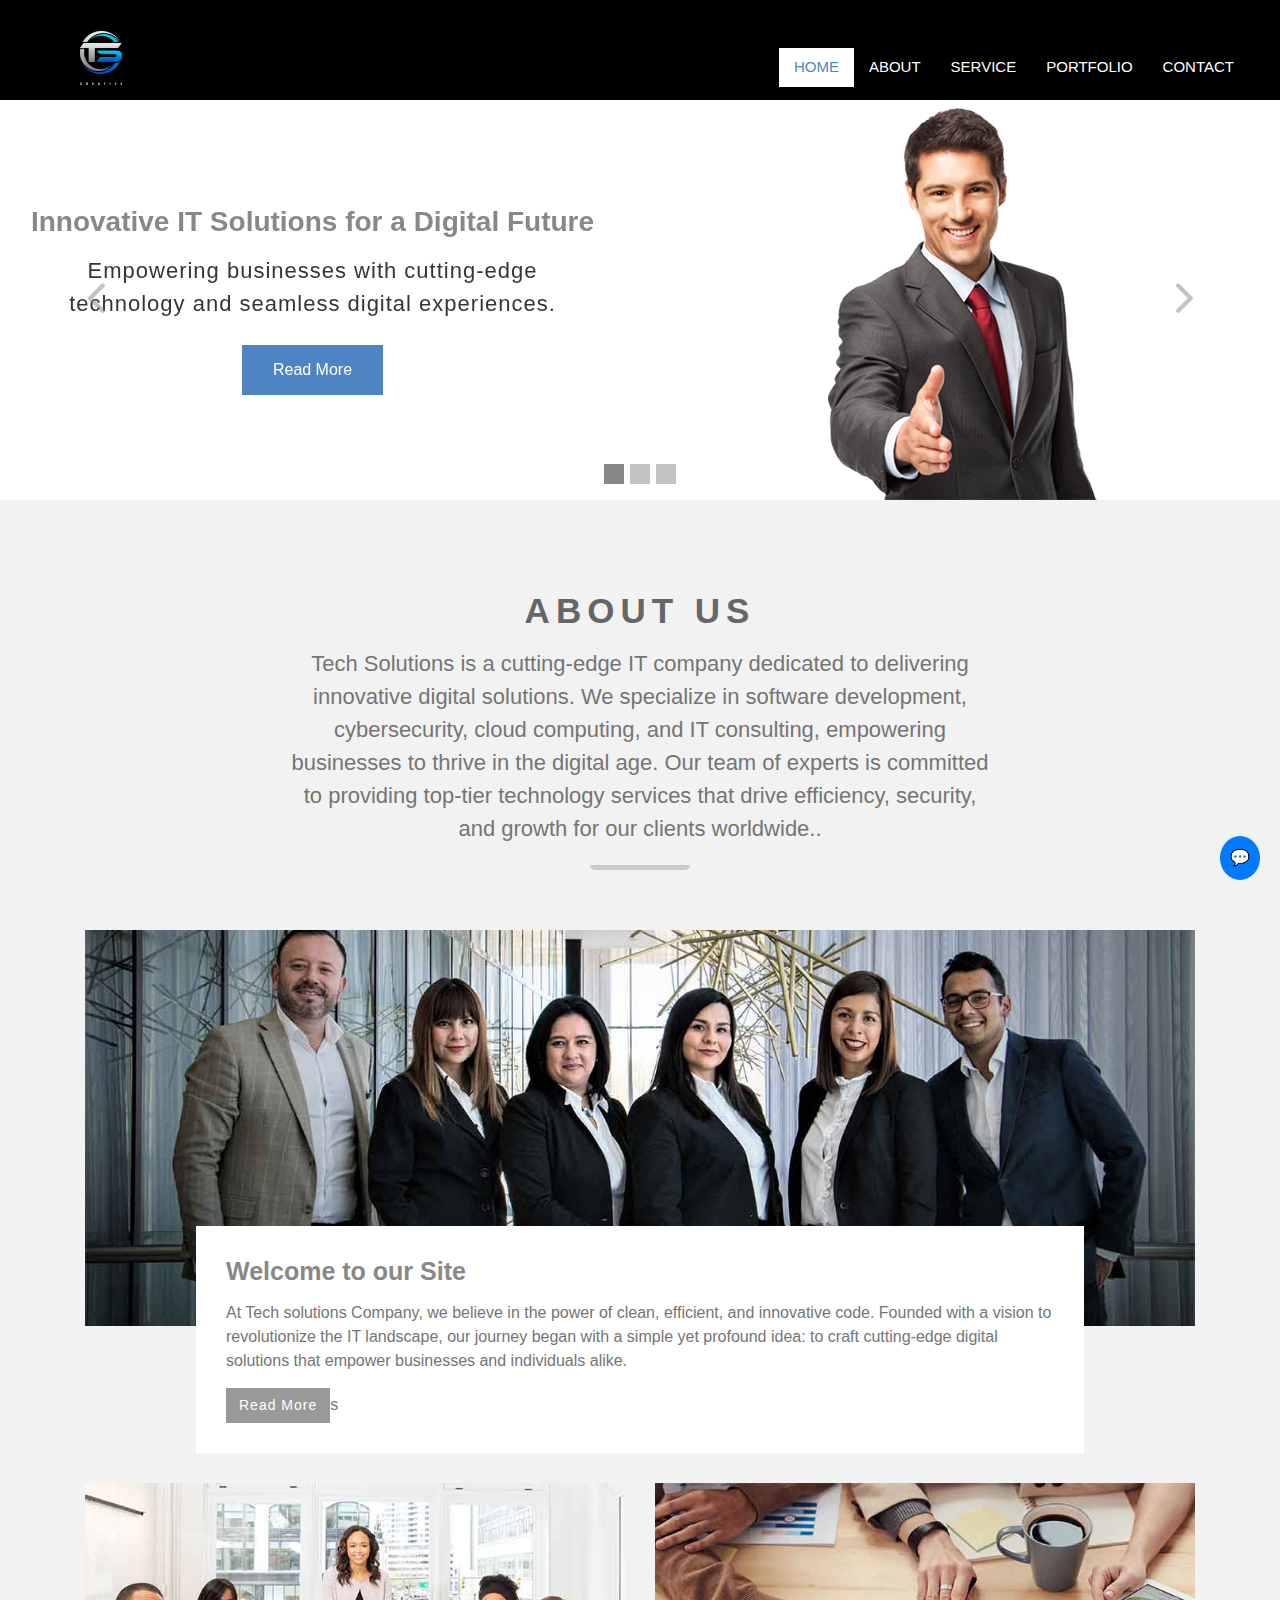
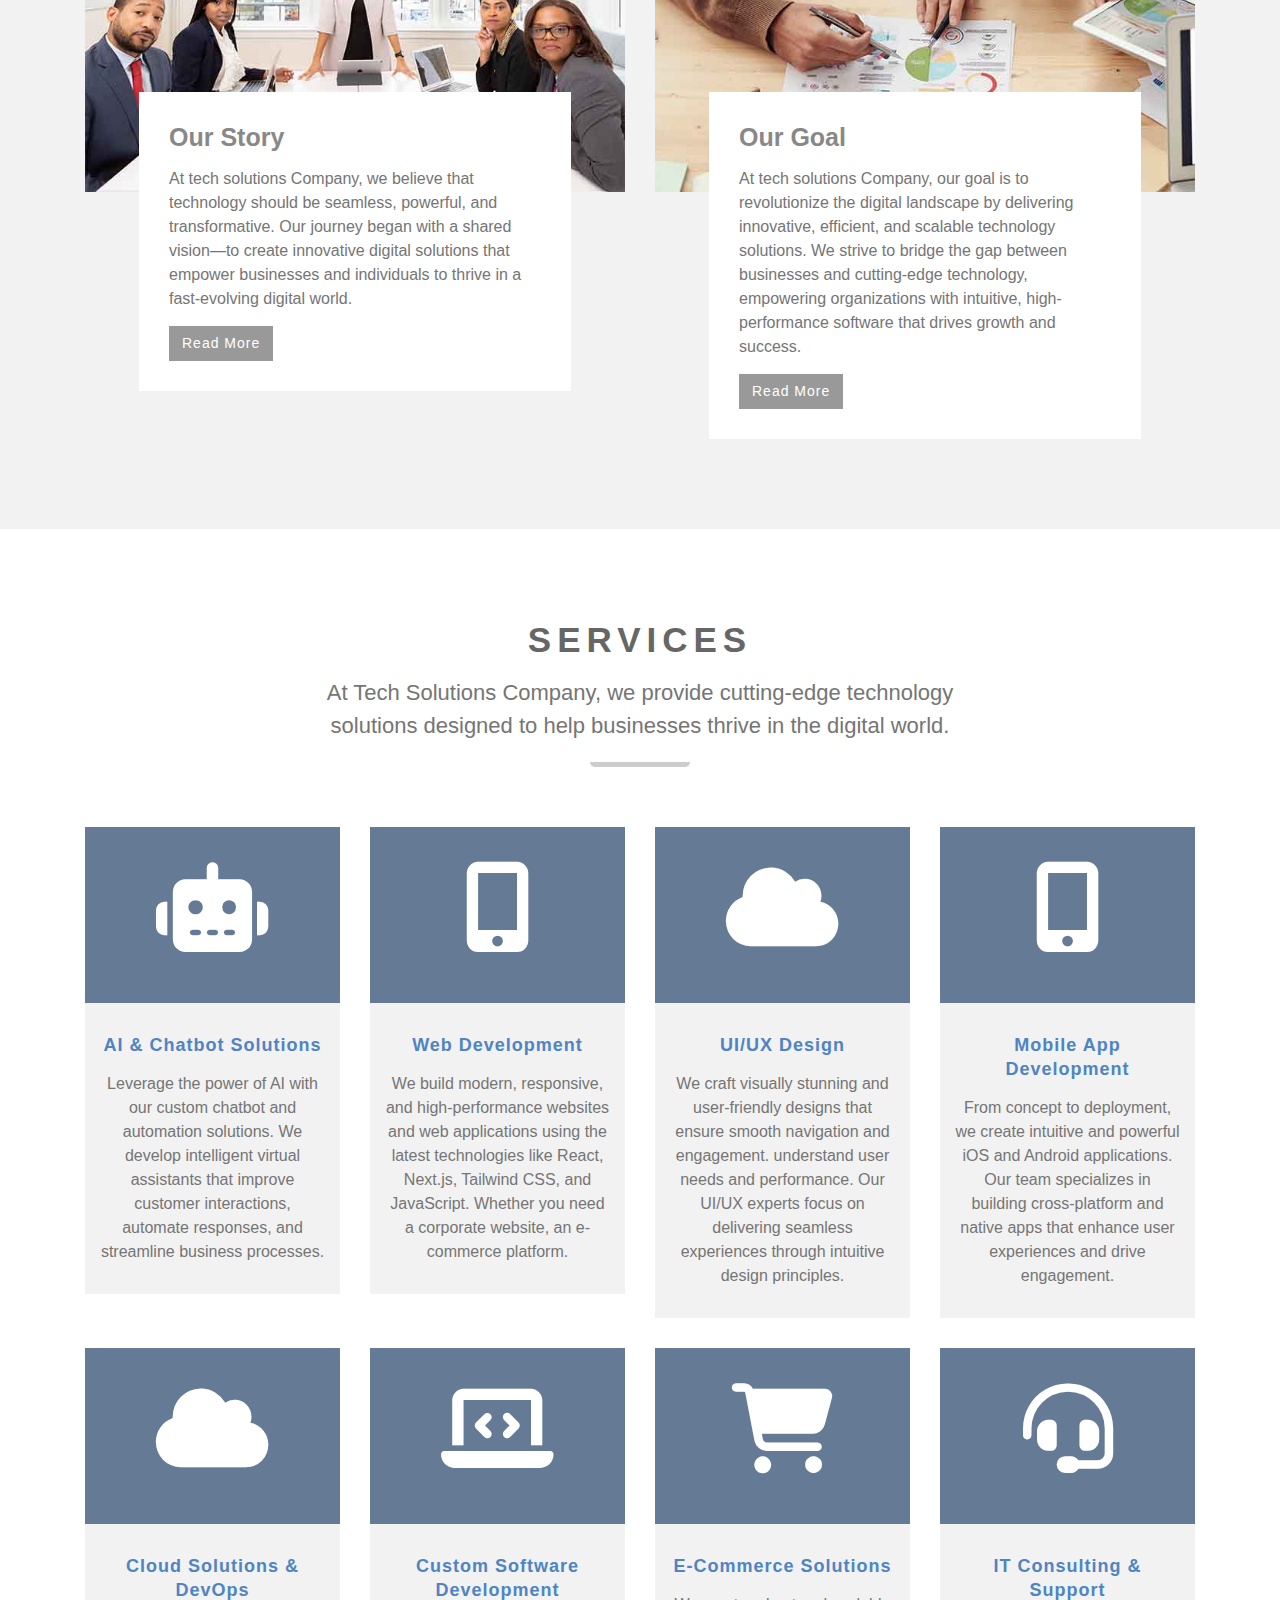
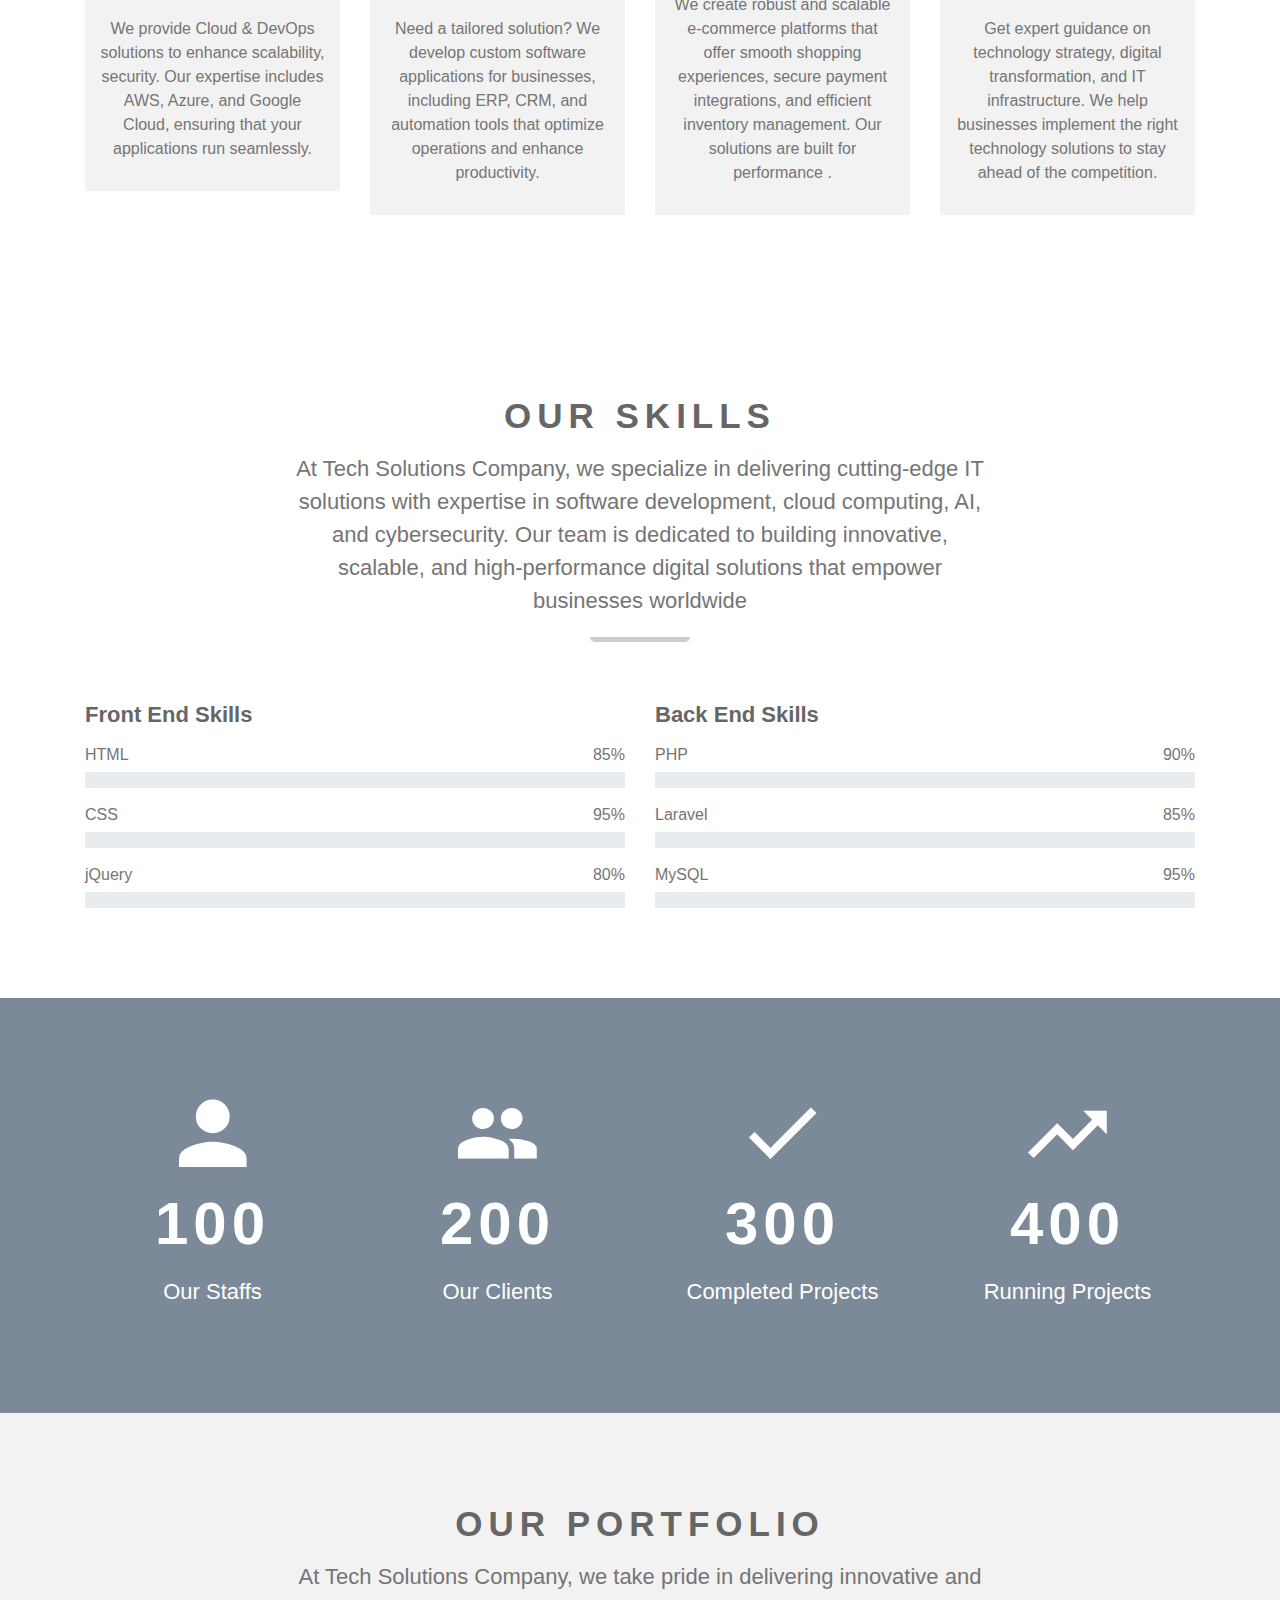
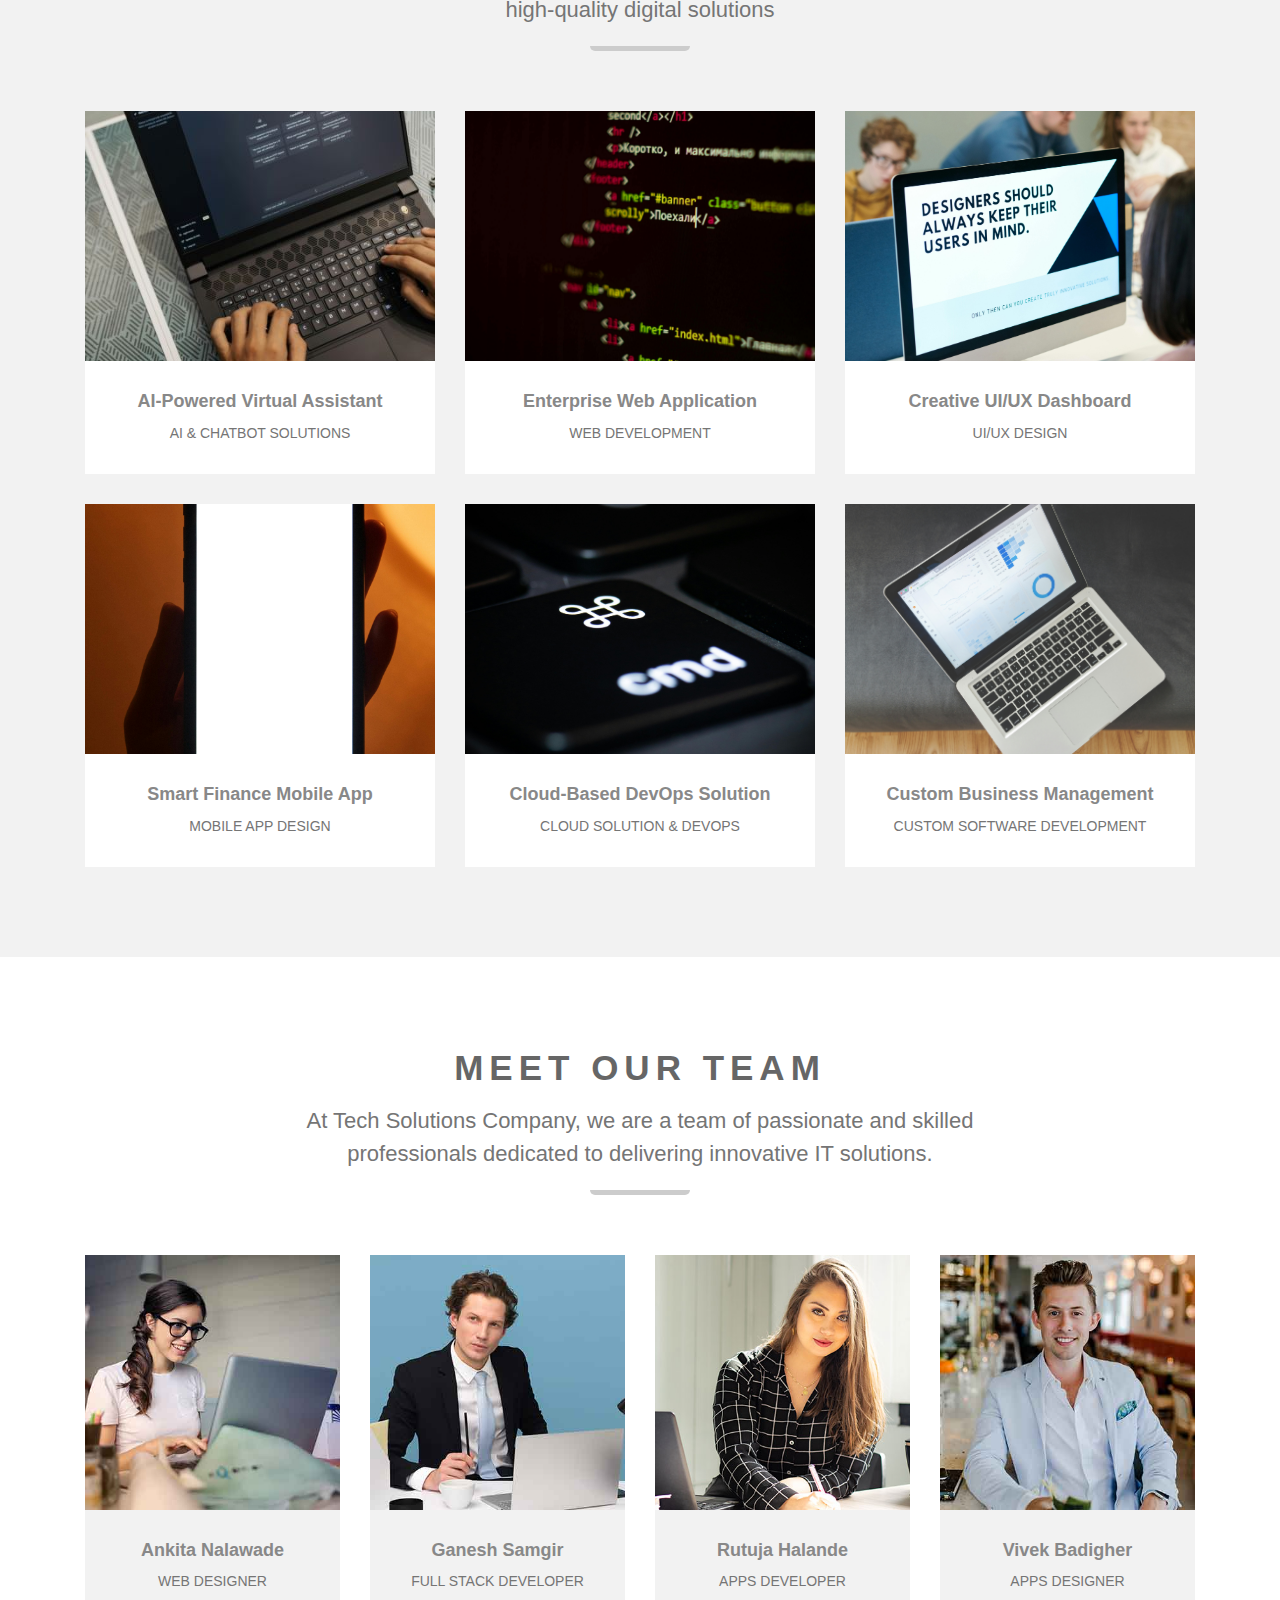
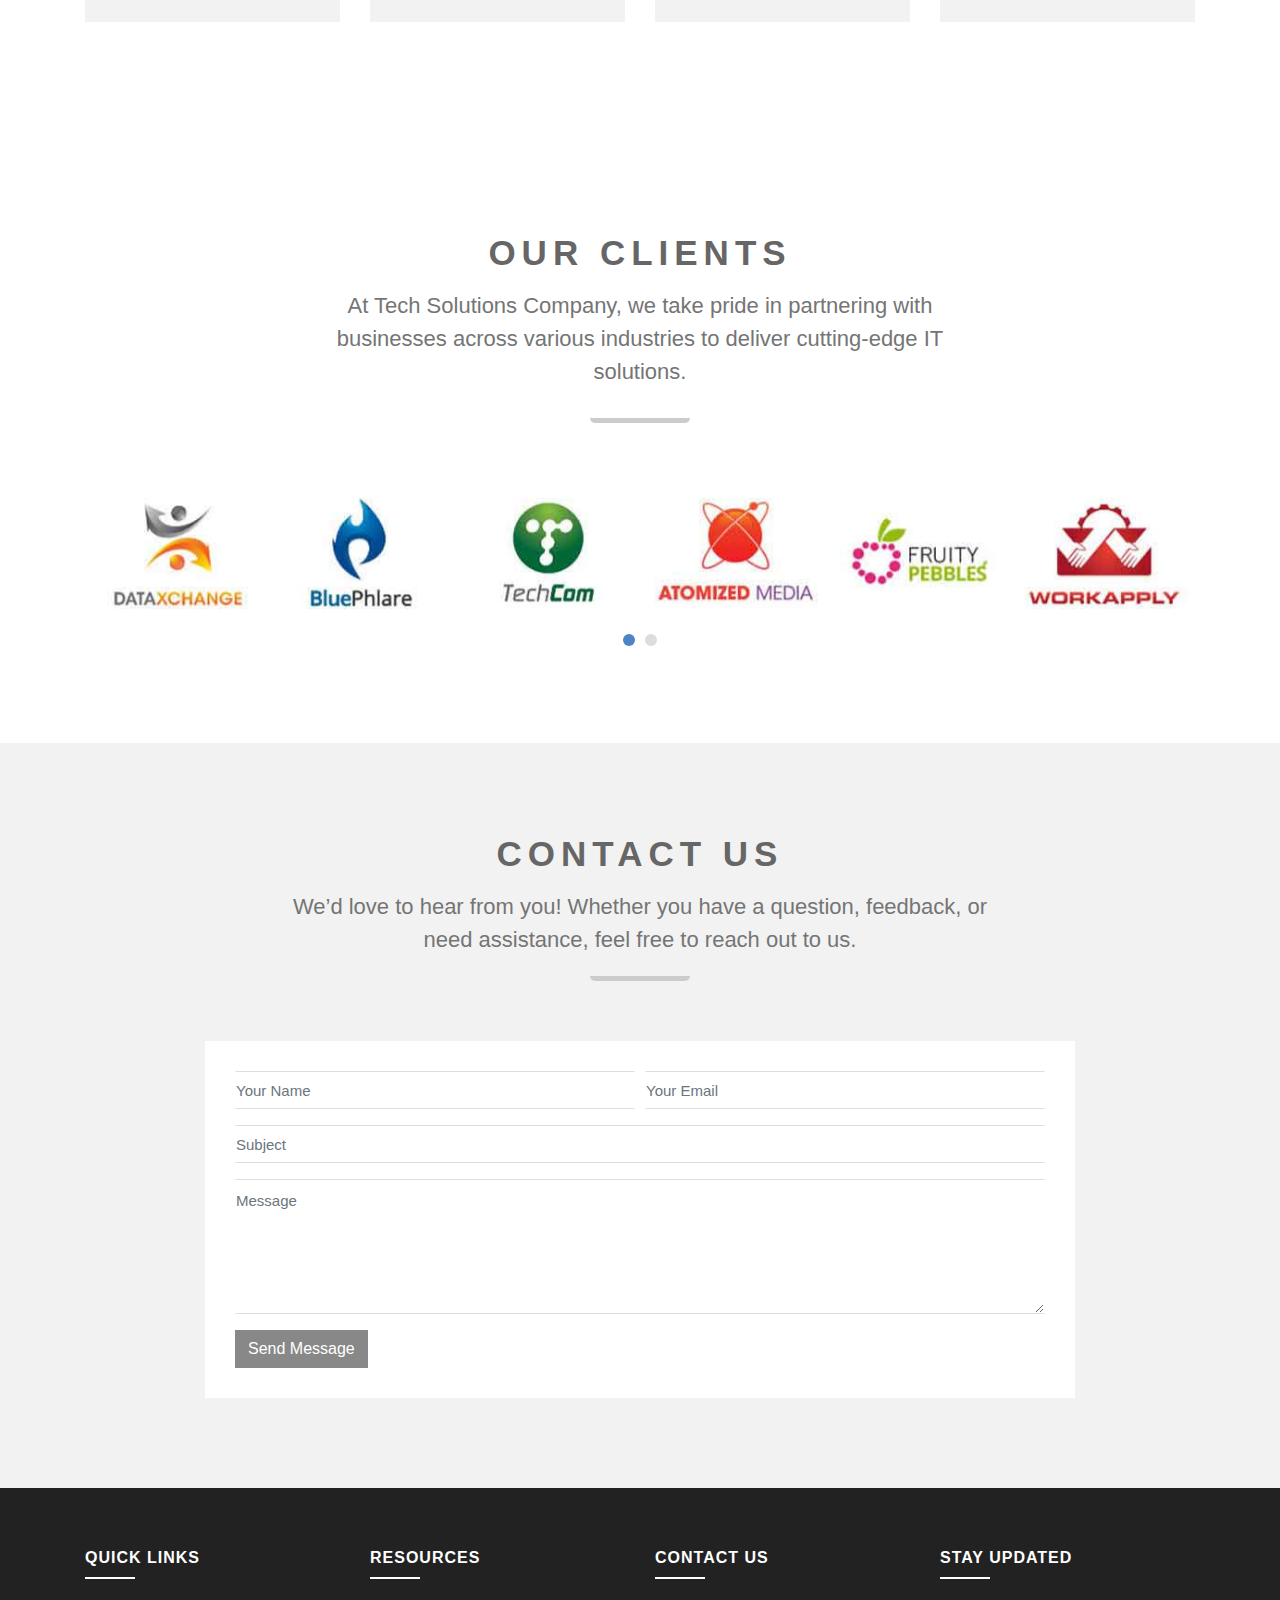
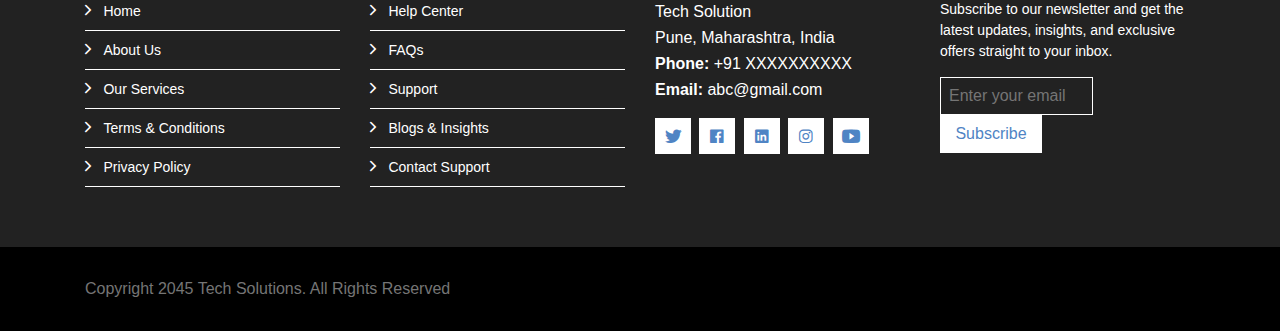
<file: index.html>
<!DOCTYPE html>
<html lang="en">

<head>
    <meta charset="utf-8">
    <title>Tech Solution</title>
    <meta content="width=device-width, initial-scale=1.0" name="viewport">
    <meta content="Tech Solution" name="keywords">
    <meta content="Tech Solution" name="description">

    <!-- Favicon -->
    <link href="img/favicon.ico" rel="icon">

    <!-- Google Font -->
    <link href="https://fonts.googleapis.com/css?family=Raleway:200,300,400,500,600,700,800,900&display=swap"
        rel="stylesheet">

    <!-- Libraries CSS -->
    <link href="lib/bootstrap/css/bootstrap.min.css" rel="stylesheet">
    <link href="lib/ionicons/css/ionicons.min.css" rel="stylesheet">
    <link href="lib/owlcarousel/assets/owl.carousel.min.css" rel="stylesheet">
    <link href="lib/lightbox/css/lightbox.min.css" rel="stylesheet">
    <link rel="stylesheet" href="https://cdnjs.cloudflare.com/ajax/libs/font-awesome/6.4.2/css/all.min.css">

    <!-- Main Stylesheet -->
    <link href="css/style.css" rel="stylesheet">
</head>

<body>
    <!-- Nav Start -->
    <div id="nav">
        <div class="container-fluid">
            <nav class="navbar navbar-expand-md bg-dark navbar-dark">
                <a href="index.html" class="navbar-brand">
                    <img src="img/logo.png" alt="Logo">
                </a>
                <button type="button" class="navbar-toggler" data-toggle="collapse" data-target="#navbarCollapse">
                    <span class="navbar-toggler-icon"></span>
                </button>

                <div class="collapse navbar-collapse justify-content-between" id="navbarCollapse">
                    <div class="navbar-nav ml-auto">
                        <a href="index.html" class="nav-item nav-link active">Home</a>
                        <a href="about.html" class="nav-item nav-link">About</a>
                        <a href="service.html" class="nav-item nav-link">Service</a>
                        <a href="portfolio.html" class="nav-item nav-link">Portfolio</a>

                        
                        <a href="contact.html" class="nav-item nav-link">Contact</a>
                    </div>
                </div>
            </nav>
        </div>
    </div>
    <!-- Nav End -->

    <!-- Header Start-->
    <div class="header">
        <div id="header-slider" class="carousel slide" data-ride="carousel">
            <!-- Indicators -->
            <ul class="carousel-indicators">
                <li data-target="#header-slider" data-slide-to="0" class="active"></li>
                <li data-target="#header-slider" data-slide-to="1"></li>
                <li data-target="#header-slider" data-slide-to="2"></li>
            </ul>

            <div class="carousel-inner">
                <div class="carousel-item active">
                    <div class="row align-items-center">
                        <div class="col-md-6">
                            <div class="carousel-content">
                                <h3> Innovative IT Solutions for a Digital Future</h3>
                                <p> Empowering businesses with cutting-edge technology and seamless digital experiences.
                                </p>
                                <a class="btn" href="">Read More</a>
                            </div>
                        </div>
                        <div class="col-md-6">
                            <div class="carousel-img">
                                <img src="img/slider-1.png" alt="Image">
                            </div>
                        </div>
                    </div>
                </div>
                <div class="carousel-item">
                    <div class="row align-items-center">
                        <div class="col-md-6">
                            <div class="carousel-content">
                                <h3> Building Smart, Scalable, and Secure Software</h3>
                                <p> Transform your ideas into powerful tech solutions with our expert development team.
                                </p>
                                <a class="btn" href="">Read More</a>
                            </div>
                        </div>
                        <div class="col-md-6">
                            <div class="carousel-img">
                                <img src="img/slider-2.png" alt="Image">
                            </div>
                        </div>
                    </div>
                </div>
                <div class="carousel-item">
                    <div class="row align-items-center">
                        <div class="col-md-6">
                            <div class="carousel-content">
                                <h3> Your Trusted Tech Partner for Growth & Innovation</h3>
                                <p> Delivering tailor-made IT solutions to drive efficiency, security, and success</p>
                                <a class="btn" href="">Read More</a>
                            </div>
                        </div>
                        <div class="col-md-6">
                            <div class="carousel-img">
                                <img src="img/slider-3.png" alt="Images">
                            </div>
                        </div>
                    </div>
                </div>
            </div>

            <a class="carousel-control-prev" href="#header-slider" data-slide="prev">
                <i class="ion-ios-arrow-back"></i>
            </a>
            <a class="carousel-control-next" href="#header-slider" data-slide="next">
                <i class="ion-ios-arrow-forward"></i>
            </a>
        </div>
    </div>
    <!-- Header End-->

    <!-- About Start-->
    <div class="about">
        <div class="container">
            <div class="section-header">
                <h2>About Us</h2>
                <p>
                    Tech Solutions is a cutting-edge IT company dedicated to delivering innovative digital solutions. We
                    specialize in software development, cybersecurity, cloud computing, and IT consulting, empowering
                    businesses to thrive in the digital age. Our team of experts is committed to providing top-tier
                    technology services that drive efficiency, security, and growth for our clients worldwide..
                </p>
            </div>

            <div class="row align-items-center">
                <div class="col-md-12">
                    <div class="about-img">
                        <img src="img/about.jpg" alt="" class="img-fluid">
                    </div>
                    <div class="about-content">
                        <h2>Welcome to our Site</h2>
                        <p>
                            At Tech solutions Company, we believe in the power of clean, efficient, and innovative code.
                            Founded with a vision to revolutionize the IT landscape, our journey began with a simple yet
                            profound idea: to craft cutting-edge digital solutions that empower businesses and
                            individuals alike.
                        </p>
                        <a class="btn" href="#">Read More</a>s
                    </div>
                </div>
            </div>

            <div class="row">
                <div class="col-md-6">
                    <div class="about-img">
                        <img src="img/about-story.jpg" alt="" class="img-fluid">
                    </div>
                    <div class="about-content">
                        <h2>Our Story</h2>
                        <p>
                            At tech solutions Company, we believe that technology should be seamless, powerful, and
                            transformative. Our journey began with a shared vision—to create innovative digital
                            solutions that empower businesses and individuals to thrive in a fast-evolving digital
                            world.
                        </p>
                        <a class="btn" href="#">Read More</a>
                    </div>
                </div>
                <div class="col-md-6">
                    <div class="about-img">
                        <img src="img/about-goal.jpg" alt="" class="img-fluid">
                    </div>
                    <div class="about-content">
                        <h2>Our Goal</h2>
                        <p>
                            At tech solutions Company, our goal is to revolutionize the digital landscape by delivering
                            innovative, efficient, and scalable technology solutions. We strive to bridge the gap
                            between businesses and cutting-edge technology, empowering organizations with intuitive,
                            high-performance software that drives growth and success.
                        </p>
                        <a class="btn" href="#">Read More</a>
                    </div>
                </div>
            </div>
        </div>
    </div>
    <!-- About End -->

    <!-- Service Start -->
    <div class="service">
        <div class="container">
            <div class="section-header">
                <h2>Services</h2>
                <p>
                    At Tech Solutions Company, we provide cutting-edge technology solutions designed to help businesses
                    thrive in the digital world.
                </p>
            </div>
            <div class="row">
                <div class="col-sm-6 col-md-4 col-lg-3">
                    <div class="service-item">
                        <div class="service-icon">
                            <i class="fa-solid fa-robot"></i>
                        </div>
                        <div class="service-detail">
                            <h4><a href=""> AI & Chatbot Solutions</a></h4>
                            <p>Leverage the power of AI with our custom chatbot and automation solutions. We develop
                                intelligent virtual assistants that improve customer interactions, automate responses,
                                and streamline business processes.</p>
                        </div>
                    </div>
                </div>
                <div class="col-sm-6 col-md-4 col-lg-3">
                    <div class="service-item">
                        <div class="service-icon">
                            <i class="fa-solid fa-mobile-screen-button"></i>
                        </div>
                        <div class="service-detail">
                            <h4><a href="">Web Development</a></h4>
                            <p></p>We build modern, responsive, and high-performance websites and web applications using
                            the latest technologies like React, Next.js, Tailwind CSS, and JavaScript. Whether you need
                            a corporate website, an e-commerce platform.
                        </div>
                    </div>
                </div>
                <div class="col-sm-6 col-md-4 col-lg-3">
                    <div class="service-item">
                        <div class="service-icon">
                            <i class="fa-solid fa-cloud"></i>
                        </div>
                        <div class="service-detail">
                            <h4><a href=""> UI/UX Design</a></h4>
                            <p>We craft visually stunning and user-friendly designs that ensure smooth navigation and
                                engagement. understand user needs and performance. Our UI/UX experts focus on delivering
                                seamless experiences through intuitive design principles.</p>
                        </div>
                    </div>
                </div>
                <div class="col-sm-6 col-md-4 col-lg-3">
                    <div class="service-item">
                        <div class="service-icon">
                            <i class="fa-solid fa-mobile-screen-button"></i>
                        </div>
                        <div class="service-detail">
                            <h4><a href=""> Mobile App Development</a></h4>
                            <p></p>From concept to deployment, we create intuitive and powerful iOS and Android
                            applications. Our team specializes in building cross-platform and native apps that enhance
                            user experiences and drive engagement.
                        </div>
                    </div>
                </div>
                <div class="col-sm-6 col-md-4 col-lg-3">
                    <div class="service-item">
                        <div class="service-icon">
                            <i class="fa-solid fa-cloud"></i>
                        </div>
                        <div class="service-detail">
                            <h4><a href="">Cloud Solutions & DevOps</a></h4>
                            <p> We provide Cloud & DevOps solutions to enhance scalability, security. Our expertise
                                includes AWS, Azure, and Google Cloud, ensuring that your applications run seamlessly.
                            </p>
                        </div>
                    </div>
                </div>
                <div class="col-sm-6 col-md-4 col-lg-3">
                    <div class="service-item">
                        <div class="service-icon">
                            <i class="fa-solid fa-laptop-code"></i>
                        </div>
                        <div class="service-detail">
                            <h4><a href="">Custom Software Development</a></h4>
                            <p> Need a tailored solution? We develop custom software applications for businesses,
                                including ERP, CRM, and automation tools that optimize operations and enhance
                                productivity.</p>
                        </div>
                    </div>
                </div>
                <div class="col-sm-6 col-md-4 col-lg-3">
                    <div class="service-item">
                        <div class="service-icon">
                            <i class="fa-solid fa-cart-shopping"></i>
                        </div>
                        <div class="service-detail">
                            <h4><a href="">E-Commerce Solutions</a></h4>
                            <p> We create robust and scalable e-commerce platforms that offer smooth shopping
                                experiences, secure payment integrations, and efficient inventory management. Our
                                solutions are built for performance .</p>
                        </div>
                    </div>
                </div>
                <div class="col-sm-6 col-md-4 col-lg-3">
                    <div class="service-item">
                        <div class="service-icon">
                            <i class="fa-solid fa-headset"></i>
                        </div>
                        <div class="service-detail">
                            <h4><a href=""> IT Consulting & Support</a></h4>
                            <p> Get expert guidance on technology strategy, digital transformation, and IT
                                infrastructure. We help businesses implement the right technology solutions to stay
                                ahead of the competition.</p>
                        </div>
                    </div>
                </div>
            </div>
        </div>
    </div>
    <!-- Service End -->

    <!-- Skills Start-->
    <div class="skills">
        <div class="container">
            <div class="section-header">
                <h2>Our Skills</h2>
                <p>
                    At Tech Solutions Company, we specialize in delivering cutting-edge IT solutions with expertise in
                    software development, cloud computing, AI, and cybersecurity. Our team is dedicated to building
                    innovative, scalable, and high-performance digital solutions that empower businesses worldwide

                </p>
            </div>

            <div class="row">
                <div class="col-md-6">
                    <div class="skill-item">
                        <h3>Front End Skills</h3>
                        <div class="skill-name">
                            <p>HTML</p>
                            <p>85%</p>
                        </div>
                        <div class="progress">
                            <div class="progress-bar" role="progressbar" aria-valuenow="85" aria-valuemin="0"
                                aria-valuemax="100"></div>
                        </div>

                        <div class="skill-name">
                            <p>CSS</p>
                            <p>95%</p>
                        </div>
                        <div class="progress">
                            <div class="progress-bar" role="progressbar" aria-valuenow="95" aria-valuemin="0"
                                aria-valuemax="100"></div>
                        </div>

                        <div class="skill-name">
                            <p>jQuery</p>
                            <p>80%</p>
                        </div>
                        <div class="progress">
                            <div class="progress-bar" role="progressbar" aria-valuenow="80" aria-valuemin="0"
                                aria-valuemax="100"></div>
                        </div>
                    </div>
                </div>
                <div class="col-md-6">
                    <div class="skill-item">
                        <h3>Back End Skills</h3>
                        <div class="skill-name">
                            <p>PHP</p>
                            <p>90%</p>
                        </div>
                        <div class="progress">
                            <div class="progress-bar" role="progressbar" aria-valuenow="90" aria-valuemin="0"
                                aria-valuemax="100"></div>
                        </div>

                        <div class="skill-name">
                            <p>Laravel</p>
                            <p>85%</p>
                        </div>
                        <div class="progress">
                            <div class="progress-bar" role="progressbar" aria-valuenow="85" aria-valuemin="0"
                                aria-valuemax="100"></div>
                        </div>

                        <div class="skill-name">
                            <p>MySQL</p>
                            <p>95%</p>
                        </div>
                        <div class="progress">
                            <div class="progress-bar" role="progressbar" aria-valuenow="95" aria-valuemin="0"
                                aria-valuemax="100"></div>
                        </div>
                    </div>
                </div>
            </div>
        </div>
    </div>
    <!-- Skills End-->


    <!-- Counters Start-->
    <div class="counters">
        <div class="container">
            <div class="row">
                <div class="col-lg-3 col-6 text-center">
                    <i class="ion-md-person"></i>
                    <h2 data-toggle="counter-up">100</h2>
                    <p>Our Staffs</p>
                </div>

                <div class="col-lg-3 col-6 text-center">
                    <i class="ion-md-people"></i>
                    <h2 data-toggle="counter-up">200</h2>
                    <p>Our Clients</p>
                </div>

                <div class="col-lg-3 col-6 text-center">
                    <i class="ion-md-checkmark"></i>
                    <h2 data-toggle="counter-up">300</h2>
                    <p>Completed Projects</p>
                </div>

                <div class="col-lg-3 col-6 text-center">
                    <i class="ion-md-trending-up"></i>
                    <h2 data-toggle="counter-up">400</h2>
                    <p>Running Projects</p>
                </div>
            </div>
        </div>
    </div>
    <!-- Counters End-->

    <!-- Portfolio Start -->
    <div class="portfolio">
        <div class="container">
            <div class="section-header">
                <h2>Our Portfolio</h2>
                <p>
                    At Tech Solutions Company, we take pride in delivering innovative and high-quality digital solutions
                </p>

            </div>

            <div class="row portfolio-container">
                <div class="col-lg-4 col-md-6 portfolio-item">
                    <div class="portfolio-img">
                        <img src="img/AI-Powered Virtual Assistant.jpg" class="img-fluid" alt="Portfolio">
                        <a href="img/AI-Powered Virtual Assistant.jpg" data-lightbox="portfolio"
                            data-title="Lorem ipsum dolor" class="link-preview" title="Preview"><i
                                class="ion-md-eye"></i></a>
                        <a href="" class="link-details" title="More Details"><i class="ion-md-open"></i></a>
                    </div>

                    <div class="portfolio-info">
                        <h3>AI-Powered Virtual Assistant</h3>
                        <p>AI & Chatbot Solutions</p>
                    </div>
                </div>

                <div class="col-lg-4 col-md-6 portfolio-item">
                    <div class="portfolio-img">
                        <img src="img/Web Development.jpg" class="img-fluid" alt="Portfolio">
                        <a href="img/Web Development.jpg" class="link-preview" data-lightbox="portfolio"
                            data-title="Nulla ullamcorper pharetra" title="Preview"><i class="ion-md-eye"></i></a>
                        <a href="" class="link-details" title="More Details"><i class="ion-md-open"></i></a>
                    </div>

                    <div class="portfolio-info">
                        <h3> Enterprise Web Application</h3>
                        <p> Web Development</p>
                    </div>
                </div>

                <div class="col-lg-4 col-md-6 portfolio-item">
                    <div class="portfolio-img">
                        <img src="img/UIUX Design.jpg" class="img-fluid" alt="Portfolio">
                        <a href="img/UIUX Design.jpg" class="link-preview" data-lightbox="portfolio"
                            data-title="Phasellus eget dictum" title="Preview"><i class="ion-md-eye"></i></a>
                        <a href="" class="link-details" title="More Details"><i class="ion-md-open"></i></a>
                    </div>

                    <div class="portfolio-info">
                        <h3>Creative UI/UX Dashboard</h3>
                        <p> UI/UX Design</p>
                    </div>
                </div>

                <div class="col-lg-4 col-md-6 portfolio-item">
                    <div class="portfolio-img">
                        <img src="img/Mobile App Design.jpg" class="img-fluid" alt="Portfolio">
                        <a href="img/Mobile App Design.jpg" data-lightbox="portfolio" data-title="Lorem ipsum dolor"
                            class="link-preview" title="Preview"><i class="ion-md-eye"></i></a>
                        <a href="" class="link-details" title="More Details"><i class="ion-md-open"></i></a>
                    </div>

                    <div class="portfolio-info">
                        <h3> Smart Finance Mobile App</h3>
                        <p> Mobile App Design</p>
                    </div>
                </div>

                <div class="col-lg-4 col-md-6 portfolio-item">
                    <div class="portfolio-img">
                        <img src="img/Cloud Solution & DevOps.jpg" class="img-fluid" alt="Portfolio">
                        <a href="img/Cloud Solution & DevOps.jpg" class="link-preview" data-lightbox="portfolio"
                            data-title="Nulla ullamcorper pharetra" title="Preview"><i class="ion-md-eye"></i></a>
                        <a href="" class="link-details" title="More Details"><i class="ion-md-open"></i></a>
                    </div>

                    <div class="portfolio-info">
                        <h3>Cloud-Based DevOps Solution</h3>
                        <p>Cloud Solution & DevOps </p>
                    </div>
                </div>

                <div class="col-lg-4 col-md-6 portfolio-item">
                    <div class="portfolio-img">
                        <img src="img/Custom Software Development.jpg" class="img-fluid" alt="Portfolio">
                        <a href="" class="link-details" title="More Details"><i class="ion-md-open"></i></a>
                    </div>

                    <div class="portfolio-info">
                        <h3>Custom Business Management </h3>
                        <p>Custom Software Development </p>
                    </div>
                </div>
            </div>
        </div>
    </div>
    <!-- Portfolio End -->

    <!-- Team Start -->
    <div class="team">
        <div class="container">
            <div class="section-header">
                <h2>Meet our team</h2>
                <p>
                    At Tech Solutions Company, we are a team of passionate and skilled professionals dedicated to
                    delivering innovative IT solutions. </p>
            </div>

            <div class="row">
                <div class="col-lg-3 col-sm-6 team-item">
                    <div class="team-img">
                        <img src="img/team-1.jpg" class="img-fluid" alt="Team Member">
                    </div>
                    <div class="team-info">
                        <h3> Ankita Nalawade</h3>
                        <p>Web Designer</p>
                    </div>
                </div>

                <div class="col-lg-3 col-sm-6 team-item">
                    <div class="team-img">
                        <img src="img/team-2.jpg" class="img-fluid" alt="Team Member">

                    </div>
                    <div class="team-info">
                        <h3>Ganesh Samgir</h3>
                        <p>Full Stack Developer</p>
                    </div>
                </div>

                <div class="col-lg-3 col-sm-6 team-item">
                    <div class="team-img">
                        <img src="img/team-3.jpg" class="img-fluid" alt="Team Member">

                    </div>
                    <div class="team-info">
                        <h3> Rutuja Halande</h3>
                        <p>Apps Developer</p>
                    </div>
                </div>

                <div class="col-lg-3 col-sm-6 team-item">
                    <div class="team-img">
                        <img src="img/team-4.jpg" class="img-fluid" alt="Team Member">
                    </div>
                    <div class="team-info">
                        <h3>Vivek Badigher</h3>
                        <p>Apps Designer</p>
                    </div>
                </div>
            </div>
        </div>
    </div>
    <!-- Team End -->



    <!-- Clients Start -->
    <div class="clients">
        <div class="container">
            <div class="section-header">
                <h2>Our Clients</h2>
                <p>
                    At Tech Solutions Company, we take pride in partnering with businesses across various industries to
                    deliver cutting-edge IT solutions.
                </p>
            </div>

            <div class="owl-carousel clients-carousel">
                <img src="img/client-1.jpg" alt="Client Logo">
                <img src="img/client-2.jpg" alt="Client Logo">
                <img src="img/client-3.jpg" alt="Client Logo">
                <img src="img/client-4.jpg" alt="Client Logo">
                <img src="img/client-5.jpg" alt="Client Logo">
                <img src="img/client-6.jpg" alt="Client Logo">
                <img src="img/client-7.jpg" alt="Client Logo">
                <img src="img/client-8.jpg" alt="Client Logo">
            </div>

        </div>
    </div>
    <!-- Clients End -->

    <!-- Contact Start -->
    <div class="contact">
        <div class="container">
            <div class="section-header">
                <h2>Contact Us</h2>
                <p>
                    We’d love to hear from you! Whether you have a question, feedback, or need assistance, feel free to reach out to us.


                </p>
            </div>

            <div class="form">
                <form class="contactForm">
                    <div class="form-row">
                        <div class="form-group col-sm-6">
                            <input type="text" class="form-control" placeholder="Your Name" />
                        </div>
                        <div class="form-group col-sm-6">
                            <input type="email" class="form-control" placeholder="Your Email" />
                        </div>
                    </div>
                    <div class="form-group">
                        <input type="text" class="form-control" placeholder="Subject" />
                    </div>
                    <div class="form-group">
                        <textarea class="form-control" rows="5" placeholder="Message"></textarea>
                    </div>
                    <div><button class="btn" type="submit">Send Message</button></div>
                </form>
            </div>
        </div>
    </div>
    <!-- Contact End -->

    <!-- Footer Start -->
    <div class="footer">
        <div class="footer-top">
            <div class="container">
                <div class="row">
                    <!-- Quick Links -->
                    <div class="col-lg-3 col-md-6 footer-links">
                        <h4>Quick Links</h4>
                        <ul>
                            <li><i class="ion-ios-arrow-forward"></i> <a href="#">Home</a></li>
                            <li><i class="ion-ios-arrow-forward"></i> <a href="#">About Us</a></li>
                            <li><i class="ion-ios-arrow-forward"></i> <a href="#">Our Services</a></li>
                            <li><i class="ion-ios-arrow-forward"></i> <a href="#">Terms & Conditions</a></li>
                            <li><i class="ion-ios-arrow-forward"></i> <a href="#">Privacy Policy</a></li>
                        </ul>
                    </div>
        
                    <!-- Resources -->
                    <div class="col-lg-3 col-md-6 footer-links">
                        <h4>Resources</h4>
                        <ul>
                            <li><i class="ion-ios-arrow-forward"></i> <a href="#">Help Center</a></li>
                            <li><i class="ion-ios-arrow-forward"></i> <a href="#">FAQs</a></li>
                            <li><i class="ion-ios-arrow-forward"></i> <a href="#">Support</a></li>
                            <li><i class="ion-ios-arrow-forward"></i> <a href="#">Blogs & Insights</a></li>
                            <li><i class="ion-ios-arrow-forward"></i> <a href="#">Contact Support</a></li>
                        </ul>
                    </div>
        
                    <!-- Contact Details -->
                    <div class="col-lg-3 col-md-6 footer-contact">
                        <h4>Contact Us</h4>
                        <p>
                            Tech Solution<br>
                            Pune, Maharashtra, India<br>
                            <strong>Phone:</strong> +91 XXXXXXXXXX<br>
                            <strong>Email:</strong> abc@gmail.com<br>
                        </p>
        
                        <div class="social-links">
                            <a href="#"><i class="ion-logo-twitter"></i></a>
                            <a href="#"><i class="ion-logo-facebook"></i></a>
                            <a href="#"><i class="ion-logo-linkedin"></i></a>
                            <a href="#"><i class="ion-logo-instagram"></i></a>
                            <a href="#"><i class="ion-logo-youtube"></i></a>
                        </div>
                    </div>
        
                    <!-- Newsletter Subscription -->
                    <div class="col-lg-3 col-md-6 footer-newsletter">
                        <h4>Stay Updated</h4>
                        <p>Subscribe to our newsletter and get the latest updates, insights, and exclusive offers straight to your inbox.</p>
                        <form action="" method="post">
                            <input type="email" name="email" placeholder="Enter your email">
                            <input type="submit" value="Subscribe">
                        </form>
                    </div>
                </div>
            </div>
        </div>
        

        <div class="container">
            <div class="row align-items-center">
                <div class="col-md-6 copyright">
                    Copyright 2045 Tech Solutions. All Rights Reserved
                </div>

            </div>
        </div>
    </div>
      <!-- chatbot code -->
      <div class="chat-toggle" onclick="toggleChat()">💬</div>

      <div class="chatbot-container" id="chatbot">
          <div class="chat-header" onclick="toggleChat()">Chatbot</div>
          <div class="chat-body" id="chat-body"></div>
          <div class="chat-input">
              <input type="text" id="user-input" placeholder="Type a message...">
              <button onclick="sendMessage()">Send</button>
          </div>
      </div>
    <!-- end chatbot code-->
    <!-- <a href="#" class="back-to-top"><i class="ion-ios-arrow-up"></i></a> -->


    <!-- Libraries JS -->
    <script src="lib/jquery/jquery.min.js"></script>
    <script src="lib/jquery/jquery-migrate.min.js"></script>
    <script src="lib/bootstrap/js/bootstrap.bundle.min.js"></script>
    <script src="lib/easing/easing.min.js"></script>
    <script src="lib/waypoints/waypoints.min.js"></script>
    <script src="lib/counterup/counterup.min.js"></script>
    <script src="lib/owlcarousel/owl.carousel.min.js"></script>
    <script src="lib/lightbox/js/lightbox.min.js"></script>

    <!-- Main Javascript -->
    <script src="js/main.js"></script>

</body>

</html>
</file>
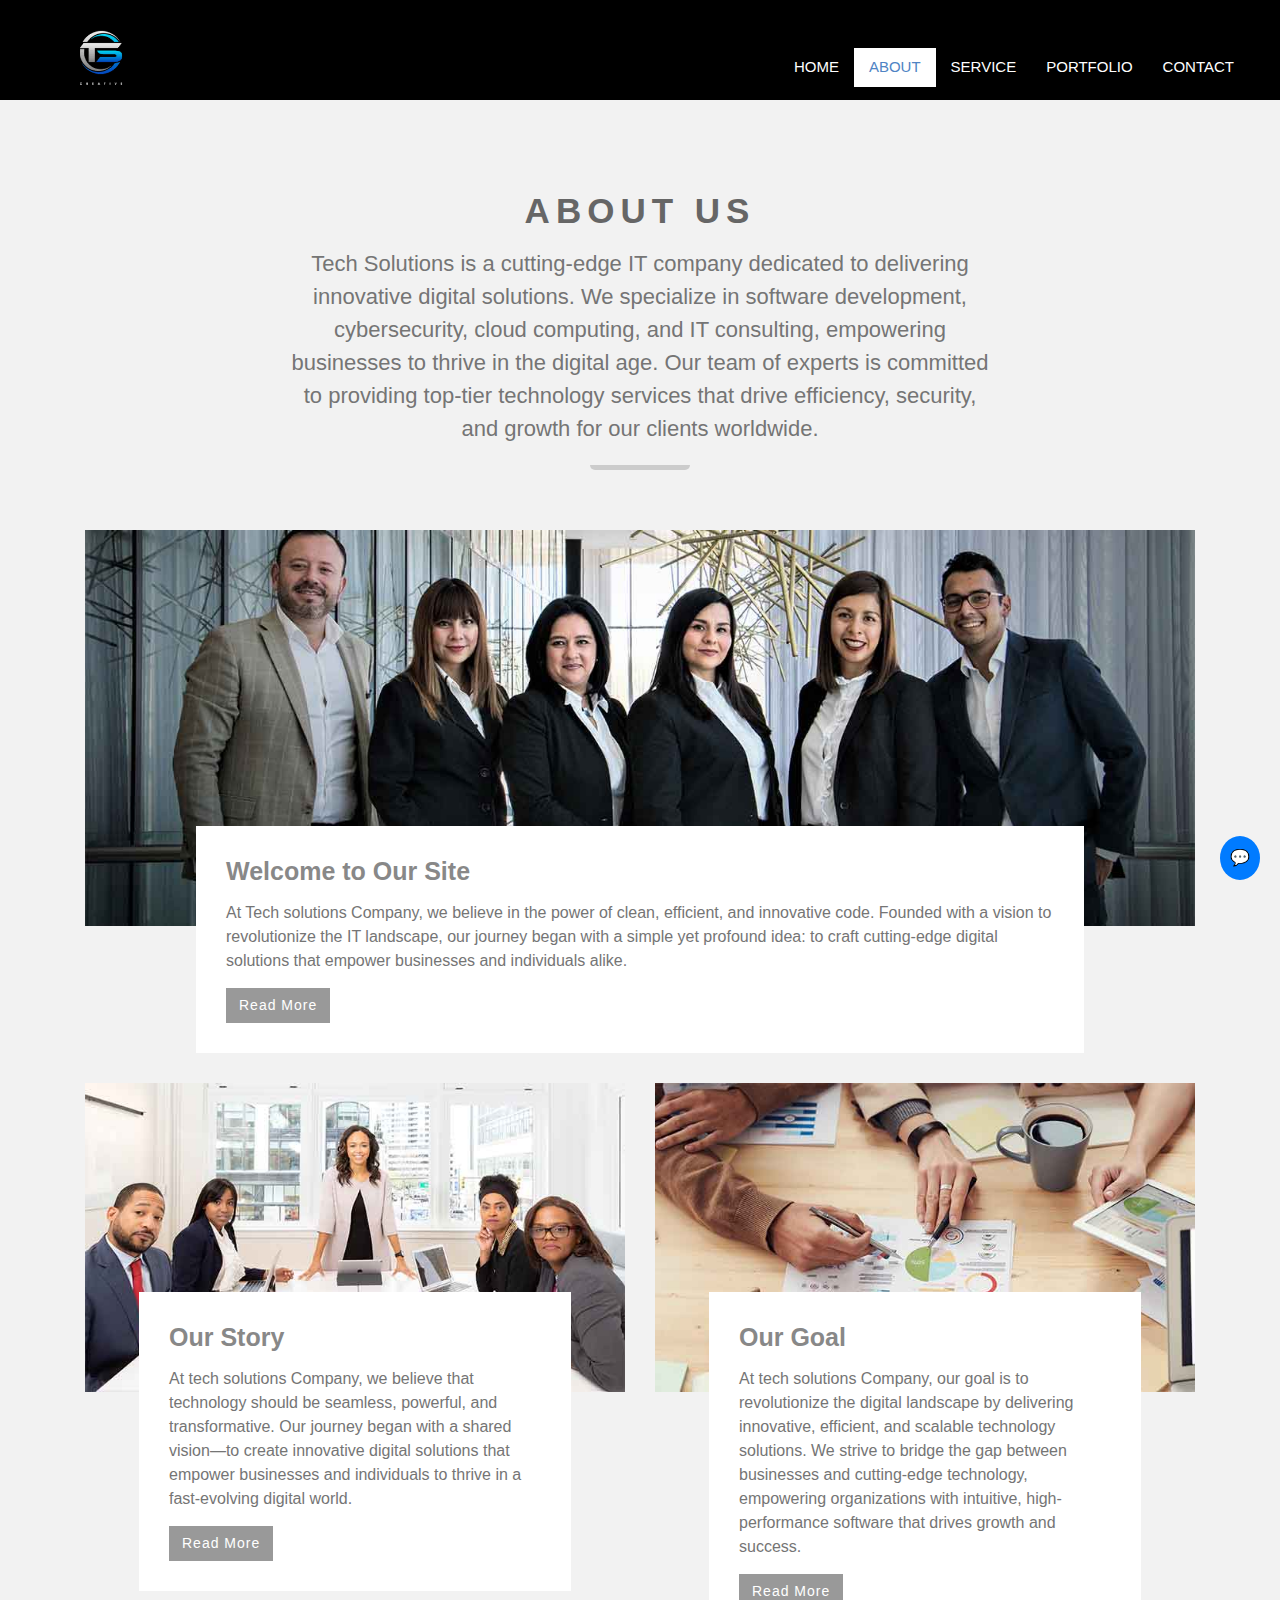
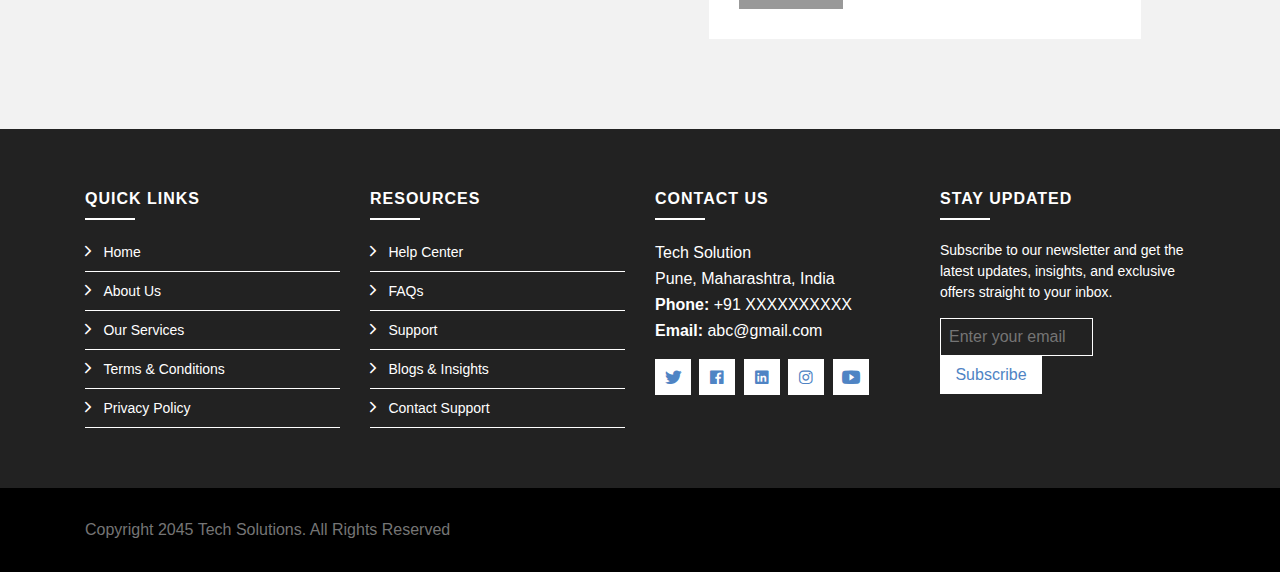
<file: about.html>
<!DOCTYPE html>
<html lang="en">

<head>
    <meta charset="utf-8">
    <title>Tech Solution</title>
    <meta content="width=device-width, initial-scale=1.0" name="viewport">
    <meta content="Tech Solution" name="keywords">
    <meta content="Tech Solution" name="description">

    <!-- Favicon -->
    <link href="img/favicon.ico" rel="icon">

    <!-- Google Font -->
    <link href="https://fonts.googleapis.com/css?family=Raleway:200,300,400,500,600,700,800,900&display=swap"
        rel="stylesheet">

    <!-- Libraries CSS -->
    <link href="lib/bootstrap/css/bootstrap.min.css" rel="stylesheet">
    <link href="lib/ionicons/css/ionicons.min.css" rel="stylesheet">
    <link href="lib/owlcarousel/assets/owl.carousel.min.css" rel="stylesheet">
    <link href="lib/lightbox/css/lightbox.min.css" rel="stylesheet">
    <link rel="stylesheet" href="https://cdnjs.cloudflare.com/ajax/libs/font-awesome/6.4.2/css/all.min.css">

    <!-- Main Stylesheet -->
    <link href="css/style.css" rel="stylesheet">
</head>

<body>
    <!-- Nav Start -->
    <div id="nav">
        <div class="container-fluid">
            <nav class="navbar navbar-expand-md bg-dark navbar-dark">
                <a href="index.html" class="navbar-brand">
                    <img src="img/logo.png" alt="Logo">
                </a>
                <button type="button" class="navbar-toggler" data-toggle="collapse" data-target="#navbarCollapse">
                    <span class="navbar-toggler-icon"></span>
                </button>

                <div class="collapse navbar-collapse justify-content-between" id="navbarCollapse">
                    <div class="navbar-nav ml-auto">
                        <a href="index.html" class="nav-item nav-link">Home</a>
                        <a href="about.html" class="nav-item nav-link active">About</a>
                        <a href="service.html" class="nav-item nav-link">Service</a>
                        <a href="portfolio.html" class="nav-item nav-link">Portfolio</a>


                        <a href="contact.html" class="nav-item nav-link">Contact</a>
                    </div>
                </div>
            </nav>
        </div>
    </div>
    <!-- Nav End -->

    <!-- About Start-->
    <div class="about mt-100">
        <div class="container">
            <div class="section-header">
                <h2>About Us</h2>
                <p>
                    Tech Solutions is a cutting-edge IT company dedicated to delivering innovative digital solutions. We
                    specialize in software development, cybersecurity, cloud computing, and IT consulting, empowering
                    businesses to thrive in the digital age. Our team of experts is committed to providing top-tier
                    technology services that drive efficiency, security, and growth for our clients worldwide.
                </p>
            </div>

            <div class="row align-items-center">
                <div class="col-md-12">
                    <div class="about-img">
                        <img src="img/about.jpg" alt="" class="img-fluid">
                    </div>
                    <div class="about-content">
                        <h2>Welcome to Our Site</h2>
                        <p>
                            At Tech solutions Company, we believe in the power of clean, efficient, and innovative code.
                            Founded with a vision to revolutionize the IT landscape, our journey began with a simple yet
                            profound idea: to craft cutting-edge digital solutions that empower businesses and
                            individuals alike.
                        </p>
                        <a class="btn" href="#">Read More</a>
                    </div>
                </div>
            </div>

            <div class="row">
                <div class="col-md-6">
                    <div class="about-img">
                        <img src="img/about-story.jpg" alt="" class="img-fluid">
                    </div>
                    <div class="about-content">
                        <h2>Our Story</h2>
                        <p>
                            At tech solutions Company, we believe that technology should be seamless, powerful, and
                            transformative. Our journey began with a shared vision—to create innovative digital
                            solutions that empower businesses and individuals to thrive in a fast-evolving digital
                            world.
                        </p>
                        <a class="btn" href="#">Read More</a>
                    </div>
                </div>
                <div class="col-md-6">
                    <div class="about-img">
                        <img src="img/about-goal.jpg" alt="" class="img-fluid">
                    </div>
                    <div class="about-content">
                        <h2>Our Goal</h2>
                        <p>
                            At tech solutions Company, our goal is to revolutionize the digital landscape by delivering
                            innovative, efficient, and scalable technology solutions. We strive to bridge the gap
                            between businesses and cutting-edge technology, empowering organizations with intuitive,
                            high-performance software that drives growth and success.
                        </p>
                        <a class="btn" href="#">Read More</a>
                    </div>
                </div>
            </div>
        </div>
    </div>
    <!-- About End -->

    <!-- Footer Start -->
    <div class="footer">
        <div class="footer-top">
            <div class="container">
                <div class="row">
                    <!-- Quick Links -->
                    <div class="col-lg-3 col-md-6 footer-links">
                        <h4>Quick Links</h4>
                        <ul>
                            <li><i class="ion-ios-arrow-forward"></i> <a href="#">Home</a></li>
                            <li><i class="ion-ios-arrow-forward"></i> <a href="#">About Us</a></li>
                            <li><i class="ion-ios-arrow-forward"></i> <a href="#">Our Services</a></li>
                            <li><i class="ion-ios-arrow-forward"></i> <a href="#">Terms & Conditions</a></li>
                            <li><i class="ion-ios-arrow-forward"></i> <a href="#">Privacy Policy</a></li>
                        </ul>
                    </div>
        
                    <!-- Resources -->
                    <div class="col-lg-3 col-md-6 footer-links">
                        <h4>Resources</h4>
                        <ul>
                            <li><i class="ion-ios-arrow-forward"></i> <a href="#">Help Center</a></li>
                            <li><i class="ion-ios-arrow-forward"></i> <a href="#">FAQs</a></li>
                            <li><i class="ion-ios-arrow-forward"></i> <a href="#">Support</a></li>
                            <li><i class="ion-ios-arrow-forward"></i> <a href="#">Blogs & Insights</a></li>
                            <li><i class="ion-ios-arrow-forward"></i> <a href="#">Contact Support</a></li>
                        </ul>
                    </div>
        
                    <!-- Contact Details -->
                    <div class="col-lg-3 col-md-6 footer-contact">
                        <h4>Contact Us</h4>
                        <p>
                            Tech Solution<br>
                            Pune, Maharashtra, India<br>
                            <strong>Phone:</strong> +91 XXXXXXXXXX<br>
                            <strong>Email:</strong> abc@gmail.com<br>
                        </p>
        
                        <div class="social-links">
                            <a href="#"><i class="ion-logo-twitter"></i></a>
                            <a href="#"><i class="ion-logo-facebook"></i></a>
                            <a href="#"><i class="ion-logo-linkedin"></i></a>
                            <a href="#"><i class="ion-logo-instagram"></i></a>
                            <a href="#"><i class="ion-logo-youtube"></i></a>
                        </div>
                    </div>
        
                    <!-- Newsletter Subscription -->
                    <div class="col-lg-3 col-md-6 footer-newsletter">
                        <h4>Stay Updated</h4>
                        <p>Subscribe to our newsletter and get the latest updates, insights, and exclusive offers straight to your inbox.</p>
                        <form action="" method="post">
                            <input type="email" name="email" placeholder="Enter your email">
                            <input type="submit" value="Subscribe">
                        </form>
                    </div>
                </div>
            </div>
        </div>

        <div class="container">
            <div class="row align-items-center">
                <div class="col-md-6 copyright">
                    Copyright 2045 Tech Solutions. All Rights Reserved
                </div>

            </div>
        </div>
    </div>

    <!-- Footer End -->
    <div class="chat-toggle" onclick="toggleChat()">💬</div>

    <div class="chatbot-container" id="chatbot">
        <div class="chat-header" onclick="toggleChat()">Chatbot</div>
        <div class="chat-body" id="chat-body"></div>
        <div class="chat-input">
            <input type="text" id="user-input" placeholder="Type a message...">
            <button onclick="sendMessage()">Send</button>
        </div>
    </div>
    <!-- <a href="#" class="back-to-top"><i class="ion-ios-arrow-up"></i></a> -->

    <!-- Libraries JS -->
    <script src="lib/jquery/jquery.min.js"></script>
    <script src="lib/jquery/jquery-migrate.min.js"></script>
    <script src="lib/bootstrap/js/bootstrap.bundle.min.js"></script>
    <script src="lib/easing/easing.min.js"></script>
    <script src="lib/waypoints/waypoints.min.js"></script>
    <script src="lib/counterup/counterup.min.js"></script>
    <script src="lib/owlcarousel/owl.carousel.min.js"></script>
    <script src="lib/lightbox/js/lightbox.min.js"></script>

    <!-- Main Javascript -->
    <script src="js/main.js"></script>

</body>

</html>
</file>
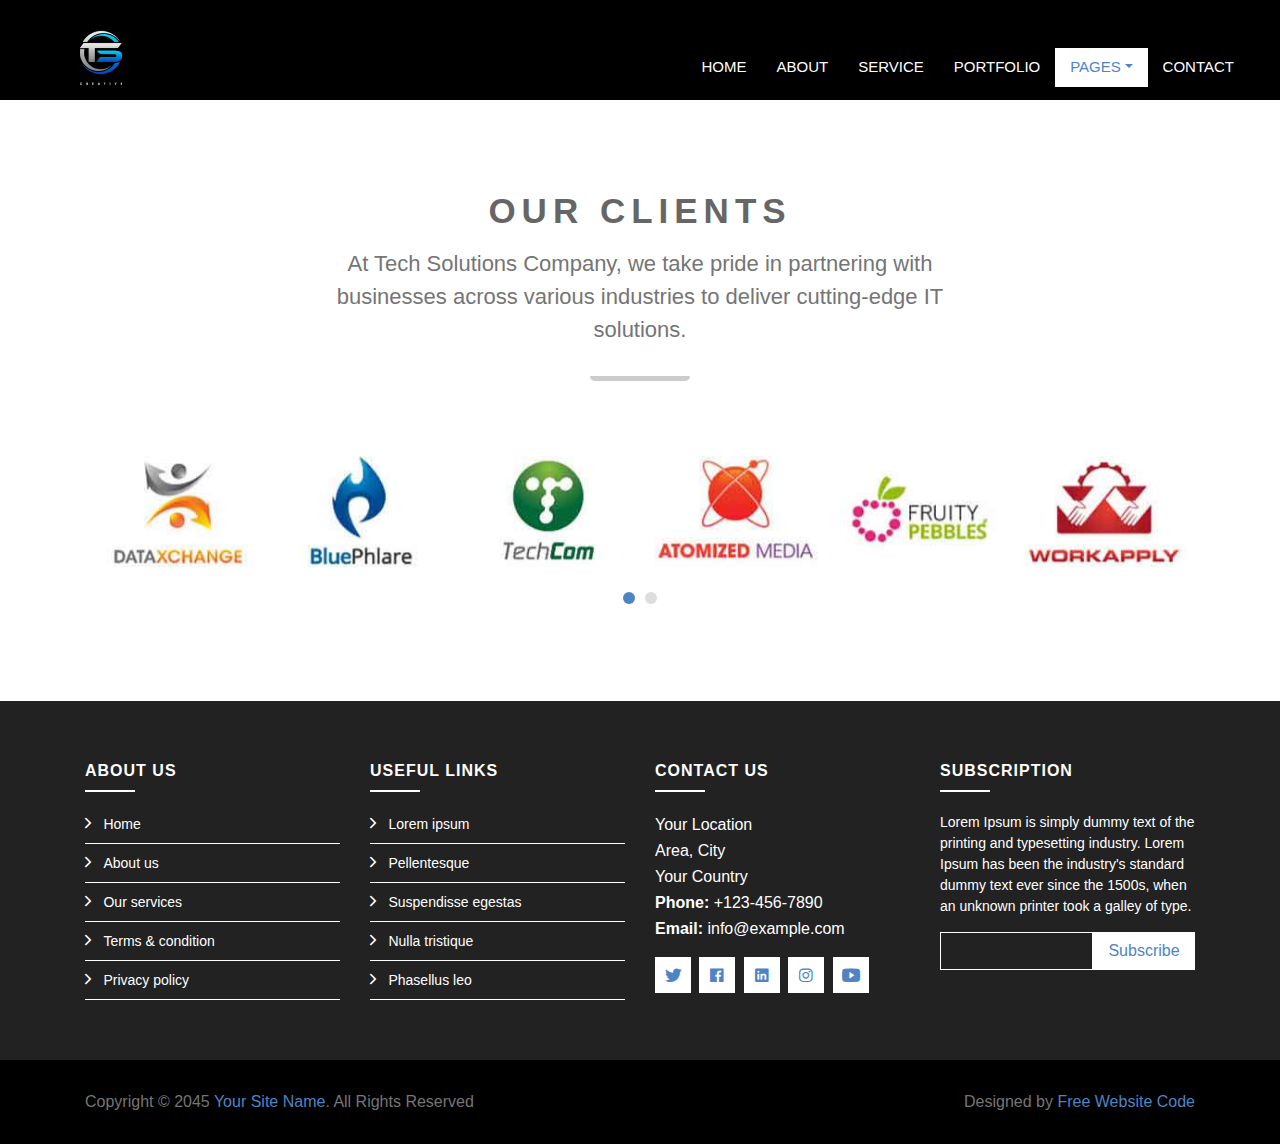
<file: client.html>
<!DOCTYPE html>
<html lang="en">

<head>
    <meta charset="utf-8">
    <title>IT Company Website</title>
    <meta content="width=device-width, initial-scale=1.0" name="viewport">
    <meta content="IT Company Website" name="keywords">
    <meta content="IT Company Website" name="description">

    <!-- Favicon -->
    <link href="img/favicon.ico" rel="icon">

    <!-- Google Font -->
    <link href="https://fonts.googleapis.com/css?family=Raleway:200,300,400,500,600,700,800,900&display=swap"
        rel="stylesheet">

    <!-- Libraries CSS -->
    <link href="lib/bootstrap/css/bootstrap.min.css" rel="stylesheet">
    <link href="lib/ionicons/css/ionicons.min.css" rel="stylesheet">
    <link href="lib/owlcarousel/assets/owl.carousel.min.css" rel="stylesheet">
    <link href="lib/lightbox/css/lightbox.min.css" rel="stylesheet">
    <link rel="stylesheet" href="https://cdnjs.cloudflare.com/ajax/libs/font-awesome/6.4.2/css/all.min.css">

    <!-- Main Stylesheet -->
    <link href="css/style.css" rel="stylesheet">
</head>

<body>
    <!-- Nav Start -->
    <div id="nav">
        <div class="container-fluid">
            <nav class="navbar navbar-expand-md bg-dark navbar-dark">
                <a href="index.html" class="navbar-brand">
                    <img src="img/logo.png" alt="Logo">
                </a>
                <button type="button" class="navbar-toggler" data-toggle="collapse" data-target="#navbarCollapse">
                    <span class="navbar-toggler-icon"></span>
                </button>

                <div class="collapse navbar-collapse justify-content-between" id="navbarCollapse">
                    <div class="navbar-nav ml-auto">
                        <a href="index.html" class="nav-item nav-link">Home</a>
                        <a href="about.html" class="nav-item nav-link">About</a>
                        <a href="service.html" class="nav-item nav-link">Service</a>
                        <a href="portfolio.html" class="nav-item nav-link">Portfolio</a>

                        <div class="nav-item dropdown">
                            <a href="#" class="nav-link dropdown-toggle active" data-toggle="dropdown">Pages</a>
                            <div class="dropdown-menu">
                                <a href="skill.html" class="dropdown-item">Skills</a>
                                <a href="team.html" class="dropdown-item">Team Members</a>
                                <a href="review.html" class="dropdown-item">Reviews</a>
                                <a href="client.html" class="dropdown-item active">Clients</a>
                                <a href="single.html" class="dropdown-item">Single Page</a>
                            </div>
                        </div>
                        <a href="contact.html" class="nav-item nav-link">Contact</a>
                    </div>
                </div>
            </nav>
        </div>
    </div>
    <!-- Nav End -->

    <!-- Clients Start -->
    <div class="clients mt-100">
        <div class="container">
            <div class="section-header">
                <h2>Our Clients</h2>
                <p>
                    At Tech Solutions Company, we take pride in partnering with businesses across various industries to
                    deliver cutting-edge IT solutions.
                </p>
            </div>

            <div class="owl-carousel clients-carousel">
                <img src="img/client-1.jpg" alt="Client Logo">
                <img src="img/client-2.jpg" alt="Client Logo">
                <img src="img/client-3.jpg" alt="Client Logo">
                <img src="img/client-4.jpg" alt="Client Logo">
                <img src="img/client-5.jpg" alt="Client Logo">
                <img src="img/client-6.jpg" alt="Client Logo">
                <img src="img/client-7.jpg" alt="Client Logo">
                <img src="img/client-8.jpg" alt="Client Logo">
            </div>

        </div>
    </div>
    <!-- Clients End -->

    <!-- Footer Start -->
    <div class="footer">
        <div class="footer-top">
            <div class="container">
                <div class="row">
                    <div class="col-lg-3 col-md-6 footer-links">
                        <h4>About Us</h4>
                        <ul>
                            <li><i class="ion-ios-arrow-forward"></i> <a href="#">Home</a></li>
                            <li><i class="ion-ios-arrow-forward"></i> <a href="#">About us</a></li>
                            <li><i class="ion-ios-arrow-forward"></i> <a href="#">Our services</a></li>
                            <li><i class="ion-ios-arrow-forward"></i> <a href="#">Terms & condition</a></li>
                            <li><i class="ion-ios-arrow-forward"></i> <a href="#">Privacy policy</a></li>
                        </ul>
                    </div>

                    <div class="col-lg-3 col-md-6 footer-links">
                        <h4>Useful Links</h4>
                        <ul>
                            <li><i class="ion-ios-arrow-forward"></i> <a href="#">Lorem ipsum</a></li>
                            <li><i class="ion-ios-arrow-forward"></i> <a href="#">Pellentesque</a></li>
                            <li><i class="ion-ios-arrow-forward"></i> <a href="#">Suspendisse egestas</a></li>
                            <li><i class="ion-ios-arrow-forward"></i> <a href="#">Nulla tristique</a></li>
                            <li><i class="ion-ios-arrow-forward"></i> <a href="#">Phasellus leo</a></li>
                        </ul>
                    </div>

                    <div class="col-lg-3 col-md-6 footer-contact">
                        <h4>Contact Us</h4>
                        <p>
                            Your Location<br>
                            Area, City<br>
                            Your Country <br>
                            <strong>Phone:</strong> +123-456-7890<br>
                            <strong>Email:</strong> info@example.com<br>
                        </p>

                        <div class="social-links">
                            <a href="https://freewebsitecode.com/"><i class="ion-logo-twitter"></i></a>
                            <a href="https://facebook.com/freewebsitecode/"><i class="ion-logo-facebook"></i></a>
                            <a href="https://freewebsitecode.com/"><i class="ion-logo-linkedin"></i></a>
                            <a href="https://freewebsitecode.com/"><i class="ion-logo-instagram"></i></a>
                            <a href="https://www.youtube.com/channel/UC9HlQRmKgG3jeVD_fBxj1Pw/videos"><i
                                    class="ion-logo-youtube"></i></a>
                        </div>

                    </div>

                    <div class="col-lg-3 col-md-6 footer-newsletter">
                        <h4>Subscription</h4>
                        <p>Lorem Ipsum is simply dummy text of the printing and typesetting industry. Lorem Ipsum has
                            been the industry's standard dummy text ever since the 1500s, when an unknown printer took a
                            galley of type.</p>
                        <form action="" method="post">
                            <input type="email" name="email"><input type="submit" value="Subscribe">
                        </form>
                    </div>

                </div>
            </div>
        </div>

        <div class="container">
            <div class="row align-items-center">
                <div class="col-md-6 copyright">
                    Copyright &copy; 2045 <a href="https://freewebsitecode.com/">Your Site Name</a>. All Rights Reserved
                </div>
                <div class="col-md-6 credit">

                    Designed by <a href="https://freewebsitecode.com/">Free Website Code</a>
                </div>
            </div>
        </div>
    </div>
    <!-- Footer End -->

    <a href="#" class="back-to-top"><i class="ion-ios-arrow-up"></i></a>

    <!-- Libraries JS -->
    <script src="lib/jquery/jquery.min.js"></script>
    <script src="lib/jquery/jquery-migrate.min.js"></script>
    <script src="lib/bootstrap/js/bootstrap.bundle.min.js"></script>
    <script src="lib/easing/easing.min.js"></script>
    <script src="lib/waypoints/waypoints.min.js"></script>
    <script src="lib/counterup/counterup.min.js"></script>
    <script src="lib/owlcarousel/owl.carousel.min.js"></script>
    <script src="lib/lightbox/js/lightbox.min.js"></script>

    <!-- Main Javascript -->
    <script src="js/main.js"></script>

</body>

</html>
</file>
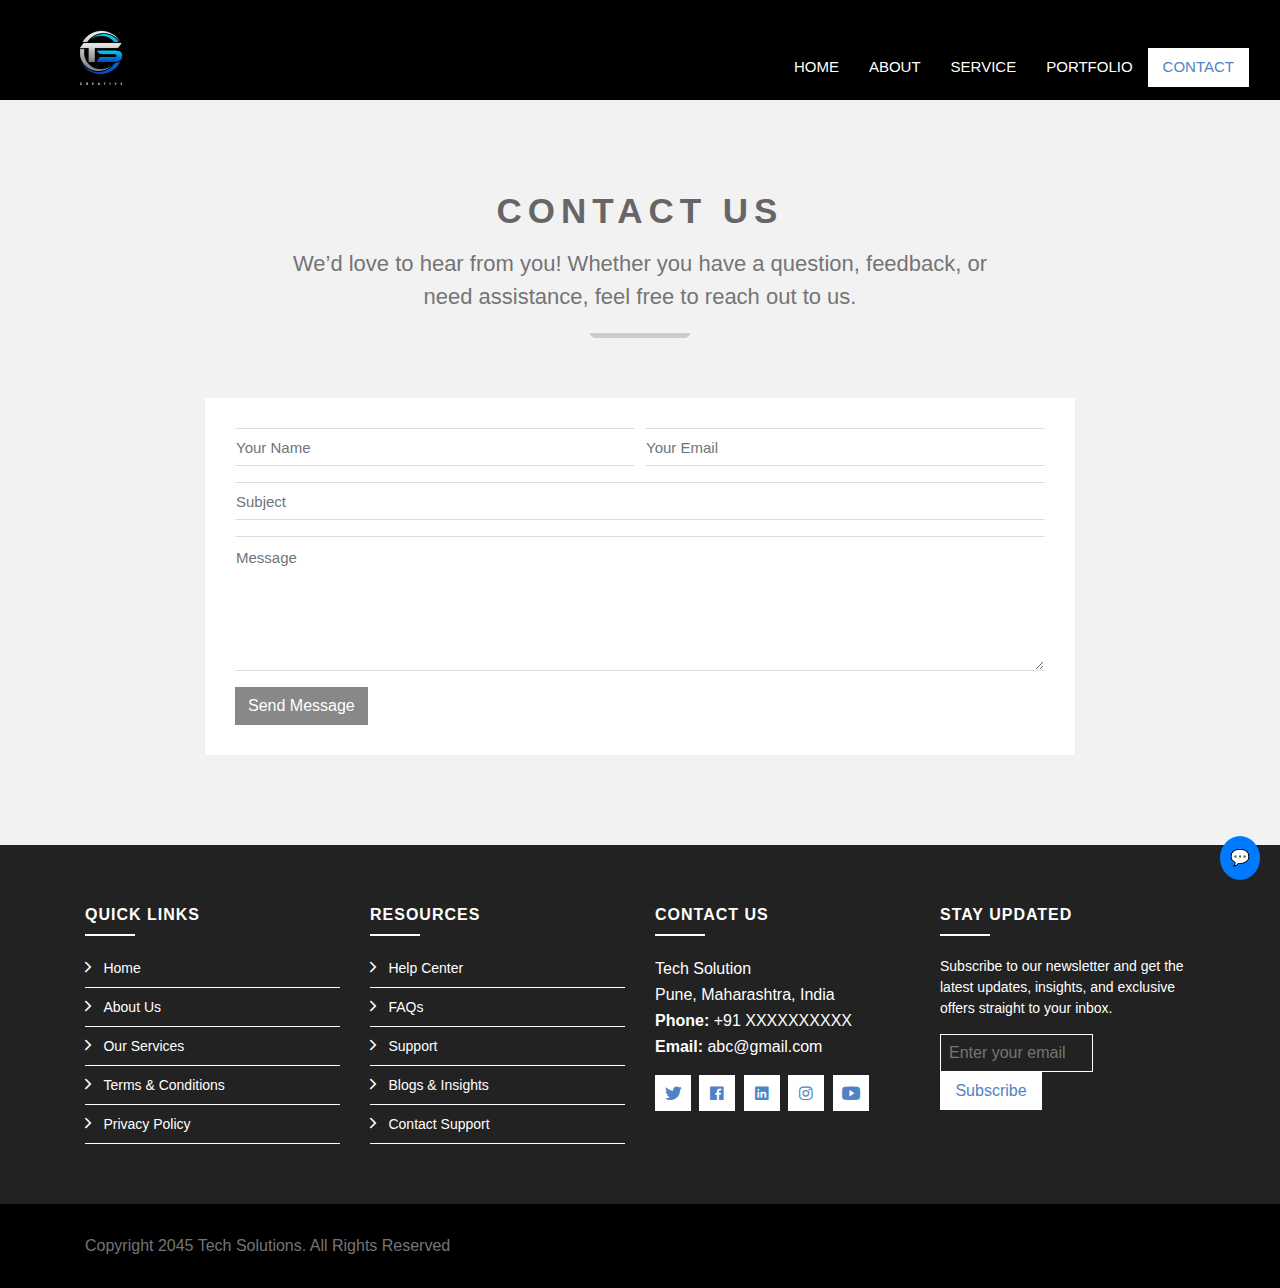
<file: contact.html>
<!DOCTYPE html>
<html lang="en">

<head>
    <meta charset="utf-8">
    <title>Tech Solution</title>
    <meta content="width=device-width, initial-scale=1.0" name="viewport">
    <meta content="Tech Solution" name="keywords">
    <meta content="Tech Solution" name="description">

    <!-- Favicon -->
    <link href="img/favicon.ico" rel="icon">

    <!-- Google Font -->
    <link href="https://fonts.googleapis.com/css?family=Raleway:200,300,400,500,600,700,800,900&display=swap"
        rel="stylesheet">

    <!-- Libraries CSS -->
    <link href="lib/bootstrap/css/bootstrap.min.css" rel="stylesheet">
    <link href="lib/ionicons/css/ionicons.min.css" rel="stylesheet">
    <link href="lib/owlcarousel/assets/owl.carousel.min.css" rel="stylesheet">
    <link href="lib/lightbox/css/lightbox.min.css" rel="stylesheet">
    <link rel="stylesheet" href="https://cdnjs.cloudflare.com/ajax/libs/font-awesome/6.4.2/css/all.min.css">

    <!-- Main Stylesheet -->
    <link href="css/style.css" rel="stylesheet">
</head>


<body>
    <!-- Nav Start -->
    <div id="nav">
        <div class="container-fluid">
            <nav class="navbar navbar-expand-md bg-dark navbar-dark">
                <a href="index.html" class="navbar-brand">
                    <img src="img/logo.png" alt="Logo">
                </a>
                <button type="button" class="navbar-toggler" data-toggle="collapse" data-target="#navbarCollapse">
                    <span class="navbar-toggler-icon"></span>
                </button>

                <div class="collapse navbar-collapse justify-content-between" id="navbarCollapse">
                    <div class="navbar-nav ml-auto">
                        <a href="index.html" class="nav-item nav-link ">Home</a>
                        <a href="about.html" class="nav-item nav-link">About</a>
                        <a href="service.html" class="nav-item nav-link">Service</a>
                        <a href="portfolio.html" class="nav-item nav-link">Portfolio</a>


                        <a href="contact.html" class="nav-item nav-link active">Contact</a>
                    </div>
                </div>
            </nav>
        </div>
    </div>
    <!-- Nav End -->

    <!-- Contact Start -->
    <div class="contact mt-100">
        <div class="container">
            <div class="section-header">
                <h2>Contact Us</h2>
                <p>
                    We’d love to hear from you! Whether you have a question, feedback, or need assistance, feel free to
                    reach out to us.


                </p>
            </div>

            <div class="form">
                <form class="contactForm">
                    <div class="form-row">
                        <div class="form-group col-sm-6">
                            <input type="text" class="form-control" placeholder="Your Name" />
                        </div>
                        <div class="form-group col-sm-6">
                            <input type="email" class="form-control" placeholder="Your Email" />
                        </div>
                    </div>
                    <div class="form-group">
                        <input type="text" class="form-control" placeholder="Subject" />
                    </div>
                    <div class="form-group">
                        <textarea class="form-control" rows="5" placeholder="Message"></textarea>
                    </div>
                    <div><button class="btn" type="submit">Send Message</button></div>
                </form>
            </div>
        </div>
    </div>
    <!-- Contact End -->

    <!-- Footer Start -->
    <div class="footer">
        <div class="footer-top">
            <div class="container">
                <div class="row">
                    <!-- Quick Links -->
                    <div class="col-lg-3 col-md-6 footer-links">
                        <h4>Quick Links</h4>
                        <ul>
                            <li><i class="ion-ios-arrow-forward"></i> <a href="#">Home</a></li>
                            <li><i class="ion-ios-arrow-forward"></i> <a href="#">About Us</a></li>
                            <li><i class="ion-ios-arrow-forward"></i> <a href="#">Our Services</a></li>
                            <li><i class="ion-ios-arrow-forward"></i> <a href="#">Terms & Conditions</a></li>
                            <li><i class="ion-ios-arrow-forward"></i> <a href="#">Privacy Policy</a></li>
                        </ul>
                    </div>
        
                    <!-- Resources -->
                    <div class="col-lg-3 col-md-6 footer-links">
                        <h4>Resources</h4>
                        <ul>
                            <li><i class="ion-ios-arrow-forward"></i> <a href="#">Help Center</a></li>
                            <li><i class="ion-ios-arrow-forward"></i> <a href="#">FAQs</a></li>
                            <li><i class="ion-ios-arrow-forward"></i> <a href="#">Support</a></li>
                            <li><i class="ion-ios-arrow-forward"></i> <a href="#">Blogs & Insights</a></li>
                            <li><i class="ion-ios-arrow-forward"></i> <a href="#">Contact Support</a></li>
                        </ul>
                    </div>
        
                    <!-- Contact Details -->
                    <div class="col-lg-3 col-md-6 footer-contact">
                        <h4>Contact Us</h4>
                        <p>
                            Tech Solution<br>
                            Pune, Maharashtra, India<br>
                            <strong>Phone:</strong> +91 XXXXXXXXXX<br>
                            <strong>Email:</strong> abc@gmail.com<br>
                        </p>
        
                        <div class="social-links">
                            <a href="#"><i class="ion-logo-twitter"></i></a>
                            <a href="#"><i class="ion-logo-facebook"></i></a>
                            <a href="#"><i class="ion-logo-linkedin"></i></a>
                            <a href="#"><i class="ion-logo-instagram"></i></a>
                            <a href="#"><i class="ion-logo-youtube"></i></a>
                        </div>
                    </div>
        
                    <!-- Newsletter Subscription -->
                    <div class="col-lg-3 col-md-6 footer-newsletter">
                        <h4>Stay Updated</h4>
                        <p>Subscribe to our newsletter and get the latest updates, insights, and exclusive offers straight to your inbox.</p>
                        <form action="" method="post">
                            <input type="email" name="email" placeholder="Enter your email">
                            <input type="submit" value="Subscribe">
                        </form>
                    </div>
                </div>
            </div>
        </div>

        <div class="container">
            <div class="row align-items-center">
                <div class="col-md-6 copyright">
                    Copyright 2045 Tech Solutions. All Rights Reserved
                </div>

            </div>
        </div>
    </div>
        <!-- Footer End -->
        <div class="chat-toggle" onclick="toggleChat()">💬</div>

        <div class="chatbot-container" id="chatbot">
            <div class="chat-header" onclick="toggleChat()">Chatbot</div>
            <div class="chat-body" id="chat-body"></div>
            <div class="chat-input">
                <input type="text" id="user-input" placeholder="Type a message...">
                <button onclick="sendMessage()">Send</button>
            </div>
        </div>

        <!-- <a href="#" class="back-to-top"><i class="ion-ios-arrow-up"></i></a> -->

        <!-- Libraries JS -->
        <script src="lib/jquery/jquery.min.js"></script>
        <script src="lib/jquery/jquery-migrate.min.js"></script>
        <script src="lib/bootstrap/js/bootstrap.bundle.min.js"></script>
        <script src="lib/easing/easing.min.js"></script>
        <script src="lib/waypoints/waypoints.min.js"></script>
        <script src="lib/counterup/counterup.min.js"></script>
        <script src="lib/owlcarousel/owl.carousel.min.js"></script>
        <script src="lib/lightbox/js/lightbox.min.js"></script>

        <!-- Main Javascript -->
        <script src="js/main.js"></script>

</body>

</html>
</file>
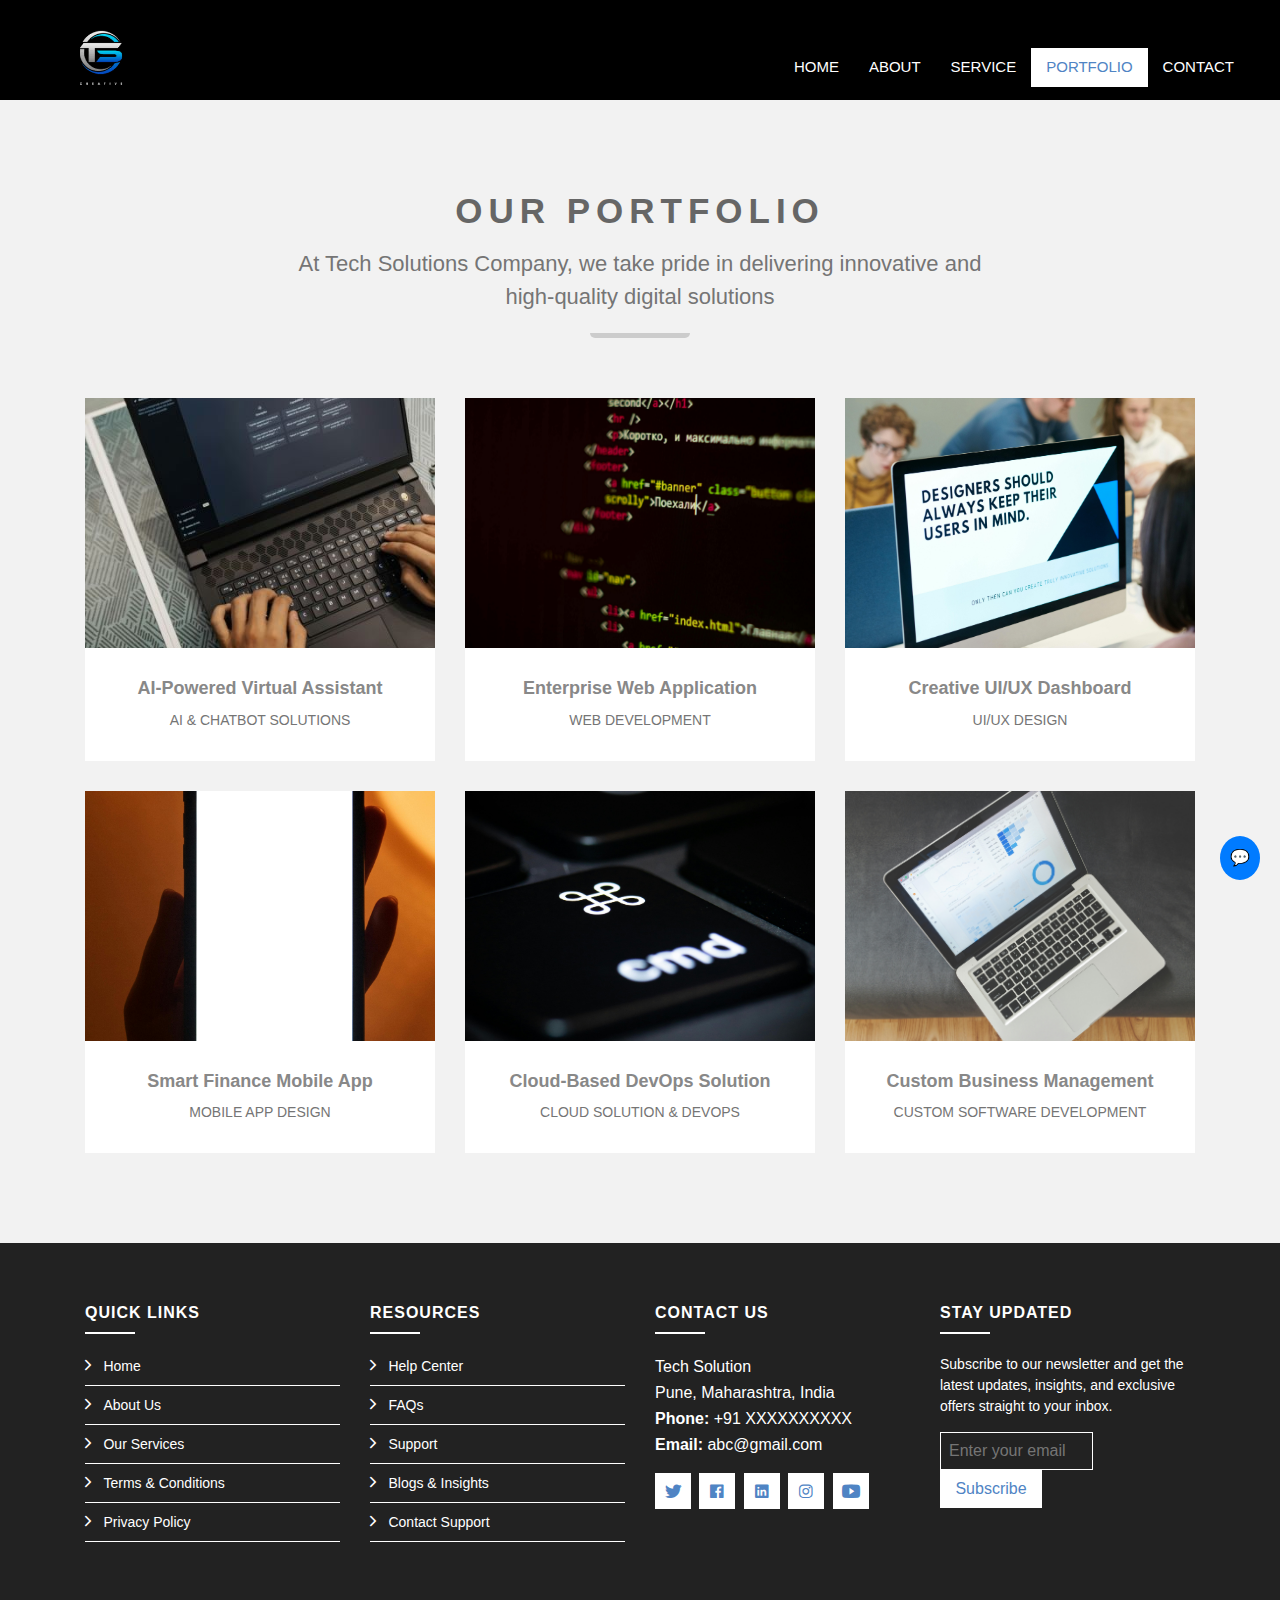
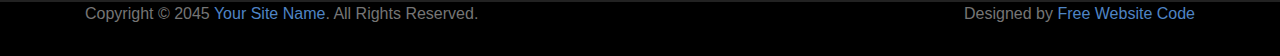
<file: portfolio.html>
<!DOCTYPE html>
<html lang="en">

<head>
    <meta charset="utf-8">
    <title>Tech Solution</title>
    <meta content="width=device-width, initial-scale=1.0" name="viewport">
    <meta content="Tech Solution" name="keywords">
    <meta content="Tech Solution" name="description">

    <!-- Favicon -->
    <link href="img/favicon.ico" rel="icon">

    <!-- Google Font -->
    <link href="https://fonts.googleapis.com/css?family=Raleway:200,300,400,500,600,700,800,900&display=swap"
        rel="stylesheet">

    <!-- Libraries CSS -->
    <link href="lib/bootstrap/css/bootstrap.min.css" rel="stylesheet">
    <link href="lib/ionicons/css/ionicons.min.css" rel="stylesheet">
    <link href="lib/owlcarousel/assets/owl.carousel.min.css" rel="stylesheet">
    <link href="lib/lightbox/css/lightbox.min.css" rel="stylesheet">
    <link rel="stylesheet" href="https://cdnjs.cloudflare.com/ajax/libs/font-awesome/6.4.2/css/all.min.css">

    <!-- Main Stylesheet -->
    <link href="css/style.css" rel="stylesheet">
</head>

<body>
    <!-- Nav Start -->
    <div id="nav">
        <div class="container-fluid">
            <nav class="navbar navbar-expand-md bg-dark navbar-dark">
                <a href="index.html" class="navbar-brand">
                    <img src="img/logo.png" alt="Logo">
                </a>
                <button type="button" class="navbar-toggler" data-toggle="collapse" data-target="#navbarCollapse">
                    <span class="navbar-toggler-icon"></span>
                </button>

                <div class="collapse navbar-collapse justify-content-between" id="navbarCollapse">
                    <div class="navbar-nav ml-auto">
                        <a href="index.html" class="nav-item nav-link">Home</a>
                        <a href="about.html" class="nav-item nav-link">About</a>
                        <a href="service.html" class="nav-item nav-link">Service</a>
                        <a href="portfolio.html" class="nav-item nav-link active">Portfolio</a>

                        
                        <a href="contact.html" class="nav-item nav-link">Contact</a>
                    </div>
                </div>
            </nav>
        </div>
    </div>
    <!-- Nav End -->

    <!-- Portfolio Start -->
    <div class="portfolio mt-100">
        <div class="container">
            <div class="section-header">
                <h2>Our Portfolio</h2>
                <p>
                    At Tech Solutions Company, we take pride in delivering innovative and high-quality digital solutions
                </p>

            </div>

            <div class="row portfolio-container">
                <div class="col-lg-4 col-md-6 portfolio-item">
                    <div class="portfolio-img">
                        <img src="img/AI-Powered Virtual Assistant.jpg" class="img-fluid" alt="Portfolio">
                        <a href="img/AI-Powered Virtual Assistant.jpg" data-lightbox="portfolio"
                            data-title="Lorem ipsum dolor" class="link-preview" title="Preview"><i
                                class="ion-md-eye"></i></a>
                        <a href="" class="link-details" title="More Details"><i class="ion-md-open"></i></a>
                    </div>

                    <div class="portfolio-info">
                        <h3>AI-Powered Virtual Assistant</h3>
                        <p>AI & Chatbot Solutions</p>
                    </div>
                </div>

                <div class="col-lg-4 col-md-6 portfolio-item">
                    <div class="portfolio-img">
                        <img src="img/Web Development.jpg" class="img-fluid" alt="Portfolio">
                        <a href="img/Web Development.jpg" class="link-preview" data-lightbox="portfolio"
                            data-title="Nulla ullamcorper pharetra" title="Preview"><i class="ion-md-eye"></i></a>
                        <a href="" class="link-details" title="More Details"><i class="ion-md-open"></i></a>
                    </div>

                    <div class="portfolio-info">
                        <h3> Enterprise Web Application</h3>
                        <p> Web Development</p>
                    </div>
                </div>

                <div class="col-lg-4 col-md-6 portfolio-item">
                    <div class="portfolio-img">
                        <img src="img/UIUX Design.jpg" class="img-fluid" alt="Portfolio">
                        <a href="img/UIUX Design.jpg" class="link-preview" data-lightbox="portfolio"
                            data-title="Phasellus eget dictum" title="Preview"><i class="ion-md-eye"></i></a>
                        <a href="" class="link-details" title="More Details"><i class="ion-md-open"></i></a>
                    </div>

                    <div class="portfolio-info">
                        <h3>Creative UI/UX Dashboard</h3>
                        <p> UI/UX Design</p>
                    </div>
                </div>

                <div class="col-lg-4 col-md-6 portfolio-item">
                    <div class="portfolio-img">
                        <img src="img/Mobile App Design.jpg" class="img-fluid" alt="Portfolio">
                        <a href="img/Mobile App Design.jpg" data-lightbox="portfolio" data-title="Lorem ipsum dolor"
                            class="link-preview" title="Preview"><i class="ion-md-eye"></i></a>
                        <a href="" class="link-details" title="More Details"><i class="ion-md-open"></i></a>
                    </div>

                    <div class="portfolio-info">
                        <h3> Smart Finance Mobile App</h3>
                        <p> Mobile App Design</p>
                    </div>
                </div>

                <div class="col-lg-4 col-md-6 portfolio-item">
                    <div class="portfolio-img">
                        <img src="img/Cloud Solution & DevOps.jpg" class="img-fluid" alt="Portfolio">
                        <a href="img/Cloud Solution & DevOps.jpg" class="link-preview" data-lightbox="portfolio"
                            data-title="Nulla ullamcorper pharetra" title="Preview"><i class="ion-md-eye"></i></a>
                        <a href="" class="link-details" title="More Details"><i class="ion-md-open"></i></a>
                    </div>

                    <div class="portfolio-info">
                        <h3>Cloud-Based DevOps Solution</h3>
                        <p>Cloud Solution & DevOps </p>
                    </div>
                </div>

                <div class="col-lg-4 col-md-6 portfolio-item">
                    <div class="portfolio-img">
                        <img src="img/Custom Software Development.jpg" class="img-fluid" alt="Portfolio">
                        <a href="" class="link-details" title="More Details"><i class="ion-md-open"></i></a>
                    </div>

                    <div class="portfolio-info">
                        <h3>Custom Business Management </h3>
                        <p>Custom Software Development </p>
                    </div>
                </div>
            </div>
        </div>
    </div>
    <!-- Portfolio End -->

    <!-- Footer Start -->
    <div class="footer">
        <div class="footer-top">
            <div class="container">
                <div class="row">
                    <!-- Quick Links -->
                    <div class="col-lg-3 col-md-6 footer-links">
                        <h4>Quick Links</h4>
                        <ul>
                            <li><i class="ion-ios-arrow-forward"></i> <a href="#">Home</a></li>
                            <li><i class="ion-ios-arrow-forward"></i> <a href="#">About Us</a></li>
                            <li><i class="ion-ios-arrow-forward"></i> <a href="#">Our Services</a></li>
                            <li><i class="ion-ios-arrow-forward"></i> <a href="#">Terms & Conditions</a></li>
                            <li><i class="ion-ios-arrow-forward"></i> <a href="#">Privacy Policy</a></li>
                        </ul>
                    </div>
        
                    <!-- Resources -->
                    <div class="col-lg-3 col-md-6 footer-links">
                        <h4>Resources</h4>
                        <ul>
                            <li><i class="ion-ios-arrow-forward"></i> <a href="#">Help Center</a></li>
                            <li><i class="ion-ios-arrow-forward"></i> <a href="#">FAQs</a></li>
                            <li><i class="ion-ios-arrow-forward"></i> <a href="#">Support</a></li>
                            <li><i class="ion-ios-arrow-forward"></i> <a href="#">Blogs & Insights</a></li>
                            <li><i class="ion-ios-arrow-forward"></i> <a href="#">Contact Support</a></li>
                        </ul>
                    </div>
        
                    <!-- Contact Details -->
                    <div class="col-lg-3 col-md-6 footer-contact">
                        <h4>Contact Us</h4>
                        <p>
                            Tech Solution<br>
                            Pune, Maharashtra, India<br>
                            <strong>Phone:</strong> +91 XXXXXXXXXX<br>
                            <strong>Email:</strong> abc@gmail.com<br>
                        </p>
        
                        <div class="social-links">
                            <a href="#"><i class="ion-logo-twitter"></i></a>
                            <a href="#"><i class="ion-logo-facebook"></i></a>
                            <a href="#"><i class="ion-logo-linkedin"></i></a>
                            <a href="#"><i class="ion-logo-instagram"></i></a>
                            <a href="#"><i class="ion-logo-youtube"></i></a>
                        </div>
                    </div>
        
                    <!-- Newsletter Subscription -->
                    <div class="col-lg-3 col-md-6 footer-newsletter">
                        <h4>Stay Updated</h4>
                        <p>Subscribe to our newsletter and get the latest updates, insights, and exclusive offers straight to your inbox.</p>
                        <form action="" method="post">
                            <input type="email" name="email" placeholder="Enter your email">
                            <input type="submit" value="Subscribe">
                        </form>
                    </div>
                </div>
            </div>
        </div>

        <div class="container">
            <div class="row justify-content-between align-items-center text-center text-md-left">
                <div class="col-md-6">
                    <p class="mb-0">
                        Copyright &copy; 2045 <a href="https://freewebsitecode.com/">Your Site Name</a>. All Rights Reserved.
                    </p>
                </div>
                <div class="col-md-6 text-md-right">
                    <p class="mb-0">
                        Designed by <a href="https://freewebsitecode.com/">Free Website Code</a>
                    </p>
                </div>
            </div>
        </div>
        
    </div>
    <!-- Footer End -->
    <div class="chat-toggle" onclick="toggleChat()">💬</div>

    <div class="chatbot-container" id="chatbot">
        <div class="chat-header" onclick="toggleChat()">Chatbot</div>
        <div class="chat-body" id="chat-body"></div>
        <div class="chat-input">
            <input type="text" id="user-input" placeholder="Type a message...">
            <button onclick="sendMessage()">Send</button>
        </div>
    </div>
    <!-- <a href="#" class="back-to-top"><i class="ion-ios-arrow-up"></i></a> -->

    <!-- Libraries JS -->
    <script src="lib/jquery/jquery.min.js"></script>
    <script src="lib/jquery/jquery-migrate.min.js"></script>
    <script src="lib/bootstrap/js/bootstrap.bundle.min.js"></script>
    <script src="lib/easing/easing.min.js"></script>
    <script src="lib/waypoints/waypoints.min.js"></script>
    <script src="lib/counterup/counterup.min.js"></script>
    <script src="lib/owlcarousel/owl.carousel.min.js"></script>
    <script src="lib/lightbox/js/lightbox.min.js"></script>

    <!-- Main Javascript -->
    <script src="js/main.js"></script>

</body>

</html>
</file>
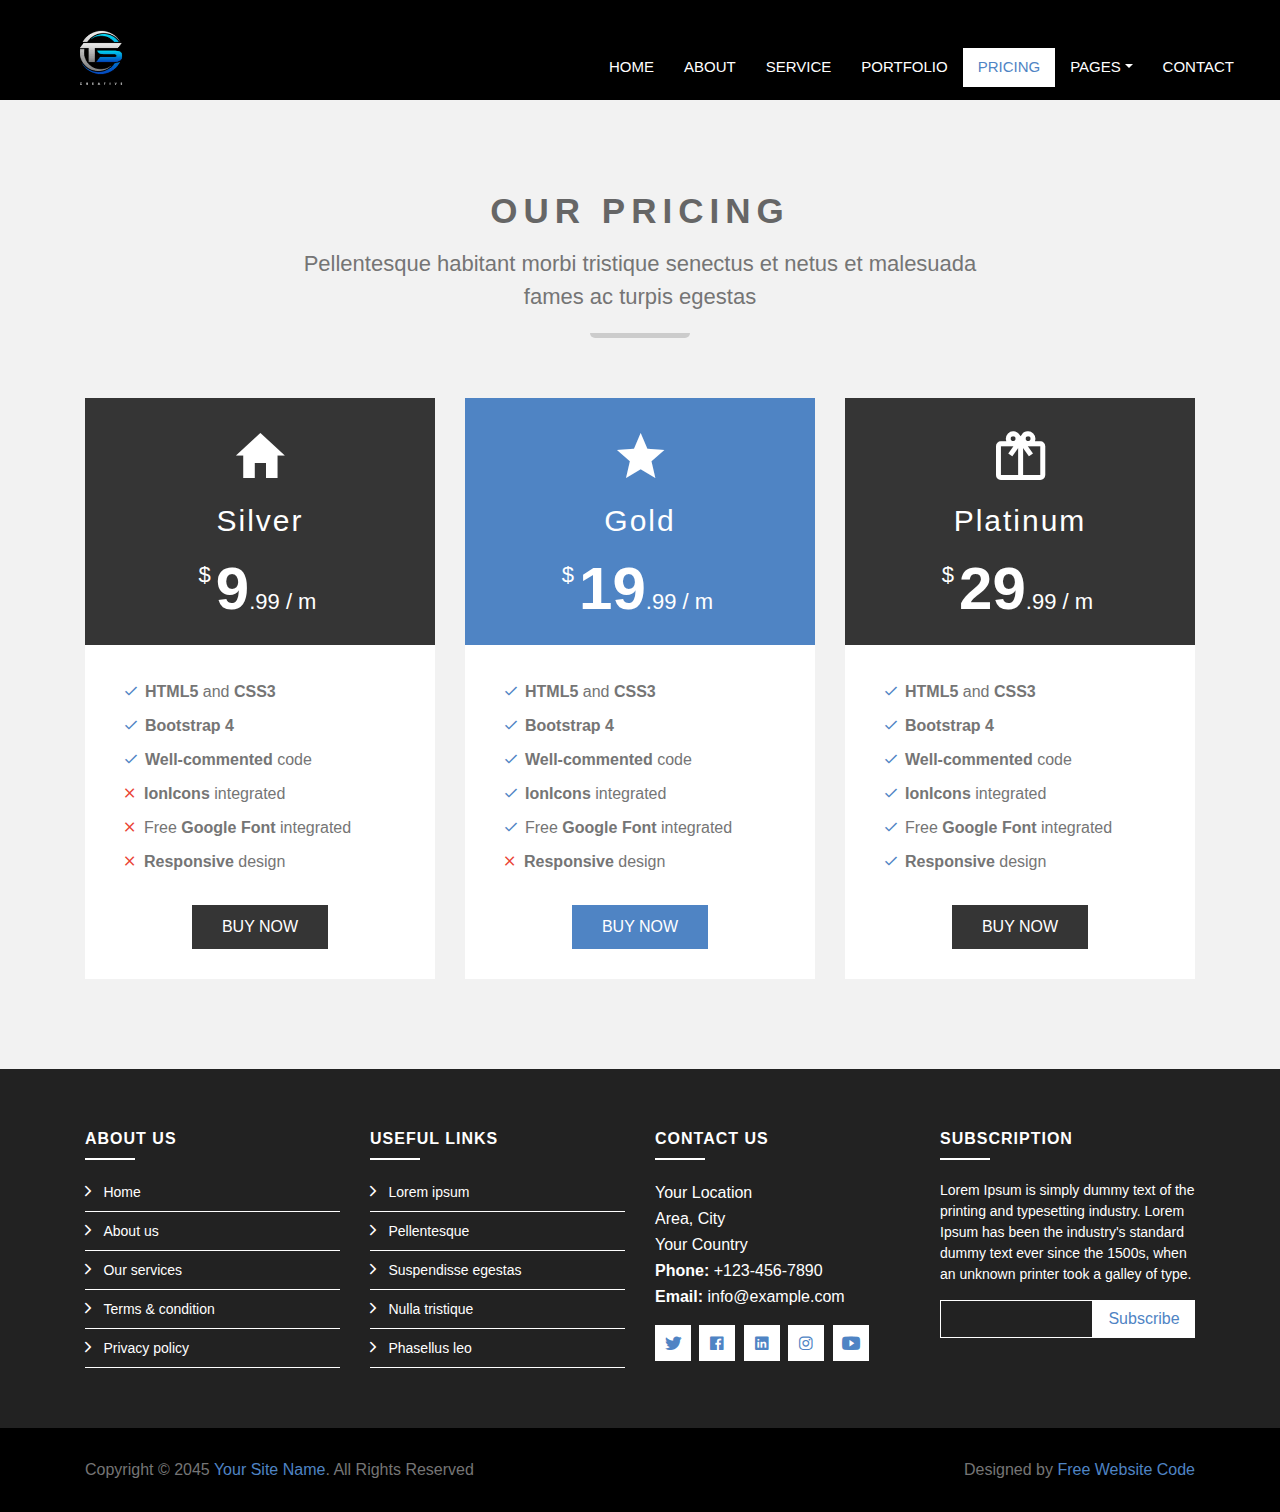
<file: pricing.html>
<!DOCTYPE html>
<html lang="en">

<head>
    <meta charset="utf-8">
    <title>IT Company Website</title>
    <meta content="width=device-width, initial-scale=1.0" name="viewport">
    <meta content="IT Company Website" name="keywords">
    <meta content="IT Company Website" name="description">

    <!-- Favicon -->
    <link href="img/favicon.ico" rel="icon">

    <!-- Google Font -->
    <link href="https://fonts.googleapis.com/css?family=Raleway:200,300,400,500,600,700,800,900&display=swap"
        rel="stylesheet">

    <!-- Libraries CSS -->
    <link href="lib/bootstrap/css/bootstrap.min.css" rel="stylesheet">
    <link href="lib/ionicons/css/ionicons.min.css" rel="stylesheet">
    <link href="lib/owlcarousel/assets/owl.carousel.min.css" rel="stylesheet">
    <link href="lib/lightbox/css/lightbox.min.css" rel="stylesheet">
    <link rel="stylesheet" href="https://cdnjs.cloudflare.com/ajax/libs/font-awesome/6.4.2/css/all.min.css">

    <!-- Main Stylesheet -->
    <link href="css/style.css" rel="stylesheet">
</head>

    <body>
        <!-- Nav Start -->
        <div id="nav">
            <div class="container-fluid">
                <nav class="navbar navbar-expand-md bg-dark navbar-dark">
                    <a href="index.html" class="navbar-brand">
                        <img src="img/logo.png" alt="Logo">
                    </a>
                    <button type="button" class="navbar-toggler" data-toggle="collapse" data-target="#navbarCollapse">
                        <span class="navbar-toggler-icon"></span>
                    </button>

                    <div class="collapse navbar-collapse justify-content-between" id="navbarCollapse">
                        <div class="navbar-nav ml-auto">
                            <a href="index.html" class="nav-item nav-link">Home</a>
                            <a href="about.html" class="nav-item nav-link">About</a>
                            <a href="service.html" class="nav-item nav-link">Service</a>
                            <a href="portfolio.html" class="nav-item nav-link">Portfolio</a>
                            <a href="pricing.html" class="nav-item nav-link active">Pricing</a>
                            <div class="nav-item dropdown">
                                <a href="#" class="nav-link dropdown-toggle" data-toggle="dropdown">Pages</a>
                                <div class="dropdown-menu">
                                    <a href="skill.html" class="dropdown-item">Skills</a>
                                    <a href="team.html" class="dropdown-item">Team Members</a>
                                    <a href="review.html" class="dropdown-item">Reviews</a>
                                    <a href="client.html" class="dropdown-item">Clients</a>
                                    <a href="single.html" class="dropdown-item">Single Page</a>
                                </div>
                            </div>
                            <a href="contact.html" class="nav-item nav-link">Contact</a>
                        </div>
                    </div>
                </nav>
            </div>
        </div>
        <!-- Nav End -->
        
        <!--Pricing start-->
        <div class="pricing mt-100">
            <div class="container">
                <div class="section-header">
                    <h2>Our Pricing</h2>
                    <p>
                        Pellentesque habitant morbi tristique senectus et netus et malesuada fames ac turpis egestas 
                    </p>
                </div>
                <div class="row">
                    <div class="col-md-4">
                        <div class="price-content">
                            <div class="price-plan">
                                <i class="ion-md-home"></i>
                                <p class="price-title">Silver</p>
                                <h2 class="price-amount"><span>$</span>9<span>.99</span><span> / m</span></h2>
                            </div>
                            <ul class="price-details">
                                <li><i class="ion-md-checkmark"></i><strong>HTML5</strong> and <strong>CSS3</strong></li>
                                <li><i class="ion-md-checkmark"></i><strong>Bootstrap 4</strong></li>
                                <li><i class="ion-md-checkmark"></i><strong>Well-commented</strong> code</li>
                                <li><i class="ion-md-close"></i><strong>IonIcons</strong> integrated</li>
                                <li><i class="ion-md-close"></i>Free <strong>Google Font</strong> integrated</li>
                                <li><i class="ion-md-close"></i><strong>Responsive</strong> design</li>
                            </ul>
                            <a href="#" class="btn mian-btn price-btn">Buy Now</a>
                        </div>
                    </div>
                    <div class="col-md-4">
                        <div class="price-content features-price">
                            <div class="price-plan">
                                <i class="ion-md-star"></i>
                                <p class="price-title">Gold</p>
                                <h2 class="price-amount"><span>$</span>19<span>.99</span><span> / m</span></h2>
                            </div>
                            <ul class="price-details">
                                <li><i class="ion-md-checkmark"></i><strong>HTML5</strong> and <strong>CSS3</strong></li>
                                <li><i class="ion-md-checkmark"></i><strong>Bootstrap 4</strong></li>
                                <li><i class="ion-md-checkmark"></i><strong>Well-commented</strong> code</li>
                                <li><i class="ion-md-checkmark"></i><strong>IonIcons</strong> integrated</li>
                                <li><i class="ion-md-checkmark"></i>Free <strong>Google Font</strong> integrated</li>
                                <li><i class="ion-md-close"></i><strong>Responsive</strong> design</li>
                            </ul>
                            <a href="#" class="btn mian-btn price-btn features-price-btn">Buy Now</a>
                        </div>
                    </div>
                    <div class="col-md-4">
                        <div class="price-content">
                            <div class="price-plan">
                                <i class="ion-md-gift"></i>
                                <p class="price-title">Platinum</p>
                                <h2 class="price-amount"><span>$</span>29<span>.99</span><span> / m</span></h2>
                            </div>
                            <ul class="price-details">
                                <li><i class="ion-md-checkmark"></i><strong>HTML5</strong> and <strong>CSS3</strong></li>
                                <li><i class="ion-md-checkmark"></i><strong>Bootstrap 4</strong></li>
                                <li><i class="ion-md-checkmark"></i><strong>Well-commented</strong> code</li>
                                <li><i class="ion-md-checkmark"></i><strong>IonIcons</strong> integrated</li>
                                <li><i class="ion-md-checkmark"></i>Free <strong>Google Font</strong> integrated</li>
                                <li><i class="ion-md-checkmark"></i><strong>Responsive</strong> design</li>
                            </ul>
                            <a href="#" class="btn mian-btn price-btn">Buy Now</a>
                        </div>
                    </div>
                </div>
            </div>
        </div>
        <!--Pricing End-->

        <!-- Footer Start -->
        <div class="footer">
            <div class="footer-top">
                <div class="container">
                    <div class="row">
                        <div class="col-lg-3 col-md-6 footer-links">
                            <h4>About Us</h4>
                            <ul>
                                <li><i class="ion-ios-arrow-forward"></i> <a href="#">Home</a></li>
                                <li><i class="ion-ios-arrow-forward"></i> <a href="#">About us</a></li>
                                <li><i class="ion-ios-arrow-forward"></i> <a href="#">Our services</a></li>
                                <li><i class="ion-ios-arrow-forward"></i> <a href="#">Terms & condition</a></li>
                                <li><i class="ion-ios-arrow-forward"></i> <a href="#">Privacy policy</a></li>
                            </ul>
                        </div>

                        <div class="col-lg-3 col-md-6 footer-links">
                            <h4>Useful Links</h4>
                            <ul>
                                <li><i class="ion-ios-arrow-forward"></i> <a href="#">Lorem ipsum</a></li>
                                <li><i class="ion-ios-arrow-forward"></i> <a href="#">Pellentesque</a></li>
                                <li><i class="ion-ios-arrow-forward"></i> <a href="#">Suspendisse egestas</a></li>
                                <li><i class="ion-ios-arrow-forward"></i> <a href="#">Nulla tristique</a></li>
                                <li><i class="ion-ios-arrow-forward"></i> <a href="#">Phasellus leo</a></li>
                            </ul>
                        </div>

                        <div class="col-lg-3 col-md-6 footer-contact">
                            <h4>Contact Us</h4>
                            <p>
                                Your Location<br>
                                Area, City<br>
                                Your Country <br>
                                <strong>Phone:</strong> +123-456-7890<br>
                                <strong>Email:</strong> info@example.com<br>
                            </p>

                            <div class="social-links">
                                <a href="https://freewebsitecode.com/"><i class="ion-logo-twitter"></i></a>
                                <a href="https://facebook.com/freewebsitecode/"><i class="ion-logo-facebook"></i></a>
                                <a href="https://freewebsitecode.com/"><i class="ion-logo-linkedin"></i></a>
                                <a href="https://freewebsitecode.com/"><i class="ion-logo-instagram"></i></a>
                                <a href="https://www.youtube.com/channel/UC9HlQRmKgG3jeVD_fBxj1Pw/videos"><i class="ion-logo-youtube"></i></a>
                            </div>

                        </div>

                        <div class="col-lg-3 col-md-6 footer-newsletter">
                            <h4>Subscription</h4>
                            <p>Lorem Ipsum is simply dummy text of the printing and typesetting industry. Lorem Ipsum has been the industry's standard dummy text ever since the 1500s, when an unknown printer took a galley of type.</p>
                            <form action="" method="post">
                                <input type="email" name="email"><input type="submit"  value="Subscribe">
                            </form>
                        </div>

                    </div>
                </div>
            </div>

            <div class="container">
                <div class="row align-items-center">
                    <div class="col-md-6 copyright">
                        Copyright &copy; 2045 <a href="https://freewebsitecode.com/">Your Site Name</a>. All Rights Reserved
                    </div>
                    <div class="col-md-6 credit">
		
                        Designed by <a href="https://freewebsitecode.com/">Free Website Code</a>
                    </div>
                </div>
            </div>
        </div>
        <!-- Footer End -->

        <a href="#" class="back-to-top"><i class="ion-ios-arrow-up"></i></a>

        <!-- Libraries JS -->
        <script src="lib/jquery/jquery.min.js"></script>
        <script src="lib/jquery/jquery-migrate.min.js"></script>
        <script src="lib/bootstrap/js/bootstrap.bundle.min.js"></script>
        <script src="lib/easing/easing.min.js"></script>
        <script src="lib/waypoints/waypoints.min.js"></script>
        <script src="lib/counterup/counterup.min.js"></script>
        <script src="lib/owlcarousel/owl.carousel.min.js"></script>
        <script src="lib/lightbox/js/lightbox.min.js"></script>

        <!-- Main Javascript -->
        <script src="js/main.js"></script>

    </body>
</html>
</file>
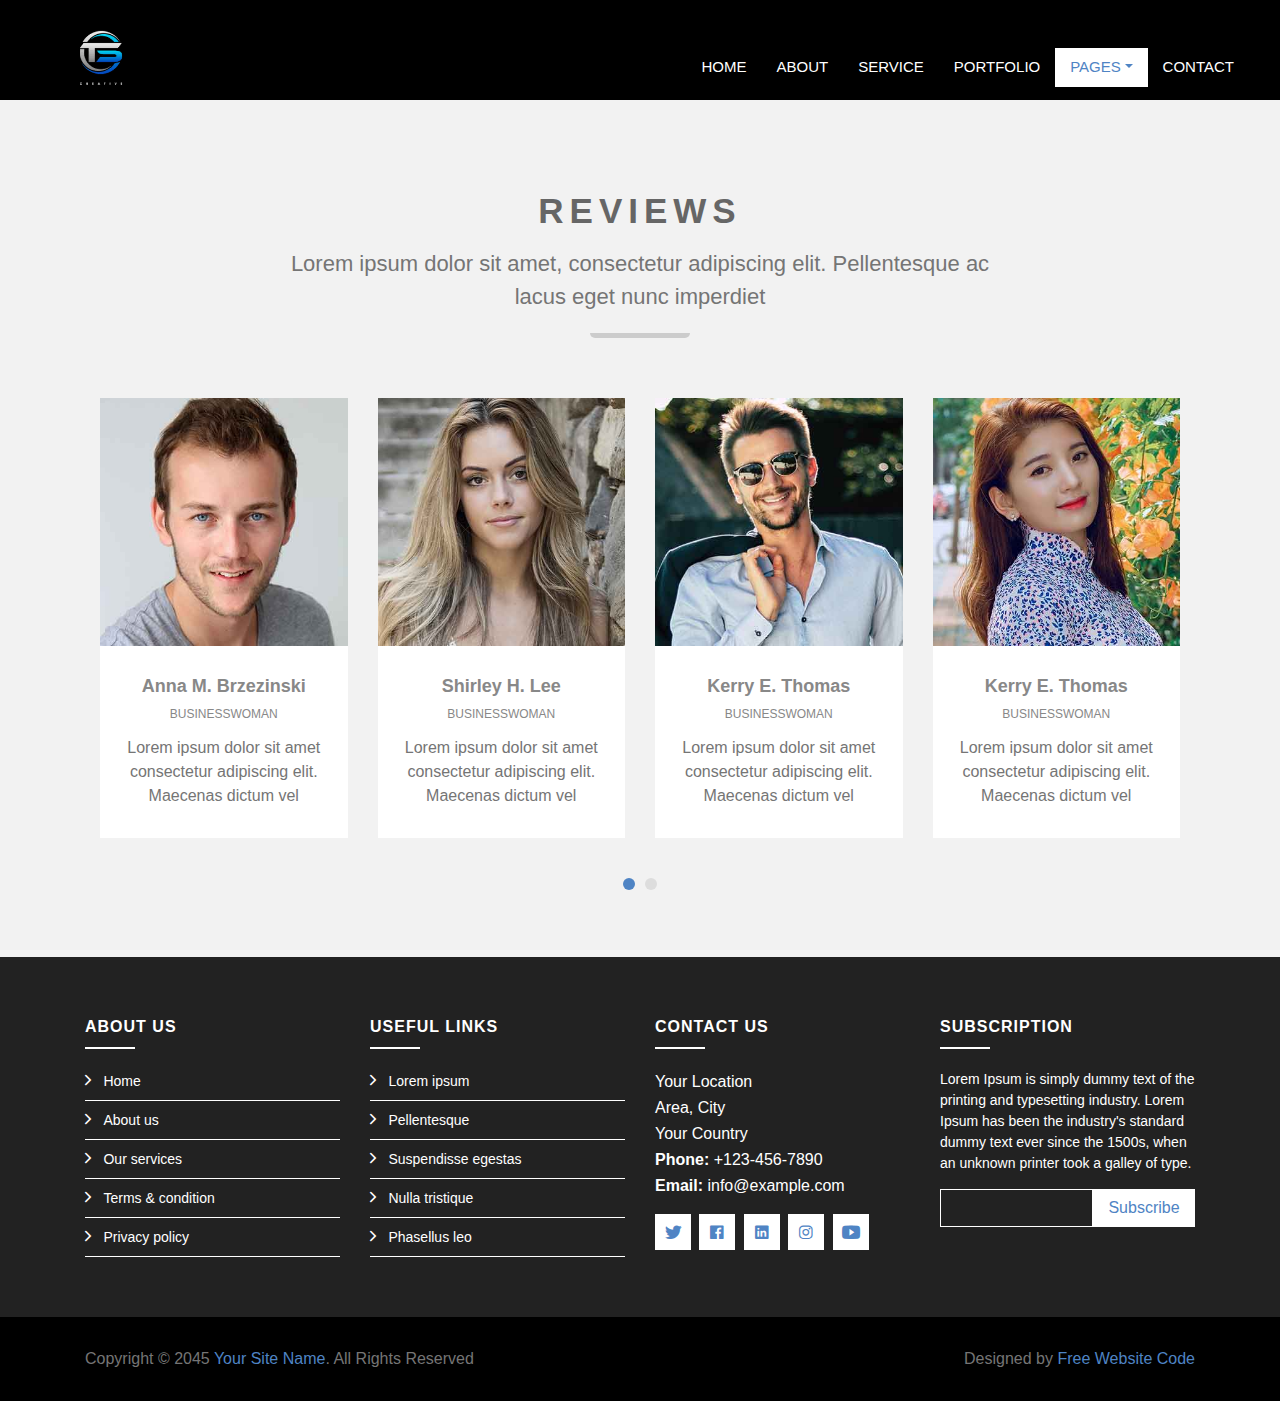
<file: review.html>
<!DOCTYPE html>
<html lang="en">

<head>
    <meta charset="utf-8">
    <title>IT Company Website</title>
    <meta content="width=device-width, initial-scale=1.0" name="viewport">
    <meta content="IT Company Website" name="keywords">
    <meta content="IT Company Website" name="description">

    <!-- Favicon -->
    <link href="img/favicon.ico" rel="icon">

    <!-- Google Font -->
    <link href="https://fonts.googleapis.com/css?family=Raleway:200,300,400,500,600,700,800,900&display=swap"
        rel="stylesheet">

    <!-- Libraries CSS -->
    <link href="lib/bootstrap/css/bootstrap.min.css" rel="stylesheet">
    <link href="lib/ionicons/css/ionicons.min.css" rel="stylesheet">
    <link href="lib/owlcarousel/assets/owl.carousel.min.css" rel="stylesheet">
    <link href="lib/lightbox/css/lightbox.min.css" rel="stylesheet">
    <link rel="stylesheet" href="https://cdnjs.cloudflare.com/ajax/libs/font-awesome/6.4.2/css/all.min.css">

    <!-- Main Stylesheet -->
    <link href="css/style.css" rel="stylesheet">
</head>

<body>
    <!-- Nav Start -->
    <div id="nav">
        <div class="container-fluid">
            <nav class="navbar navbar-expand-md bg-dark navbar-dark">
                <a href="index.html" class="navbar-brand">
                    <img src="img/logo.png" alt="Logo">
                </a>
                <button type="button" class="navbar-toggler" data-toggle="collapse" data-target="#navbarCollapse">
                    <span class="navbar-toggler-icon"></span>
                </button>

                <div class="collapse navbar-collapse justify-content-between" id="navbarCollapse">
                    <div class="navbar-nav ml-auto">
                        <a href="index.html" class="nav-item nav-link">Home</a>
                        <a href="about.html" class="nav-item nav-link">About</a>
                        <a href="service.html" class="nav-item nav-link">Service</a>
                        <a href="portfolio.html" class="nav-item nav-link">Portfolio</a>

                        <div class="nav-item dropdown">
                            <a href="#" class="nav-link dropdown-toggle active" data-toggle="dropdown">Pages</a>
                            <div class="dropdown-menu">
                                <a href="skill.html" class="dropdown-item">Skills</a>
                                <a href="team.html" class="dropdown-item">Team Members</a>
                                <a href="review.html" class="dropdown-item active">Reviews</a>
                                <a href="client.html" class="dropdown-item">Clients</a>
                                <a href="single.html" class="dropdown-item">Single Page</a>
                            </div>
                        </div>
                        <a href="contact.html" class="nav-item nav-link">Contact</a>
                    </div>
                </div>
            </nav>
        </div>
    </div>
    <!-- Nav End -->

    <!-- Testimonials Start -->
    <div class="testimonials mt-100">
        <div class="container">
            <div class="section-header">
                <h2>Reviews</h2>
                <p>
                    Lorem ipsum dolor sit amet, consectetur adipiscing elit. Pellentesque ac lacus eget nunc imperdiet
                </p>
            </div>

            <div class="owl-carousel testimonials-carousel">
                <div class="testimonial-item row align-items-center">
                    <div class="testimonial-img">
                        <img src="img/testimonial-1.jpg" alt="Testimonial image">
                    </div>
                    <div class="testimonial-text">
                        <h3>Anna M. Brzezinski</h3>
                        <h4>businesswoman</h4>
                        <p>
                            Lorem ipsum dolor sit amet consectetur adipiscing elit. Maecenas dictum vel
                        </p>
                    </div>
                </div>
                <div class="testimonial-item row align-items-center">
                    <div class="testimonial-img">
                        <img src="img/testimonial-2.jpg" alt="Testimonial image">
                    </div>
                    <div class="testimonial-text">
                        <h3>Shirley H. Lee</h3>
                        <h4>businesswoman</h4>
                        <p>
                            Lorem ipsum dolor sit amet consectetur adipiscing elit. Maecenas dictum vel
                        </p>
                    </div>
                </div>
                <div class="testimonial-item row align-items-center">
                    <div class="testimonial-img">
                        <img src="img/testimonial-3.jpg" alt="Testimonial image">
                    </div>
                    <div class="testimonial-text">
                        <h3>Kerry E. Thomas</h3>
                        <h4>businesswoman</h4>
                        <p>
                            Lorem ipsum dolor sit amet consectetur adipiscing elit. Maecenas dictum vel
                        </p>
                    </div>
                </div>
                <div class="testimonial-item row align-items-center">
                    <div class="testimonial-img">
                        <img src="img/testimonial-4.jpg" alt="Testimonial image">
                    </div>
                    <div class="testimonial-text">
                        <h3>Kerry E. Thomas</h3>
                        <h4>businesswoman</h4>
                        <p>
                            Lorem ipsum dolor sit amet consectetur adipiscing elit. Maecenas dictum vel
                        </p>
                    </div>
                </div>
                <div class="testimonial-item row align-items-center">
                    <div class="testimonial-img">
                        <img src="img/testimonial-5.jpg" alt="Testimonial image">
                    </div>
                    <div class="testimonial-text">
                        <h3>Kerry E. Thomas</h3>
                        <h4>businesswoman</h4>
                        <p>
                            Lorem ipsum dolor sit amet consectetur adipiscing elit. Maecenas dictum vel
                        </p>
                    </div>
                </div>
            </div>
        </div>
    </div>
    <!-- Testimonials End -->

    <!-- Footer Start -->
    <div class="footer">
        <div class="footer-top">
            <div class="container">
                <div class="row">
                    <div class="col-lg-3 col-md-6 footer-links">
                        <h4>About Us</h4>
                        <ul>
                            <li><i class="ion-ios-arrow-forward"></i> <a href="#">Home</a></li>
                            <li><i class="ion-ios-arrow-forward"></i> <a href="#">About us</a></li>
                            <li><i class="ion-ios-arrow-forward"></i> <a href="#">Our services</a></li>
                            <li><i class="ion-ios-arrow-forward"></i> <a href="#">Terms & condition</a></li>
                            <li><i class="ion-ios-arrow-forward"></i> <a href="#">Privacy policy</a></li>
                        </ul>
                    </div>

                    <div class="col-lg-3 col-md-6 footer-links">
                        <h4>Useful Links</h4>
                        <ul>
                            <li><i class="ion-ios-arrow-forward"></i> <a href="#">Lorem ipsum</a></li>
                            <li><i class="ion-ios-arrow-forward"></i> <a href="#">Pellentesque</a></li>
                            <li><i class="ion-ios-arrow-forward"></i> <a href="#">Suspendisse egestas</a></li>
                            <li><i class="ion-ios-arrow-forward"></i> <a href="#">Nulla tristique</a></li>
                            <li><i class="ion-ios-arrow-forward"></i> <a href="#">Phasellus leo</a></li>
                        </ul>
                    </div>

                    <div class="col-lg-3 col-md-6 footer-contact">
                        <h4>Contact Us</h4>
                        <p>
                            Your Location<br>
                            Area, City<br>
                            Your Country <br>
                            <strong>Phone:</strong> +123-456-7890<br>
                            <strong>Email:</strong> info@example.com<br>
                        </p>

                        <div class="social-links">
                            <a href="https://freewebsitecode.com/"><i class="ion-logo-twitter"></i></a>
                            <a href="https://facebook.com/freewebsitecode/"><i class="ion-logo-facebook"></i></a>
                            <a href="https://freewebsitecode.com/"><i class="ion-logo-linkedin"></i></a>
                            <a href="https://freewebsitecode.com/"><i class="ion-logo-instagram"></i></a>
                            <a href="https://www.youtube.com/channel/UC9HlQRmKgG3jeVD_fBxj1Pw/videos"><i
                                    class="ion-logo-youtube"></i></a>
                        </div>

                    </div>

                    <div class="col-lg-3 col-md-6 footer-newsletter">
                        <h4>Subscription</h4>
                        <p>Lorem Ipsum is simply dummy text of the printing and typesetting industry. Lorem Ipsum has
                            been the industry's standard dummy text ever since the 1500s, when an unknown printer took a
                            galley of type.</p>
                        <form action="" method="post">
                            <input type="email" name="email"><input type="submit" value="Subscribe">
                        </form>
                    </div>

                </div>
            </div>
        </div>

        <div class="container">
            <div class="row align-items-center">
                <div class="col-md-6 copyright">
                    Copyright &copy; 2045 <a href="https://freewebsitecode.com/">Your Site Name</a>. All Rights Reserved
                </div>
                <div class="col-md-6 credit">

                    Designed by <a href="https://freewebsitecode.com/">Free Website Code</a>
                </div>
            </div>
        </div>
    </div>
    <!-- Footer End -->

    <a href="#" class="back-to-top"><i class="ion-ios-arrow-up"></i></a>

    <!-- Libraries JS -->
    <script src="lib/jquery/jquery.min.js"></script>
    <script src="lib/jquery/jquery-migrate.min.js"></script>
    <script src="lib/bootstrap/js/bootstrap.bundle.min.js"></script>
    <script src="lib/easing/easing.min.js"></script>
    <script src="lib/waypoints/waypoints.min.js"></script>
    <script src="lib/counterup/counterup.min.js"></script>
    <script src="lib/owlcarousel/owl.carousel.min.js"></script>
    <script src="lib/lightbox/js/lightbox.min.js"></script>

    <!-- Main Javascript -->
    <script src="js/main.js"></script>

</body>

</html>
</file>
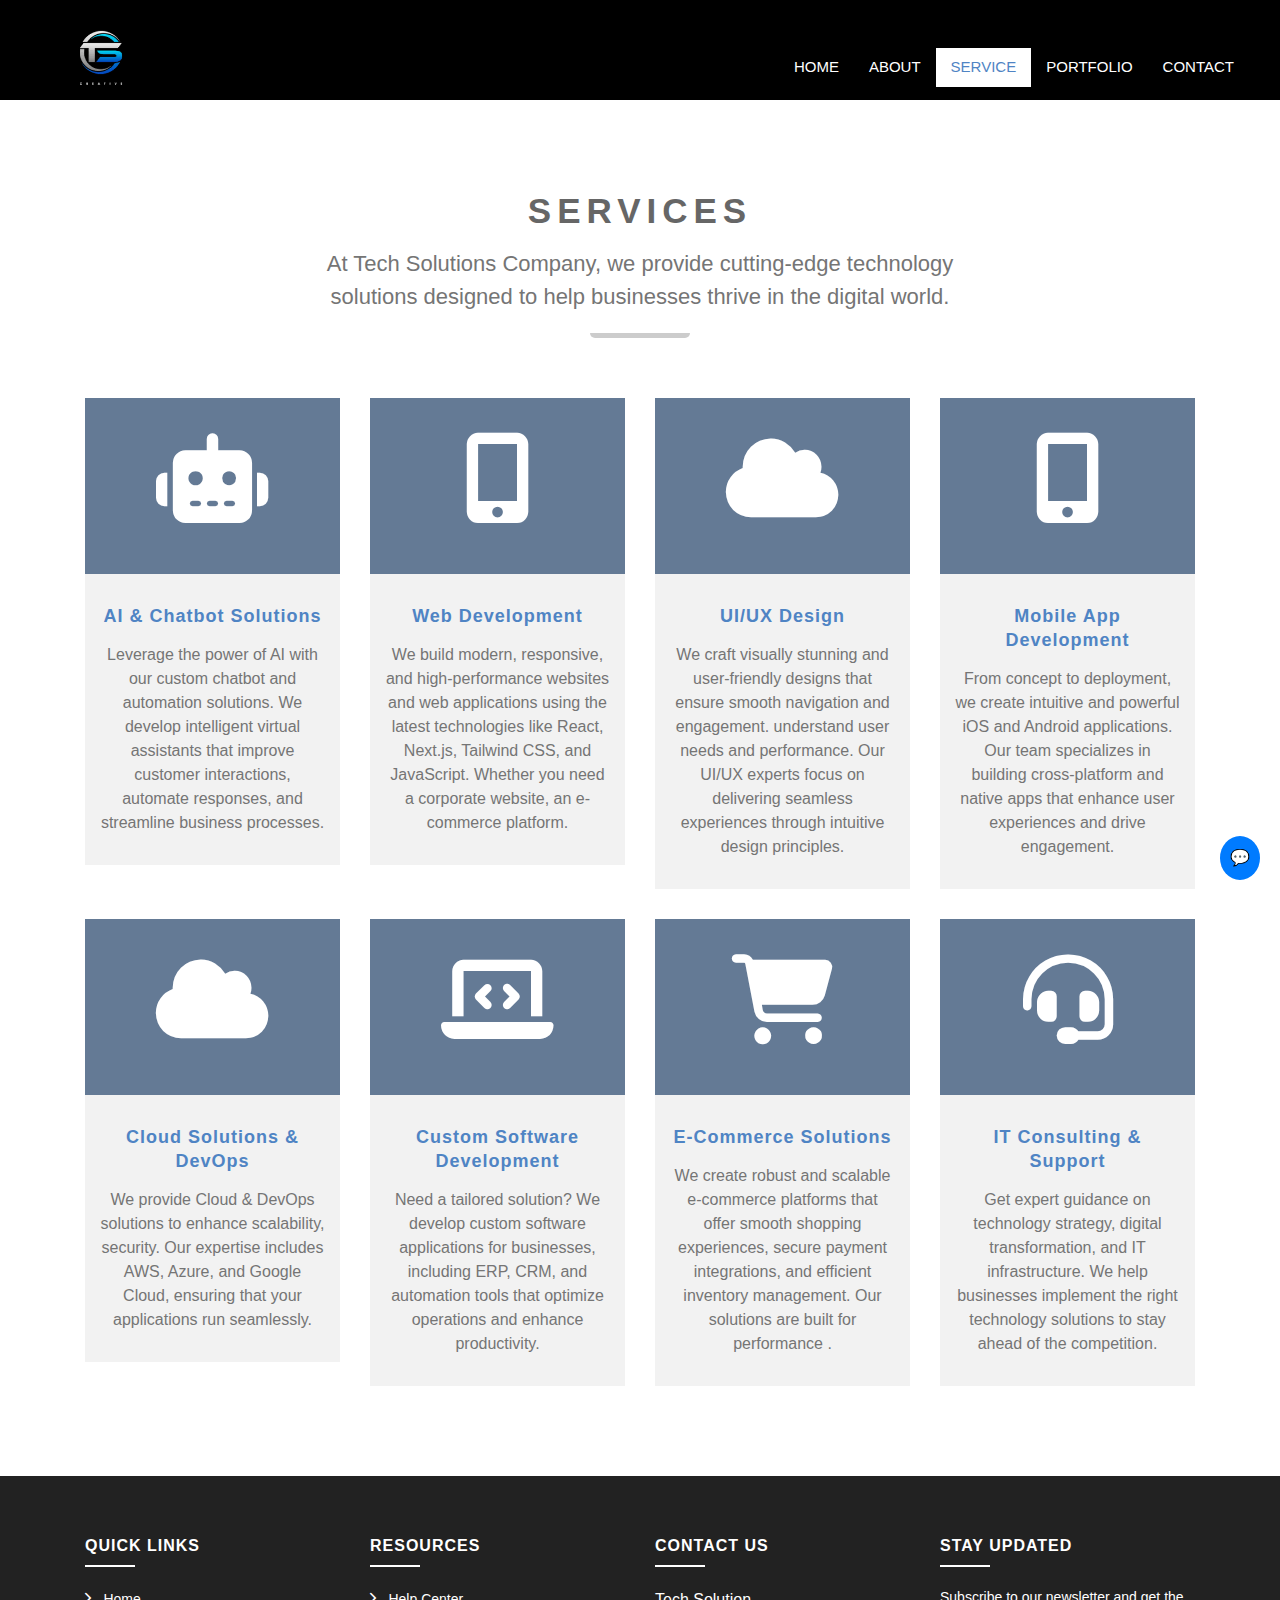
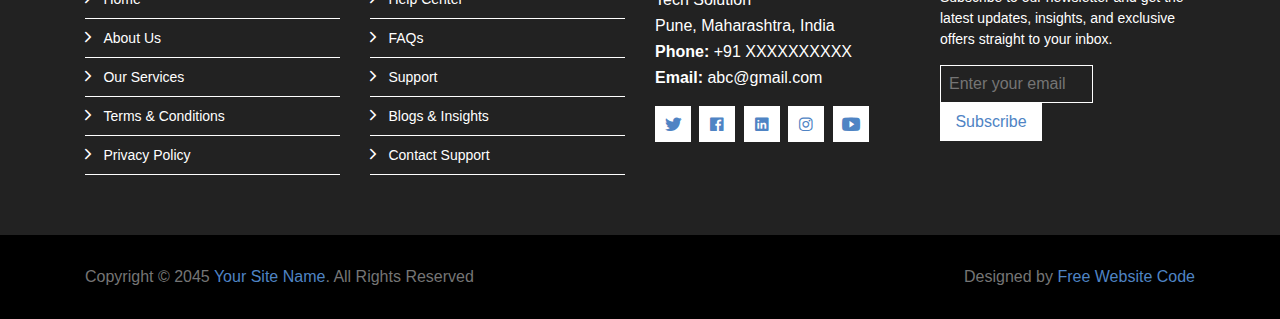
<file: service.html>
<!DOCTYPE html>
<html lang="en">

<head>
    <meta charset="utf-8">
    <title>Tech Solution</title>
    <meta content="width=device-width, initial-scale=1.0" name="viewport">
    <meta content="Tech Solution" name="keywords">
    <meta content="Tech Solution" name="description">

    <!-- Favicon -->
    <link href="img/favicon.ico" rel="icon">

    <!-- Google Font -->
    <link href="https://fonts.googleapis.com/css?family=Raleway:200,300,400,500,600,700,800,900&display=swap"
        rel="stylesheet">

    <!-- Libraries CSS -->
    <!-- Libraries CSS -->
    <link href="lib/bootstrap/css/bootstrap.min.css" rel="stylesheet">
    <link href="lib/ionicons/css/ionicons.min.css" rel="stylesheet">
    <link href="lib/owlcarousel/assets/owl.carousel.min.css" rel="stylesheet">
    <link href="lib/lightbox/css/lightbox.min.css" rel="stylesheet">
    <link rel="stylesheet" href="https://cdnjs.cloudflare.com/ajax/libs/font-awesome/6.4.2/css/all.min.css">

    <!-- Main Stylesheet -->
    <link href="css/style.css" rel="stylesheet">
</head>

<body>
    <!-- Nav Start -->
    <div id="nav">
        <div class="container-fluid">
            <nav class="navbar navbar-expand-md bg-dark navbar-dark">
                <a href="index.html" class="navbar-brand">
                    <img src="img/logo.png" alt="Logo">
                </a>
                <button type="button" class="navbar-toggler" data-toggle="collapse" data-target="#navbarCollapse">
                    <span class="navbar-toggler-icon"></span>
                </button>

                <div class="collapse navbar-collapse justify-content-between" id="navbarCollapse">
                    <div class="navbar-nav ml-auto">
                        <a href="index.html" class="nav-item nav-link">Home</a>
                        <a href="about.html" class="nav-item nav-link">About</a>
                        <a href="service.html" class="nav-item nav-link active">Service</a>
                        <a href="portfolio.html" class="nav-item nav-link">Portfolio</a>


                        <a href="contact.html" class="nav-item nav-link">Contact</a>
                    </div>
                </div>
            </nav>
        </div>
    </div>
    <!-- Nav End -->

    <!-- Service Start -->
    <div class="service mt-100">
        <div class="container">
            <div class="section-header">
                <h2>Services</h2>
                <p>
                    At Tech Solutions Company, we provide cutting-edge technology solutions designed to help businesses
                    thrive in the digital world.
                </p>
            </div>
            <div class="row">
                <div class="col-sm-6 col-md-4 col-lg-3">
                    <div class="service-item">
                        <div class="service-icon">
                            <i class="fa-solid fa-robot"></i>
                        </div>
                        <div class="service-detail">
                            <h4><a href=""> AI & Chatbot Solutions</a></h4>
                            <p>Leverage the power of AI with our custom chatbot and automation solutions. We develop
                                intelligent virtual assistants that improve customer interactions, automate responses,
                                and streamline business processes.</p>
                        </div>
                    </div>
                </div>
                <div class="col-sm-6 col-md-4 col-lg-3">
                    <div class="service-item">
                        <div class="service-icon">
                            <i class="fa-solid fa-mobile-screen-button"></i>
                        </div>
                        <div class="service-detail">
                            <h4><a href="">Web Development</a></h4>
                            <p></p>We build modern, responsive, and high-performance websites and web applications using
                            the latest technologies like React, Next.js, Tailwind CSS, and JavaScript. Whether you need
                            a corporate website, an e-commerce platform.
                        </div>
                    </div>
                </div>
                <div class="col-sm-6 col-md-4 col-lg-3">
                    <div class="service-item">
                        <div class="service-icon">
                            <i class="fa-solid fa-cloud"></i>
                        </div>
                        <div class="service-detail">
                            <h4><a href=""> UI/UX Design</a></h4>
                            <p>We craft visually stunning and user-friendly designs that ensure smooth navigation and
                                engagement. understand user needs and performance. Our UI/UX experts focus on delivering
                                seamless experiences through intuitive design principles.</p>
                        </div>
                    </div>
                </div>
                <div class="col-sm-6 col-md-4 col-lg-3">
                    <div class="service-item">
                        <div class="service-icon">
                            <i class="fa-solid fa-mobile-screen-button"></i>
                        </div>
                        <div class="service-detail">
                            <h4><a href=""> Mobile App Development</a></h4>
                            <p></p>From concept to deployment, we create intuitive and powerful iOS and Android
                            applications. Our team specializes in building cross-platform and native apps that enhance
                            user experiences and drive engagement.
                        </div>
                    </div>
                </div>
                <div class="col-sm-6 col-md-4 col-lg-3">
                    <div class="service-item">
                        <div class="service-icon">
                            <i class="fa-solid fa-cloud"></i>
                        </div>
                        <div class="service-detail">
                            <h4><a href="">Cloud Solutions & DevOps</a></h4>
                            <p> We provide Cloud & DevOps solutions to enhance scalability, security. Our expertise
                                includes AWS, Azure, and Google Cloud, ensuring that your applications run seamlessly.
                            </p>
                        </div>
                    </div>
                </div>
                <div class="col-sm-6 col-md-4 col-lg-3">
                    <div class="service-item">
                        <div class="service-icon">
                            <i class="fa-solid fa-laptop-code"></i>
                        </div>
                        <div class="service-detail">
                            <h4><a href="">Custom Software Development</a></h4>
                            <p> Need a tailored solution? We develop custom software applications for businesses,
                                including ERP, CRM, and automation tools that optimize operations and enhance
                                productivity.</p>
                        </div>
                    </div>
                </div>
                <div class="col-sm-6 col-md-4 col-lg-3">
                    <div class="service-item">
                        <div class="service-icon">
                            <i class="fa-solid fa-cart-shopping"></i>
                        </div>
                        <div class="service-detail">
                            <h4><a href="">E-Commerce Solutions</a></h4>
                            <p> We create robust and scalable e-commerce platforms that offer smooth shopping
                                experiences, secure payment integrations, and efficient inventory management. Our
                                solutions are built for performance .</p>
                        </div>
                    </div>
                </div>
                <div class="col-sm-6 col-md-4 col-lg-3">
                    <div class="service-item">
                        <div class="service-icon">
                            <i class="fa-solid fa-headset"></i>
                        </div>
                        <div class="service-detail">
                            <h4><a href=""> IT Consulting & Support</a></h4>
                            <p> Get expert guidance on technology strategy, digital transformation, and IT
                                infrastructure. We help businesses implement the right technology solutions to stay
                                ahead of the competition.</p>
                        </div>
                    </div>
                </div>
            </div>
        </div>
    </div>
    <!-- Service End -->

    <!-- Footer Start -->
    <div class="footer">
        <div class="footer-top">
            <div class="container">
                <div class="row">
                    <!-- Quick Links -->
                    <div class="col-lg-3 col-md-6 footer-links">
                        <h4>Quick Links</h4>
                        <ul>
                            <li><i class="ion-ios-arrow-forward"></i> <a href="#">Home</a></li>
                            <li><i class="ion-ios-arrow-forward"></i> <a href="#">About Us</a></li>
                            <li><i class="ion-ios-arrow-forward"></i> <a href="#">Our Services</a></li>
                            <li><i class="ion-ios-arrow-forward"></i> <a href="#">Terms & Conditions</a></li>
                            <li><i class="ion-ios-arrow-forward"></i> <a href="#">Privacy Policy</a></li>
                        </ul>
                    </div>

                    <!-- Resources -->
                    <div class="col-lg-3 col-md-6 footer-links">
                        <h4>Resources</h4>
                        <ul>
                            <li><i class="ion-ios-arrow-forward"></i> <a href="#">Help Center</a></li>
                            <li><i class="ion-ios-arrow-forward"></i> <a href="#">FAQs</a></li>
                            <li><i class="ion-ios-arrow-forward"></i> <a href="#">Support</a></li>
                            <li><i class="ion-ios-arrow-forward"></i> <a href="#">Blogs & Insights</a></li>
                            <li><i class="ion-ios-arrow-forward"></i> <a href="#">Contact Support</a></li>
                        </ul>
                    </div>

                    <!-- Contact Details -->
                    <div class="col-lg-3 col-md-6 footer-contact">
                        <h4>Contact Us</h4>
                        <p>
                            Tech Solution<br>
                            Pune, Maharashtra, India<br>
                            <strong>Phone:</strong> +91 XXXXXXXXXX<br>
                            <strong>Email:</strong> abc@gmail.com<br>
                        </p>

                        <div class="social-links">
                            <a href="#"><i class="ion-logo-twitter"></i></a>
                            <a href="#"><i class="ion-logo-facebook"></i></a>
                            <a href="#"><i class="ion-logo-linkedin"></i></a>
                            <a href="#"><i class="ion-logo-instagram"></i></a>
                            <a href="#"><i class="ion-logo-youtube"></i></a>
                        </div>
                    </div>

                    <!-- Newsletter Subscription -->
                    <div class="col-lg-3 col-md-6 footer-newsletter">
                        <h4>Stay Updated</h4>
                        <p>Subscribe to our newsletter and get the latest updates, insights, and exclusive offers
                            straight to your inbox.</p>
                        <form action="" method="post">
                            <input type="email" name="email" placeholder="Enter your email">
                            <input type="submit" value="Subscribe">
                        </form>
                    </div>
                </div>
            </div>
        </div>

        <div class="container">
            <div class="row align-items-center">
                <div class="col-md-6 copyright">
                    Copyright &copy; 2045 <a href="https://freewebsitecode.com/">Your Site Name</a>. All Rights Reserved
                </div>
                <div class="col-md-6 credit">

                    Designed by <a href="https://freewebsitecode.com">Free Website Code</a>
                </div>
            </div>
        </div>
    </div>
    <!-- Footer End -->

    <div class="chat-toggle" onclick="toggleChat()">💬</div>

    <div class="chatbot-container" id="chatbot">
        <div class="chat-header" onclick="toggleChat()">Chatbot</div>
        <div class="chat-body" id="chat-body"></div>
        <div class="chat-input">
            <input type="text" id="user-input" placeholder="Type a message...">
            <button onclick="sendMessage()">Send</button>
        </div>
    </div>
    <!-- <a href="#" class="back-to-top"><i class="ion-ios-arrow-up"></i></a> -->

    <!-- Libraries JS -->
    <script src="lib/jquery/jquery.min.js"></script>
    <script src="lib/jquery/jquery-migrate.min.js"></script>
    <script src="lib/bootstrap/js/bootstrap.bundle.min.js"></script>
    <script src="lib/easing/easing.min.js"></script>
    <script src="lib/waypoints/waypoints.min.js"></script>
    <script src="lib/counterup/counterup.min.js"></script>
    <script src="lib/owlcarousel/owl.carousel.min.js"></script>
    <script src="lib/lightbox/js/lightbox.min.js"></script>

    <!-- Main Javascript -->
    <script src="js/main.js"></script>

</body>

</html>
</file>
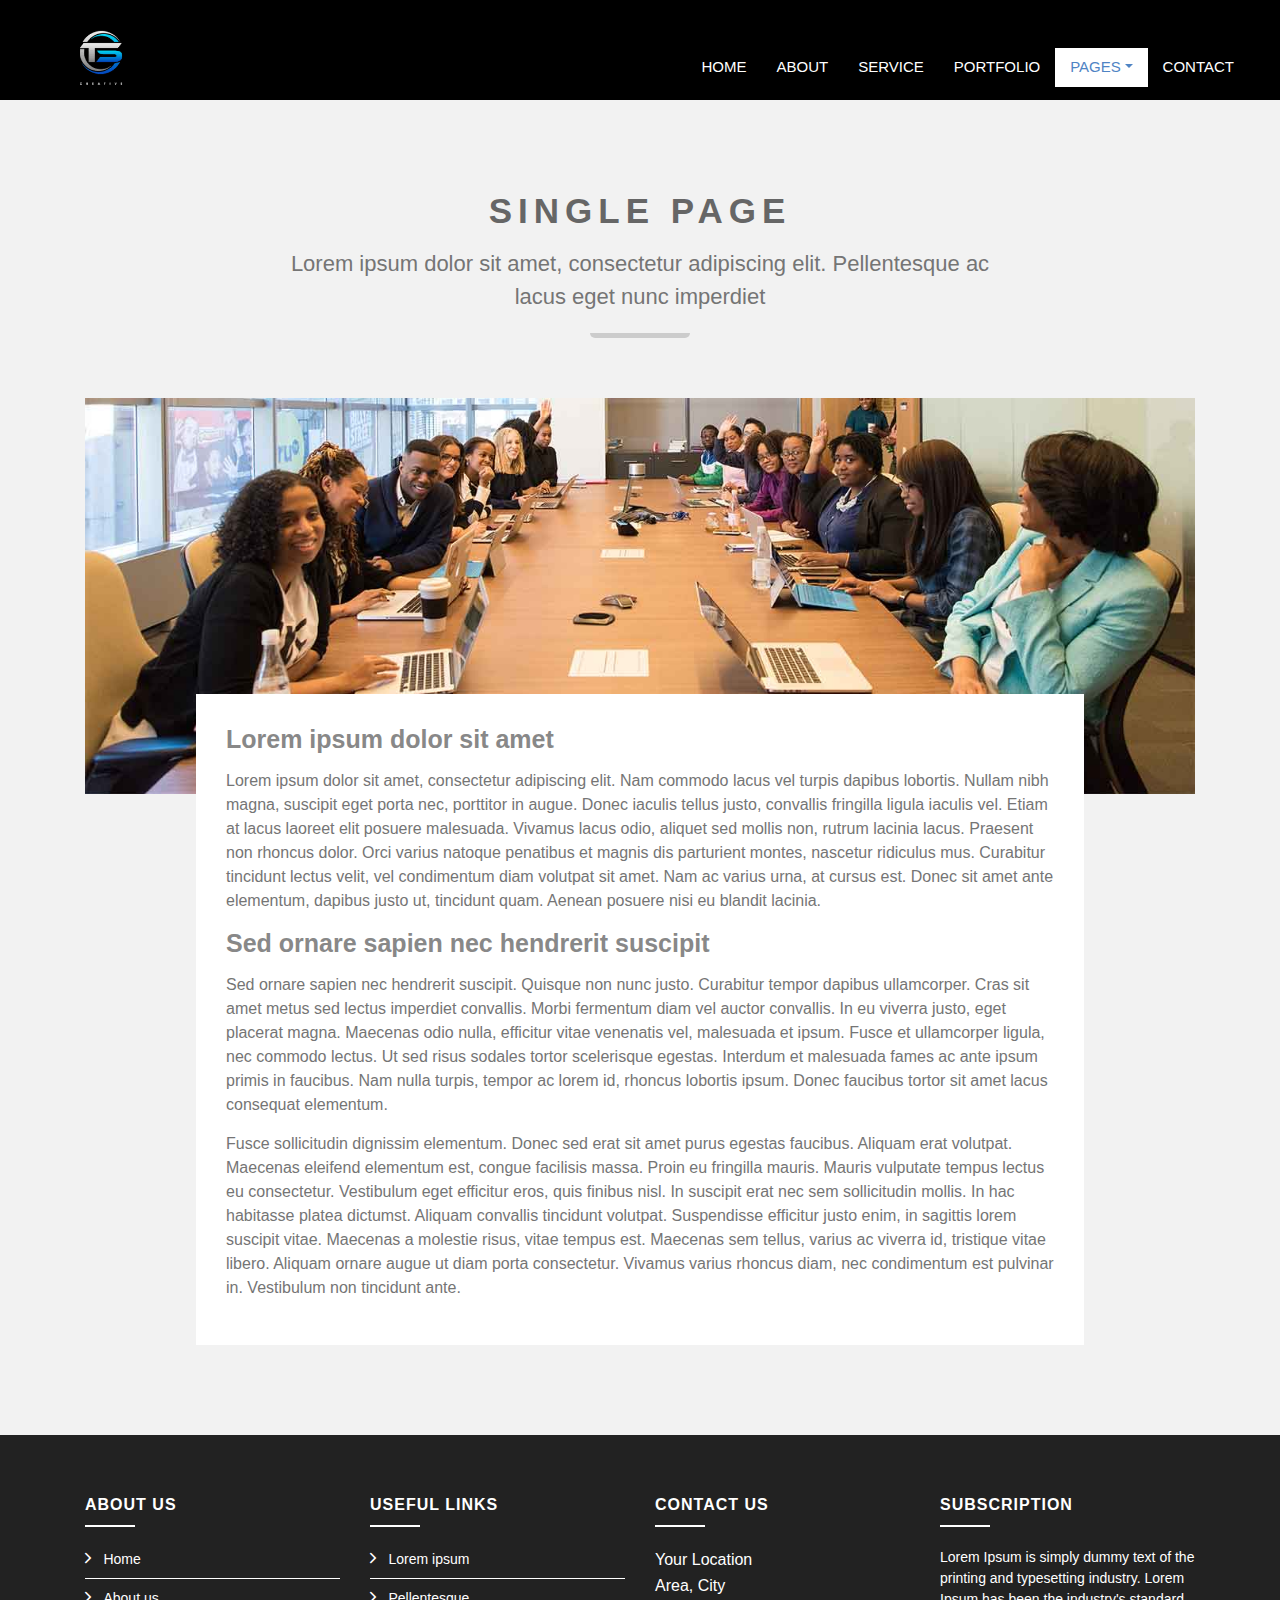
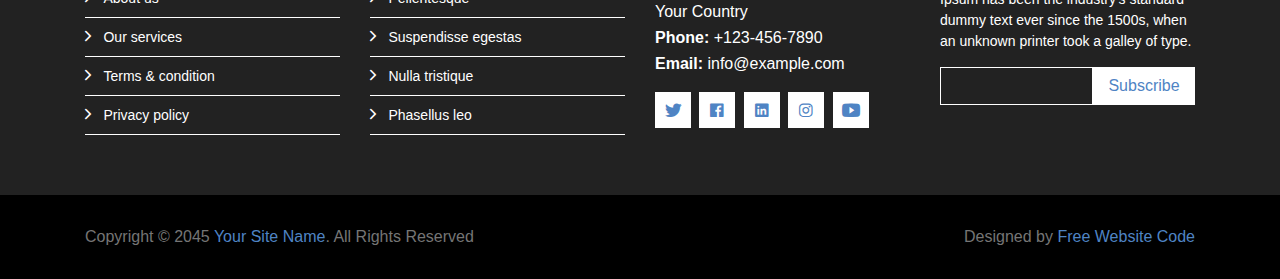
<file: single.html>
<!DOCTYPE html>
<html lang="en">

<head>
    <meta charset="utf-8">
    <title>IT Company Website</title>
    <meta content="width=device-width, initial-scale=1.0" name="viewport">
    <meta content="IT Company Website" name="keywords">
    <meta content="IT Company Website" name="description">

    <!-- Favicon -->
    <link href="img/favicon.ico" rel="icon">

    <!-- Google Font -->
    <link href="https://fonts.googleapis.com/css?family=Raleway:200,300,400,500,600,700,800,900&display=swap"
        rel="stylesheet">

    <!-- Libraries CSS -->
    <link href="lib/bootstrap/css/bootstrap.min.css" rel="stylesheet">
    <link href="lib/ionicons/css/ionicons.min.css" rel="stylesheet">
    <link href="lib/owlcarousel/assets/owl.carousel.min.css" rel="stylesheet">
    <link href="lib/lightbox/css/lightbox.min.css" rel="stylesheet">
    <link rel="stylesheet" href="https://cdnjs.cloudflare.com/ajax/libs/font-awesome/6.4.2/css/all.min.css">

    <!-- Main Stylesheet -->
    <link href="css/style.css" rel="stylesheet">
</head>

<body>
    <!-- Nav Start -->
    <div id="nav">
        <div class="container-fluid">
            <nav class="navbar navbar-expand-md bg-dark navbar-dark">
                <a href="index.html" class="navbar-brand">
                    <img src="img/logo.png" alt="Logo">
                </a>
                <button type="button" class="navbar-toggler" data-toggle="collapse" data-target="#navbarCollapse">
                    <span class="navbar-toggler-icon"></span>
                </button>

                <div class="collapse navbar-collapse justify-content-between" id="navbarCollapse">
                    <div class="navbar-nav ml-auto">
                        <a href="index.html" class="nav-item nav-link">Home</a>
                        <a href="about.html" class="nav-item nav-link">About</a>
                        <a href="service.html" class="nav-item nav-link">Service</a>
                        <a href="portfolio.html" class="nav-item nav-link">Portfolio</a>

                        <div class="nav-item dropdown">
                            <a href="#" class="nav-link dropdown-toggle active" data-toggle="dropdown">Pages</a>
                            <div class="dropdown-menu">
                                <a href="skill.html" class="dropdown-item">Skills</a>
                                <a href="team.html" class="dropdown-item">Team Members</a>
                                <a href="review.html" class="dropdown-item">Reviews</a>
                                <a href="client.html" class="dropdown-item">Clients</a>
                                <a href="single.html" class="dropdown-item active">Single Page</a>
                            </div>
                        </div>
                        <a href="contact.html" class="nav-item nav-link">Contact</a>
                    </div>
                </div>
            </nav>
        </div>
    </div>
    <!-- Nav End -->

    <!-- Single Page Start-->
    <div class="single mt-100">
        <div class="container">
            <div class="section-header">
                <h2>Single Page</h2>
                <p>
                    Lorem ipsum dolor sit amet, consectetur adipiscing elit. Pellentesque ac lacus eget nunc imperdiet
                </p>
            </div>

            <div class="row align-items-center">
                <div class="col-md-12">
                    <div class="single-img">
                        <img src="img/single.jpg" alt="" class="img-fluid">
                    </div>
                    <div class="single-content">
                        <h2>Lorem ipsum dolor sit amet</h2>
                        <p>
                            Lorem ipsum dolor sit amet, consectetur adipiscing elit. Nam commodo lacus vel turpis
                            dapibus lobortis. Nullam nibh magna, suscipit eget porta nec, porttitor in augue. Donec
                            iaculis tellus justo, convallis fringilla ligula iaculis vel. Etiam at lacus laoreet elit
                            posuere malesuada. Vivamus lacus odio, aliquet sed mollis non, rutrum lacinia lacus.
                            Praesent non rhoncus dolor. Orci varius natoque penatibus et magnis dis parturient montes,
                            nascetur ridiculus mus. Curabitur tincidunt lectus velit, vel condimentum diam volutpat sit
                            amet. Nam ac varius urna, at cursus est. Donec sit amet ante elementum, dapibus justo ut,
                            tincidunt quam. Aenean posuere nisi eu blandit lacinia.
                        </p>
                        <h2>Sed ornare sapien nec hendrerit suscipit</h2>
                        <p>
                            Sed ornare sapien nec hendrerit suscipit. Quisque non nunc justo. Curabitur tempor dapibus
                            ullamcorper. Cras sit amet metus sed lectus imperdiet convallis. Morbi fermentum diam vel
                            auctor convallis. In eu viverra justo, eget placerat magna. Maecenas odio nulla, efficitur
                            vitae venenatis vel, malesuada et ipsum. Fusce et ullamcorper ligula, nec commodo lectus. Ut
                            sed risus sodales tortor scelerisque egestas. Interdum et malesuada fames ac ante ipsum
                            primis in faucibus. Nam nulla turpis, tempor ac lorem id, rhoncus lobortis ipsum. Donec
                            faucibus tortor sit amet lacus consequat elementum.
                        </p>
                        <p>
                            Fusce sollicitudin dignissim elementum. Donec sed erat sit amet purus egestas faucibus.
                            Aliquam erat volutpat. Maecenas eleifend elementum est, congue facilisis massa. Proin eu
                            fringilla mauris. Mauris vulputate tempus lectus eu consectetur. Vestibulum eget efficitur
                            eros, quis finibus nisl. In suscipit erat nec sem sollicitudin mollis. In hac habitasse
                            platea dictumst. Aliquam convallis tincidunt volutpat. Suspendisse efficitur justo enim, in
                            sagittis lorem suscipit vitae. Maecenas a molestie risus, vitae tempus est. Maecenas sem
                            tellus, varius ac viverra id, tristique vitae libero. Aliquam ornare augue ut diam porta
                            consectetur. Vivamus varius rhoncus diam, nec condimentum est pulvinar in. Vestibulum non
                            tincidunt ante.
                        </p>
                    </div>
                </div>
            </div>
        </div>
    </div>
    <!-- Single Page Start-->

    <!-- Footer Start -->
    <div class="footer">
        <div class="footer-top">
            <div class="container">
                <div class="row">
                    <div class="col-lg-3 col-md-6 footer-links">
                        <h4>About Us</h4>
                        <ul>
                            <li><i class="ion-ios-arrow-forward"></i> <a href="#">Home</a></li>
                            <li><i class="ion-ios-arrow-forward"></i> <a href="#">About us</a></li>
                            <li><i class="ion-ios-arrow-forward"></i> <a href="#">Our services</a></li>
                            <li><i class="ion-ios-arrow-forward"></i> <a href="#">Terms & condition</a></li>
                            <li><i class="ion-ios-arrow-forward"></i> <a href="#">Privacy policy</a></li>
                        </ul>
                    </div>

                    <div class="col-lg-3 col-md-6 footer-links">
                        <h4>Useful Links</h4>
                        <ul>
                            <li><i class="ion-ios-arrow-forward"></i> <a href="#">Lorem ipsum</a></li>
                            <li><i class="ion-ios-arrow-forward"></i> <a href="#">Pellentesque</a></li>
                            <li><i class="ion-ios-arrow-forward"></i> <a href="#">Suspendisse egestas</a></li>
                            <li><i class="ion-ios-arrow-forward"></i> <a href="#">Nulla tristique</a></li>
                            <li><i class="ion-ios-arrow-forward"></i> <a href="#">Phasellus leo</a></li>
                        </ul>
                    </div>

                    <div class="col-lg-3 col-md-6 footer-contact">
                        <h4>Contact Us</h4>
                        <p>
                            Your Location<br>
                            Area, City<br>
                            Your Country <br>
                            <strong>Phone:</strong> +123-456-7890<br>
                            <strong>Email:</strong> info@example.com<br>
                        </p>

                        <div class="social-links">
                            <a href="https://freewebsitecode.com/"><i class="ion-logo-twitter"></i></a>
                            <a href="https://facebook.com/freewebsitecode/"><i class="ion-logo-facebook"></i></a>
                            <a href="https://freewebsitecode.com/"><i class="ion-logo-linkedin"></i></a>
                            <a href="https://freewebsitecode.com/"><i class="ion-logo-instagram"></i></a>
                            <a href="https://www.youtube.com/channel/UC9HlQRmKgG3jeVD_fBxj1Pw/videos"><i
                                    class="ion-logo-youtube"></i></a>
                        </div>

                    </div>

                    <div class="col-lg-3 col-md-6 footer-newsletter">
                        <h4>Subscription</h4>
                        <p>Lorem Ipsum is simply dummy text of the printing and typesetting industry. Lorem Ipsum has
                            been the industry's standard dummy text ever since the 1500s, when an unknown printer took a
                            galley of type.</p>
                        <form action="" method="post">
                            <input type="email" name="email"><input type="submit" value="Subscribe">
                        </form>
                    </div>

                </div>
            </div>
        </div>

        <div class="container">
            <div class="row align-items-center">
                <div class="col-md-6 copyright">
                    Copyright &copy; 2045 <a href="https://freewebsitecode.com/">Your Site Name</a>. All Rights Reserved
                </div>
                <div class="col-md-6 credit">

                    Designed by <a href="https://freewebsitecode.com/">Free Website Code</a>
                </div>
            </div>
        </div>
    </div>
    <!-- Footer End -->

    <a href="#" class="back-to-top"><i class="ion-ios-arrow-up"></i></a>

    <!-- Libraries JS -->
    <script src="lib/jquery/jquery.min.js"></script>
    <script src="lib/jquery/jquery-migrate.min.js"></script>
    <script src="lib/bootstrap/js/bootstrap.bundle.min.js"></script>
    <script src="lib/easing/easing.min.js"></script>
    <script src="lib/waypoints/waypoints.min.js"></script>
    <script src="lib/counterup/counterup.min.js"></script>
    <script src="lib/owlcarousel/owl.carousel.min.js"></script>
    <script src="lib/lightbox/js/lightbox.min.js"></script>

    <!-- Main Javascript -->
    <script src="js/main.js"></script>

</body>

</html>
</file>
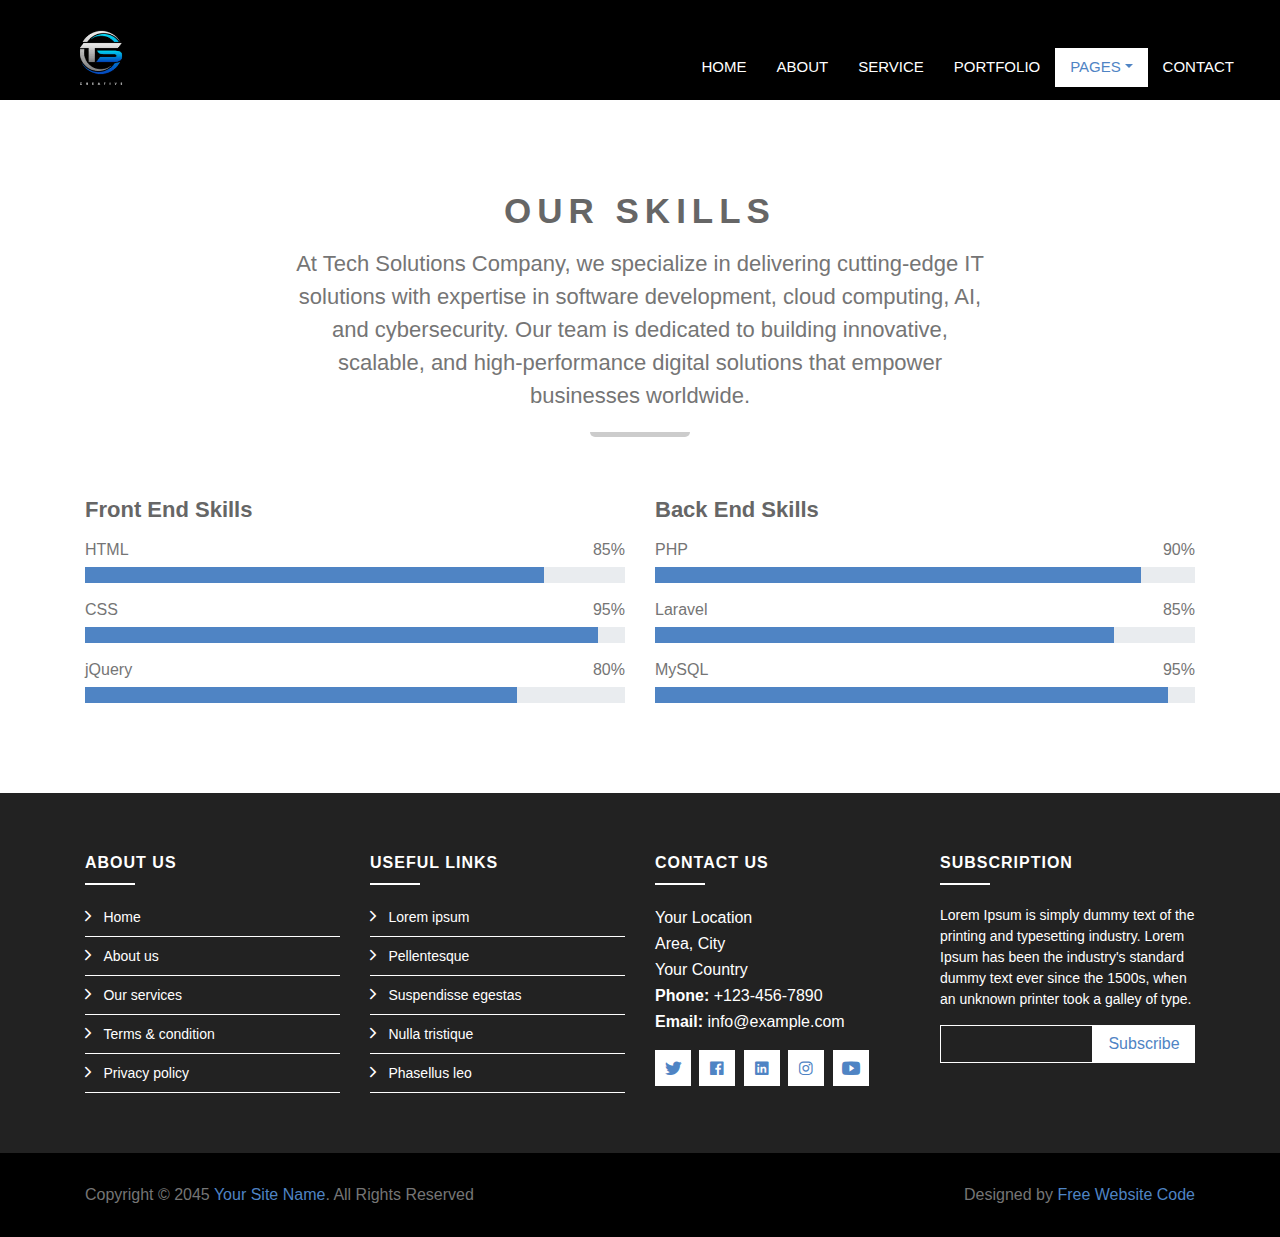
<file: skill.html>
<!DOCTYPE html>
<html lang="en">

<head>
    <meta charset="utf-8">
    <title>IT Company Website</title>
    <meta content="width=device-width, initial-scale=1.0" name="viewport">
    <meta content="IT Company Website" name="keywords">
    <meta content="IT Company Website" name="description">

    <!-- Favicon -->
    <link href="img/favicon.ico" rel="icon">

    <!-- Google Font -->
    <link href="https://fonts.googleapis.com/css?family=Raleway:200,300,400,500,600,700,800,900&display=swap"
        rel="stylesheet">

    <!-- Libraries CSS -->
    <link href="lib/bootstrap/css/bootstrap.min.css" rel="stylesheet">
    <link href="lib/ionicons/css/ionicons.min.css" rel="stylesheet">
    <link href="lib/owlcarousel/assets/owl.carousel.min.css" rel="stylesheet">
    <link href="lib/lightbox/css/lightbox.min.css" rel="stylesheet">
    <link rel="stylesheet" href="https://cdnjs.cloudflare.com/ajax/libs/font-awesome/6.4.2/css/all.min.css">

    <!-- Main Stylesheet -->
    <link href="css/style.css" rel="stylesheet">
</head>

<body>
    <!-- Nav Start -->
    <div id="nav">
        <div class="container-fluid">
            <nav class="navbar navbar-expand-md bg-dark navbar-dark">
                <a href="index.html" class="navbar-brand">
                    <img src="img/logo.png" alt="Logo">
                </a>
                <button type="button" class="navbar-toggler" data-toggle="collapse" data-target="#navbarCollapse">
                    <span class="navbar-toggler-icon"></span>
                </button>

                <div class="collapse navbar-collapse justify-content-between" id="navbarCollapse">
                    <div class="navbar-nav ml-auto">
                        <a href="index.html" class="nav-item nav-link">Home</a>
                        <a href="about.html" class="nav-item nav-link">About</a>
                        <a href="service.html" class="nav-item nav-link">Service</a>
                        <a href="portfolio.html" class="nav-item nav-link">Portfolio</a>

                        <div class="nav-item dropdown">
                            <a href="#" class="nav-link dropdown-toggle active" data-toggle="dropdown">Pages</a>
                            <div class="dropdown-menu">
                                <a href="skill.html" class="dropdown-item active">Skills</a>
                                <a href="team.html" class="dropdown-item">Team Members</a>
                                <a href="review.html" class="dropdown-item">Reviews</a>
                                <a href="client.html" class="dropdown-item">Clients</a>
                                <a href="single.html" class="dropdown-item">Single Page</a>
                            </div>
                        </div>
                        <a href="contact.html" class="nav-item nav-link">Contact</a>
                    </div>
                </div>
            </nav>
        </div>
    </div>
    <!-- Nav End -->

    <!-- Skills Start-->
    <div class="skills mt-100">
        <div class="container">
            <div class="section-header">
                <h2>Our Skills</h2>
                <p>
                    At Tech Solutions Company, we specialize in delivering cutting-edge IT solutions with expertise in
                    software development, cloud computing, AI, and cybersecurity. Our team is dedicated to building
                    innovative, scalable, and high-performance digital solutions that empower businesses worldwide. </p>
            </div>

            <div class="row">
                <div class="col-md-6">
                    <div class="skill-item">
                        <h3>Front End Skills</h3>
                        <div class="skill-name">
                            <p>HTML</p>
                            <p>85%</p>
                        </div>
                        <div class="progress">
                            <div class="progress-bar" role="progressbar" aria-valuenow="85" aria-valuemin="0"
                                aria-valuemax="100"></div>
                        </div>

                        <div class="skill-name">
                            <p>CSS</p>
                            <p>95%</p>
                        </div>
                        <div class="progress">
                            <div class="progress-bar" role="progressbar" aria-valuenow="95" aria-valuemin="0"
                                aria-valuemax="100"></div>
                        </div>

                        <div class="skill-name">
                            <p>jQuery</p>
                            <p>80%</p>
                        </div>
                        <div class="progress">
                            <div class="progress-bar" role="progressbar" aria-valuenow="80" aria-valuemin="0"
                                aria-valuemax="100"></div>
                        </div>
                    </div>
                </div>
                <div class="col-md-6">
                    <div class="skill-item">
                        <h3>Back End Skills</h3>
                        <div class="skill-name">
                            <p>PHP</p>
                            <p>90%</p>
                        </div>
                        <div class="progress">
                            <div class="progress-bar" role="progressbar" aria-valuenow="90" aria-valuemin="0"
                                aria-valuemax="100"></div>
                        </div>

                        <div class="skill-name">
                            <p>Laravel</p>
                            <p>85%</p>
                        </div>
                        <div class="progress">
                            <div class="progress-bar" role="progressbar" aria-valuenow="85" aria-valuemin="0"
                                aria-valuemax="100"></div>
                        </div>

                        <div class="skill-name">
                            <p>MySQL</p>
                            <p>95%</p>
                        </div>
                        <div class="progress">
                            <div class="progress-bar" role="progressbar" aria-valuenow="95" aria-valuemin="0"
                                aria-valuemax="100"></div>
                        </div>
                    </div>
                </div>
            </div>
        </div>
    </div>
    <!-- Skills End-->

    <!-- Footer Start -->
    <div class="footer">
        <div class="footer-top">
            <div class="container">
                <div class="row">
                    <div class="col-lg-3 col-md-6 footer-links">
                        <h4>About Us</h4>
                        <ul>
                            <li><i class="ion-ios-arrow-forward"></i> <a href="#">Home</a></li>
                            <li><i class="ion-ios-arrow-forward"></i> <a href="#">About us</a></li>
                            <li><i class="ion-ios-arrow-forward"></i> <a href="#">Our services</a></li>
                            <li><i class="ion-ios-arrow-forward"></i> <a href="#">Terms & condition</a></li>
                            <li><i class="ion-ios-arrow-forward"></i> <a href="#">Privacy policy</a></li>
                        </ul>
                    </div>

                    <div class="col-lg-3 col-md-6 footer-links">
                        <h4>Useful Links</h4>
                        <ul>
                            <li><i class="ion-ios-arrow-forward"></i> <a href="#">Lorem ipsum</a></li>
                            <li><i class="ion-ios-arrow-forward"></i> <a href="#">Pellentesque</a></li>
                            <li><i class="ion-ios-arrow-forward"></i> <a href="#">Suspendisse egestas</a></li>
                            <li><i class="ion-ios-arrow-forward"></i> <a href="#">Nulla tristique</a></li>
                            <li><i class="ion-ios-arrow-forward"></i> <a href="#">Phasellus leo</a></li>
                        </ul>
                    </div>

                    <div class="col-lg-3 col-md-6 footer-contact">
                        <h4>Contact Us</h4>
                        <p>
                            Your Location<br>
                            Area, City<br>
                            Your Country <br>
                            <strong>Phone:</strong> +123-456-7890<br>
                            <strong>Email:</strong> info@example.com<br>
                        </p>

                        <div class="social-links">
                            <a href="https://freewebsitecode.com/"><i class="ion-logo-twitter"></i></a>
                            <a href="https://facebook.com/freewebsitecode/"><i class="ion-logo-facebook"></i></a>
                            <a href="https://freewebsitecode.com/"><i class="ion-logo-linkedin"></i></a>
                            <a href="https://freewebsitecode.com/"><i class="ion-logo-instagram"></i></a>
                            <a href="https://www.youtube.com/channel/UC9HlQRmKgG3jeVD_fBxj1Pw/videos"><i
                                    class="ion-logo-youtube"></i></a>
                        </div>

                    </div>

                    <div class="col-lg-3 col-md-6 footer-newsletter">
                        <h4>Subscription</h4>
                        <p>Lorem Ipsum is simply dummy text of the printing and typesetting industry. Lorem Ipsum has
                            been the industry's standard dummy text ever since the 1500s, when an unknown printer took a
                            galley of type.</p>
                        <form action="" method="post">
                            <input type="email" name="email"><input type="submit" value="Subscribe">
                        </form>
                    </div>

                </div>
            </div>
        </div>

        <div class="container">
            <div class="row align-items-center">
                <div class="col-md-6 copyright">
                    Copyright &copy; 2045 <a href="https://freewebsitecode.com/">Your Site Name</a>. All Rights Reserved
                </div>
                <div class="col-md-6 credit">

                    Designed by <a href="https://freewebsitecode.com/">Free Website Code</a>
                </div>
            </div>
        </div>
    </div>
    <!-- Footer End -->

    <a href="#" class="back-to-top"><i class="ion-ios-arrow-up"></i></a>

    <!-- Libraries JS -->
    <script src="lib/jquery/jquery.min.js"></script>
    <script src="lib/jquery/jquery-migrate.min.js"></script>
    <script src="lib/bootstrap/js/bootstrap.bundle.min.js"></script>
    <script src="lib/easing/easing.min.js"></script>
    <script src="lib/waypoints/waypoints.min.js"></script>
    <script src="lib/counterup/counterup.min.js"></script>
    <script src="lib/owlcarousel/owl.carousel.min.js"></script>
    <script src="lib/lightbox/js/lightbox.min.js"></script>

    <!-- Main Javascript -->
    <script src="js/main.js"></script>

</body>

</html>
</file>
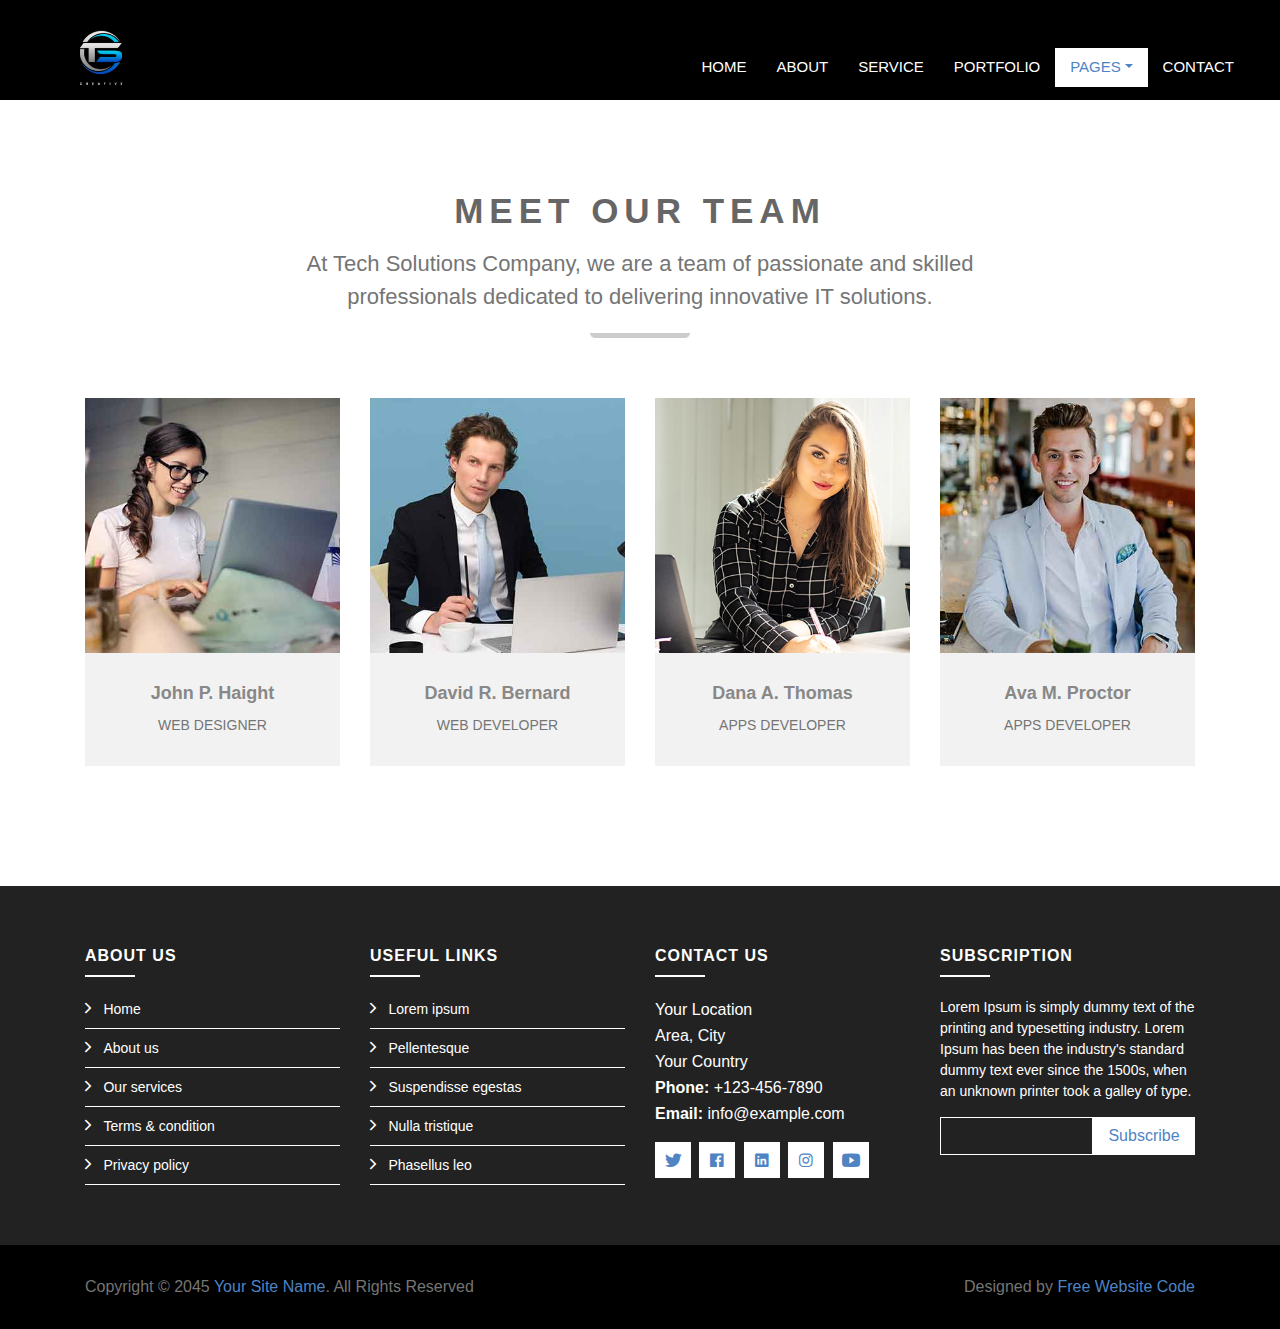
<file: team.html>
<!DOCTYPE html>
<html lang="en">

<head>
    <meta charset="utf-8">
    <title>IT Company Website</title>
    <meta content="width=device-width, initial-scale=1.0" name="viewport">
    <meta content="IT Company Website" name="keywords">
    <meta content="IT Company Website" name="description">

    <!-- Favicon -->
    <link href="img/favicon.ico" rel="icon">

    <!-- Google Font -->
    <link href="https://fonts.googleapis.com/css?family=Raleway:200,300,400,500,600,700,800,900&display=swap"
        rel="stylesheet">

    <!-- Libraries CSS -->
    <link href="lib/bootstrap/css/bootstrap.min.css" rel="stylesheet">
    <link href="lib/ionicons/css/ionicons.min.css" rel="stylesheet">
    <link href="lib/owlcarousel/assets/owl.carousel.min.css" rel="stylesheet">
    <link href="lib/lightbox/css/lightbox.min.css" rel="stylesheet">
    <link rel="stylesheet" href="https://cdnjs.cloudflare.com/ajax/libs/font-awesome/6.4.2/css/all.min.css">

    <!-- Main Stylesheet -->
    <link href="css/style.css" rel="stylesheet">
</head>

<body>
    <!-- Nav Start -->
    <div id="nav">
        <div class="container-fluid">
            <nav class="navbar navbar-expand-md bg-dark navbar-dark">
                <a href="index.html" class="navbar-brand">
                    <img src="img/logo.png" alt="Logo">
                </a>
                <button type="button" class="navbar-toggler" data-toggle="collapse" data-target="#navbarCollapse">
                    <span class="navbar-toggler-icon"></span>
                </button>

                <div class="collapse navbar-collapse justify-content-between" id="navbarCollapse">
                    <div class="navbar-nav ml-auto">
                        <a href="index.html" class="nav-item nav-link">Home</a>
                        <a href="about.html" class="nav-item nav-link">About</a>
                        <a href="service.html" class="nav-item nav-link">Service</a>
                        <a href="portfolio.html" class="nav-item nav-link">Portfolio</a>

                        <div class="nav-item dropdown">
                            <a href="#" class="nav-link dropdown-toggle active" data-toggle="dropdown">Pages</a>
                            <div class="dropdown-menu">
                                <a href="skill.html" class="dropdown-item">Skills</a>
                                <a href="team.html" class="dropdown-item active">Team Members</a>
                                <a href="review.html" class="dropdown-item">Reviews</a>
                                <a href="client.html" class="dropdown-item">Clients</a>
                                <a href="single.html" class="dropdown-item">Single Page</a>
                            </div>
                        </div>
                        <a href="contact.html" class="nav-item nav-link">Contact</a>
                    </div>
                </div>
            </nav>
        </div>
    </div>
    <!-- Nav End -->

    <!-- Team Start -->
    <div class="team mt-100">
        <div class="container">
            <div class="section-header">
                <h2>Meet our team</h2>
                <p>
                    At Tech Solutions Company, we are a team of passionate and skilled professionals dedicated to
                    delivering innovative IT solutions. </p>
                </p>
            </div>

            <div class="row">
                <div class="col-lg-3 col-sm-6 team-item">
                    <div class="team-img">
                        <img src="img/team-1.jpg" class="img-fluid" alt="Team Member">
                        <div class="team-social">
                            <a href="https://freewebsitecode.com/"><i class="ion-logo-twitter"></i></a>
                            <a href="https://facebook.com/freewebsitecode/"><i class="ion-logo-facebook"></i></a>
                            <a href="https://freewebsitecode.com/"><i class="ion-logo-linkedin"></i></a>
                            <a href="https://freewebsitecode.com/"><i class="ion-logo-instagram"></i></a>
                            <a href="https://www.youtube.com/channel/UC9HlQRmKgG3jeVD_fBxj1Pw/videos"><i
                                    class="ion-logo-youtube"></i></a>
                        </div>
                    </div>
                    <div class="team-info">
                        <h3>John P. Haight</h3>
                        <p>Web Designer</p>
                    </div>
                </div>

                <div class="col-lg-3 col-sm-6 team-item">
                    <div class="team-img">
                        <img src="img/team-2.jpg" class="img-fluid" alt="Team Member">
                        <div class="team-social">
                            <a href="https://freewebsitecode.com/"><i class="ion-logo-twitter"></i></a>
                            <a href="https://facebook.com/freewebsitecode/"><i class="ion-logo-facebook"></i></a>
                            <a href="https://freewebsitecode.com/"><i class="ion-logo-linkedin"></i></a>
                            <a href="https://freewebsitecode.com/"><i class="ion-logo-instagram"></i></a>
                            <a href="https://www.youtube.com/channel/UC9HlQRmKgG3jeVD_fBxj1Pw/videos"><i
                                    class="ion-logo-youtube"></i></a>
                        </div>
                    </div>
                    <div class="team-info">
                        <h3>David R. Bernard</h3>
                        <p>Web Developer</p>
                    </div>
                </div>

                <div class="col-lg-3 col-sm-6 team-item">
                    <div class="team-img">
                        <img src="img/team-3.jpg" class="img-fluid" alt="Team Member">
                        <div class="team-social">
                            <a href="https://freewebsitecode.com/"><i class="ion-logo-twitter"></i></a>
                            <a href="https://facebook.com/freewebsitecode/"><i class="ion-logo-facebook"></i></a>
                            <a href="https://freewebsitecode.com/"><i class="ion-logo-linkedin"></i></a>
                            <a href="https://freewebsitecode.com/"><i class="ion-logo-instagram"></i></a>
                            <a href="https://www.youtube.com/channel/UC9HlQRmKgG3jeVD_fBxj1Pw/videos"><i
                                    class="ion-logo-youtube"></i></a>
                        </div>
                    </div>
                    <div class="team-info">
                        <h3>Dana A. Thomas</h3>
                        <p>Apps Developer</p>
                    </div>
                </div>

                <div class="col-lg-3 col-sm-6 team-item">
                    <div class="team-img">
                        <img src="img/team-4.jpg" class="img-fluid" alt="Team Member">
                        <div class="team-social">
                            <a href="https://freewebsitecode.com/"><i class="ion-logo-twitter"></i></a>
                            <a href="https://facebook.com/freewebsitecode/"><i class="ion-logo-facebook"></i></a>
                            <a href="https://freewebsitecode.com/"><i class="ion-logo-linkedin"></i></a>
                            <a href="https://freewebsitecode.com/"><i class="ion-logo-instagram"></i></a>
                            <a href="https://www.youtube.com/channel/UC9HlQRmKgG3jeVD_fBxj1Pw/videos"><i
                                    class="ion-logo-youtube"></i></a>
                        </div>
                    </div>
                    <div class="team-info">
                        <h3>Ava M. Proctor</h3>
                        <p>Apps Developer</p>
                    </div>
                </div>
            </div>
        </div>
    </div>
    <!-- Team End -->

    <!-- Footer Start -->
    <div class="footer">
        <div class="footer-top">
            <div class="container">
                <div class="row">
                    <div class="col-lg-3 col-md-6 footer-links">
                        <h4>About Us</h4>
                        <ul>
                            <li><i class="ion-ios-arrow-forward"></i> <a href="#">Home</a></li>
                            <li><i class="ion-ios-arrow-forward"></i> <a href="#">About us</a></li>
                            <li><i class="ion-ios-arrow-forward"></i> <a href="#">Our services</a></li>
                            <li><i class="ion-ios-arrow-forward"></i> <a href="#">Terms & condition</a></li>
                            <li><i class="ion-ios-arrow-forward"></i> <a href="#">Privacy policy</a></li>
                        </ul>
                    </div>

                    <div class="col-lg-3 col-md-6 footer-links">
                        <h4>Useful Links</h4>
                        <ul>
                            <li><i class="ion-ios-arrow-forward"></i> <a href="#">Lorem ipsum</a></li>
                            <li><i class="ion-ios-arrow-forward"></i> <a href="#">Pellentesque</a></li>
                            <li><i class="ion-ios-arrow-forward"></i> <a href="#">Suspendisse egestas</a></li>
                            <li><i class="ion-ios-arrow-forward"></i> <a href="#">Nulla tristique</a></li>
                            <li><i class="ion-ios-arrow-forward"></i> <a href="#">Phasellus leo</a></li>
                        </ul>
                    </div>

                    <div class="col-lg-3 col-md-6 footer-contact">
                        <h4>Contact Us</h4>
                        <p>
                            Your Location<br>
                            Area, City<br>
                            Your Country <br>
                            <strong>Phone:</strong> +123-456-7890<br>
                            <strong>Email:</strong> info@example.com<br>
                        </p>

                        <div class="social-links">
                            <a href="https://freewebsitecode.com/"><i class="ion-logo-twitter"></i></a>
                            <a href="https://facebook.com/freewebsitecode/"><i class="ion-logo-facebook"></i></a>
                            <a href="https://freewebsitecode.com/"><i class="ion-logo-linkedin"></i></a>
                            <a href="https://freewebsitecode.com/"><i class="ion-logo-instagram"></i></a>
                            <a href="https://www.youtube.com/channel/UC9HlQRmKgG3jeVD_fBxj1Pw/videos"><i
                                    class="ion-logo-youtube"></i></a>
                        </div>

                    </div>

                    <div class="col-lg-3 col-md-6 footer-newsletter">
                        <h4>Subscription</h4>
                        <p>Lorem Ipsum is simply dummy text of the printing and typesetting industry. Lorem Ipsum has
                            been the industry's standard dummy text ever since the 1500s, when an unknown printer took a
                            galley of type.</p>
                        <form action="" method="post">
                            <input type="email" name="email"><input type="submit" value="Subscribe">
                        </form>
                    </div>

                </div>
            </div>
        </div>

        <div class="container">
            <div class="row align-items-center">
                <div class="col-md-6 copyright">
                    Copyright &copy; 2045 <a href="https://freewebsitecode.com/">Your Site Name</a>. All Rights Reserved
                </div>
                <div class="col-md-6 credit">

                    Designed by <a href="https://freewebsitecode.com/">Free Website Code</a>
                </div>
            </div>
        </div>
    </div>
    <!-- Footer End -->

    <a href="#" class="back-to-top"><i class="ion-ios-arrow-up"></i></a>

    <!-- Libraries JS -->
    <script src="lib/jquery/jquery.min.js"></script>
    <script src="lib/jquery/jquery-migrate.min.js"></script>
    <script src="lib/bootstrap/js/bootstrap.bundle.min.js"></script>
    <script src="lib/easing/easing.min.js"></script>
    <script src="lib/waypoints/waypoints.min.js"></script>
    <script src="lib/counterup/counterup.min.js"></script>
    <script src="lib/owlcarousel/owl.carousel.min.js"></script>
    <script src="lib/lightbox/js/lightbox.min.js"></script>

    <!-- Main Javascript -->
    <script src="js/main.js"></script>

</body>

</html>
</file>
<file: css/style.css>
/**************************************/
/************ General CSS *************/
/**************************************/
body {
    color: #757575;
    font-family: 'Raleway', sans-serif;
    background: #ffffff;
}

a {
    color: #4F84C4;
    transition: 0.3s;
}

a:hover,
a:active,
a:focus {
    color: #666666;
    outline: none;
    text-decoration: none;
}

p {
    color: #757575;
    padding: 0;
    margin: 0 0 15px 0;
}

h1,
h2,
h3,
h4,
h5,
h6 {
    font-weight: 700;
    color: #888888;
    margin: 0 0 15px 0;
    padding: 0;
}

h4,
h5,
h6 {
    font-weight: 400;
}

.mt-100 {
    margin-top: 100px;
}



/**************************************/
/********** Back to Top CSS ***********/
/**************************************/
.back-to-top {
    position: fixed;
    display: none;
    background: #4F84C4;
    color: #ffffff;
    width: 45px;
    height: 45px;
    text-align: center;
    line-height: 1;
    font-size: 44px;
    right: 70px;
    bottom: 18px;
    transition: background 0.3s;
    z-index: 9;
}
.back-to-top i {
    color: #ffffff;
}



/**************************************/
/************** Nav CSS ***************/
/**************************************/
#nav {
    position: fixed;
    top: 0;
    width: 100%;
    height: 100px;
    padding: 20px 0;
    z-index: 999;
}

#nav.nav-sticky {
    height: 90px;
    padding: 8px 0;
    box-shadow: 0 2px 5px rgba(0, 0, 0, .3);
    transition: all 0.3s;
    height: 20%;
}
.navbar-nav.ml-auto {
    margin-top: 20px;
}
#nav .navbar {
    height: 100%;
    background: transparent !important;
}

#nav .navbar-brand {
    padding: 0;
}

#nav .navbar-brand img {
    position: absolute;
    max-height: 85px;
    max-width: 160px;
    margin-top: -47px;
    transition: all .5s;
}
#nav.nav-sticky .navbar-brand img {
    position: absolute;
    max-height: 95px;
    margin-top: -37px;
    width: 155px;
    transition: all .5s;
}
.portfolio-img img {
    width: 100%;
    height: 250px; /* Set your desired height */
    object-fit: cover; /* Ensures the image covers the space without distortion */
}

#nav .nav-link,
#nav .nav-link:focus,
#nav .nav-link:hover,
#nav .nav-link.active {
    color: #ffffff;
}

#nav .nav-link:hover,
#nav .nav-link.active {
    color: #4F84C4;
    background: #ffffff;
    transition: none;
}

#nav .dropdown-menu {
    margin-top: 0;
    border: 0;
    border-radius: 0;
    background: #f8f9fa;
}

@media (min-width: 768px) {
    #nav,
    #nav .navbar {
        background: rgba(0, 0, 0, 1) !important;
    }
    
    #nav a.nav-link {
        padding: 8px 15px;
        font-size: 15px;
        text-transform: uppercase;
    }
}

@media (max-width: 768px) {   
    #nav,
    #nav .navbar {
        background: rgba(0, 0, 0, 1) !important;
    }
    
    #nav a.nav-link {
        padding: 5px;
    }
    
    #nav .dropdown-menu {
        box-shadow: none;
    }
    
    #nav .container-fluid {
        padding: 0;
    }
}



/**************************************/
/************* Header CSS *************/
/**************************************/
.header {
    position: relative;
    width: 100%;
    background: #ffffff;
    margin-top: 100px;
}

.header .carousel-item {
    position: relative;
    width: 100%;
    overflow: hidden;
}

.header .carousel-img {
    text-align: center;
}

.header .carousel-img img {
    max-width: 100%;
    max-height: 100%;
}

.header .carousel-content {
    padding: 30px;
    text-align: center;
}

.header .carousel-content h2 {
    color: #4F84C4;
    font-size: 45px;
    font-weight: 700;
    letter-spacing: 3px;
    text-transform: capitalize;
}

.header .carousel-content p {
    color: #353535;
    font-size: 22px;
    font-weight: 500;
    letter-spacing: 1px;
    margin-bottom: 25px;
}

.header .carousel-content .btn {
    padding: 12px 30px;
    color: #ffffff;
    border-radius: 0;
    background: #4F84C4;
}

.header .carousel-content .btn:hover {
    background: #888888;
}

.carousel-control-next i,
.carousel-control-prev i {
    color: #888888;
    font-size: 45px;
}

.carousel-indicators li {
    width: 20px;
    height: 0px;
    background: #888888;
}



/**************************************/
/******** Section Header CSS **********/
/**************************************/
.section-header {
    position: relative;
    max-width: 700px;
    margin: 0 auto 60px auto;
    padding-bottom: 25px;
}

.section-header h2 {
    color: #666666;
    font-size: 35px;
    font-weight: 700;
    text-transform: uppercase;
    letter-spacing: 6px;
    text-align: center;
}

.section-header::after {
    content: '';
    position: absolute;
    display: inline-block;
    width: 100px;
    height: 5px;
    background: #cccccc;
    border-radius: 0 0 5px 5px;
    bottom: 0;
    left: calc(50% - 50px);
}

.section-header p {
    font-size: 22px;
    font-weight: 300;
    text-align: center;
    margin: 0;
}



/**************************************/
/********* About + Single CSS *********/
/**************************************/
.about,
.single {
    position: relative;
    padding: 90px 0 60px 0;
    background: #f2f2f2;
}

.about .col-md-12,
.about .col-md-6,
.single .col-md-12,
.single .col-md-6 {
    margin-bottom: 30px;
}

.about .about-img,
.single .single-img {
    position: relative;
    overflow: hidden;
}

.about .about-img img,
.single .single-img img {
    width: 100%;
}

.about .about-content,
.single .single-content {
    position: relative;
    width: 80%;
    margin: -100px auto 0 auto;
    padding: 30px;
    background: #ffffff;
}

.about .about-content h2,
.single .single-content h2 {
    font-size: 25px;
    font-weight: 700;
}

.about .about-content p,
.single .single-content p {
    font-size: 16px;
    font-weight: 300;
}

.about .btn,
.single .btn {
    font-size: 14px;
    letter-spacing: 1px;
    color: #ffffff;
    background: #999999;
    border-radius: 0;
}

.about .btn:hover,
.single .btn:hover {
    background: #4F84C4;
}



/**************************************/
/************ Services CSS ************/
/**************************************/
.service {
    background: #ffffff;
    padding: 90px 0 60px 0;
    text-align: center;
}

.service .service-item {
    position: relative;
    width: 100%;
    text-align: center;
    margin-bottom: 30px;
}

.service .service-icon {
    position: relative;
    width: 100%;
    padding: 55px 30px;
    background: #647a95;
}
.service .service-icon i {
    font-size: 90px;
    line-height: 0;
    color: #ffffff;
    margin-top: 25px;
}

.service .service-detail {
    position: relative;
    width: 100%;
    padding: 30px 15px;
    background: #f2f2f2;
}

.service .service-detail h4,
.service .service-detail h4 a {
    font-size: 18px;
    font-weight: 700;
    line-height: 24px;
    letter-spacing: 1px;
    text-transform: capitalize;
}

.service .service-detail p {
    margin: 0;
}



/**************************************/
/********* Call To Action CSS *********/
/**************************************/
.call-to-action {
    position: relative;
    padding: 90px 0;
    background: #4F84C4;
}

.call-to-action .container {
    max-width: 700px;
}

.call-to-action .section-header h2 {
    color: #ffffff;
}

.call-to-action .section-header::before {
    background: #ffffff;
}

.call-to-action .section-header p {
    color: #ffffff;
}

.call-to-action .btn {
    padding: 15px 30px;
    color: #4F84C4;
    font-weight: 700;
    font-size: 18px;
    letter-spacing: 1px;
    text-transform: uppercase;
    background: #ffffff;
    border-radius: 0;
    transition: 0.3s;
}

.call-to-action .btn:hover {
    color: #ffffff;
    background: #353535;
}



/**************************************/
/************* Pricing CSS ************/
/**************************************/
.pricing {
    background: #f2f2f2;
    padding: 90px 0 60px 0;
}

.pricing .price-content {
    position: relative;
    background: #ffffff;
    text-align: center;
    margin-bottom: 30px;
}

.pricing .price-plan {
    display: block;
    background: #353535;
    margin: 0 0 30px;
    padding: 20px 0;
}

.pricing .price-plan i {
    color: #ffffff;
    font-size: 60px;
    line-height: 80px;
}

.pricing .price-title {
    display: block;
    color: #ffffff;
    font-size: 30px;
    letter-spacing: 2px;
    margin-bottom: 10px;
}

.pricing .price-amount {
    position: relative;
    font-family: 'Arial, Helvetica', sans-serif;
    color: #ffffff;
    font-size: 60px;
    font-weight: 900;
    margin: 0;
    text-transform: uppercase;
}

.pricing .price-amount span {
    color: #ffffff;
    font-size: 22px;
    font-weight: 400;
    text-transform: lowercase;
}

.pricing .price-amount span:first-child {
    position: relative;
    top: -27px;
    left: -5px;
}

.pricing .price-date {
    color: #ffffff;
    font-size: 12px;
    margin-top: 5px;
    text-transform: uppercase;
    margin-bottom:0;
}

.pricing .price-details {
    font-size: 16px;
    list-style: none;
    text-align: left;
}

.pricing .price-details li {
    padding: 5px 0;
}

.pricing .price-details li i.ion-md-checkmark {
    color: #4F84C4;
    margin-right: 8px;
}

.pricing .price-details li i.ion-md-close {
    color: #ea4335;
    margin-right: 10px;
}

.pricing .btn {
    color: #ffffff;
    padding: 10px 30px;
    text-transform: uppercase;
    border: none;
    border-radius: 0;
}

.pricing .price-btn {
    margin-top: 10px;
    margin-bottom: 30px;
    background: #353535;
    color: #ffffff;
}

.pricing .price-btn:hover {
    background: #4F84C4;
}

.pricing .features-price-btn {
    background: #4F84C4;
}

.pricing .features-price-btn:hover {
    background: #353535;
}

.pricing .features-price .price-plan {
    background: #4F84C4;
}

.pricing .features-price .price-plan p{
    color:#FFFFFF;
}

.pricing .features-price .price-plan .price-amount, 
.pricing .features-price .price-plan .price-amount span {
    color: #ffffff;
}

.pricing .features-price .price-plan .price-title {
    color:#ffffff;
}



/**************************************/
/*********** Our Skills CSS ***********/
/**************************************/
.skills {
    position: relative;
    padding: 90px 0 60px 0;
}

.skills .skill-item {
    position: relative;
    width: 100%;
    margin-bottom: 30px;
}

.skills .skill-item h3 {
    font-size: 22px;
    font-weight: 700;
    color: #666666;
    margin-bottom: 15px;
}

.skills .skill-name {
    position: relative;
    width: 100%;
}

.skills .skill-name p {
    display: inline-block;
    margin-bottom: 5px;
    font-size: 16px;
    font-weight: 400;
}

.skills .skill-name p:last-child {
    float: right;
}

.skills .progress {
    margin-bottom: 15px;
    border-radius: 0;
}

.skills .progress .progress-bar {
    background: #4F84C4;
    border-radius: 0;
}



/**************************************/
/************ Counters CSS ************/
/**************************************/
.counters {
    position: relative;
    width: 100%;
    padding: 90px 0;
    background: #7b8998;
}

.counters i {
    display: inline-block;
    font-size: 90px;
    line-height: 0;
    color: #ffffff;
    margin-bottom: 10px;
}

.counters h2 {
    font-family: 'Arial, Helvetica', sans-serif;
    font-size: 60px;
    font-weight: 900;
    letter-spacing: 5px;
    color: #ffffff;
}

.counters p {
    font-size: 22px;
    color: #ffffff;
}



/**************************************/
/************ Portfolio CSS ***********/
/**************************************/
.portfolio {
    position: relative;
    padding: 90px 0 60px 0;
    background: #f2f2f2;
}

.portfolio .portfolio-item {
    margin-bottom: 30px;
    overflow: hidden;
}

.portfolio .portfolio-item .portfolio-img {
    position: relative;
    background: #000000;
    overflow: hidden;
    
}

.portfolio .portfolio-item .link-preview,
.portfolio .portfolio-item .link-details {
    position: absolute;
    display: inline-block;
    padding: 5px 0;
    line-height: 1;
    text-align: center;
    width: 45px;
    height: 35px;
    background: #4F84C4;
    border: 1px solid #ffffff;
    transition: 0.3s;
    opacity: 0;
}

.portfolio .portfolio-item .link-preview i,
.portfolio .portfolio-item .link-details i {
    font-size: 22px;
    color: #ffffff;
}

.portfolio .portfolio-item .link-preview:hover,
.portfolio .portfolio-item .link-details:hover {
    background: #ffffff;
    border: 1px solid #4F84C4;
}

.portfolio .portfolio-item .link-preview:hover i,
.portfolio .portfolio-item .link-details:hover i {
    color: #353535;
}

.portfolio .portfolio-item .link-preview {
    left: 0;
    top: calc(50% - 18px);
}

.portfolio .portfolio-item .link-details {
    right: 0;
    top: calc(50% - 18px);
}

.portfolio .portfolio-item:hover .link-preview {
    opacity: 1;
    left: calc(50% - 50px);
}

.portfolio .portfolio-item:hover .link-details {
    opacity: 1;
    right: calc(50% - 50px);
}

.portfolio .portfolio-item .portfolio-info {
    position: relative;
    width: 100%;
    padding: 30px 15px;
    text-align: center;
    background: #ffffff;
}

.portfolio .portfolio-item .portfolio-info h3 {
    font-size: 18px;
    font-weight: 700;
    margin-bottom: 10px;
}

.portfolio .portfolio-item .portfolio-info p {
    margin: 0;
    font-size: 14px;
    font-weight: 300;
    text-transform: uppercase;
}



/**************************************/
/************** Team CSS **************/
/**************************************/
.team {
    position: relative;
    padding: 90px 0;
    background: #ffffff;
}

.team .team-item {
    margin-bottom: 30px;
    overflow: hidden;
}

.team .team-item .team-img {
    position: relative;
    background: #000000;
    overflow: hidden;
    
}

.team .team-item .team-social {
    position: absolute;
    display: block;
    text-align: center;
    width: 100%;
    height: 35px;
    top: 0;
    left: 0;
    transition: 0.3s;
    opacity: 0;
}

.team .team-item .team-social a {
    display: inline-block;
    padding: 5px 0;
    line-height: 1;
    text-align: center;
    width: 35px;
    height: 35px;
    background: #4F84C4;
    border: 1px solid #ffffff;
}

.team .team-item .team-social a i {
    font-size: 22px;
    color: #ffffff;
}

.team .team-item .team-social a:hover {
    background: #ffffff;
    border: 1px solid #4F84C4;
}

.team .team-item .team-social a:hover i {
    color: #353535;
}

.team .team-item:hover .team-social {
    opacity: 1;
    top: calc(50% - 18px);
}

.team .team-item .team-info {
    position: relative;
    width: 100%;
    padding: 30px 15px;
    text-align: center;
    background: #f2f2f2;
}

.team .team-item .team-info h3 {
    font-size: 18px;
    font-weight: 700;
    margin-bottom: 10px;
}

.team .team-item .team-info p {
    margin: 0;
    font-size: 14px;
    font-weight: 300;
    text-transform: uppercase;
}



/**************************************/
/*********** Testimonials CSS *********/
/**************************************/
.testimonials {
    position: relative;
    padding: 90px 0 60px 0;
    background: #f2f2f2;
}

.testimonials .testimonial-item {
    position: relative;
    margin: 0 15px 30px 15px;
    background: #ffffff;
}

.testimonials .testimonial-img {
    position: relative;
    background: #000000;
    overflow: hidden;
}

.testimonials .testimonial-text {
    position: relative;
    width: 100%;
    padding: 30px 15px;
    text-align: center;
    background: #ffffff;
}

.testimonials .testimonial-text h3 {
    font-size: 18px;
    font-weight: 700;
    margin-bottom: 10px;
}

.testimonials .testimonial-text h4 {
    font-size: 12px;
    font-weight: 300;
    text-transform: uppercase;
}

.testimonials .testimonial-text p {
    margin: 0;
    font-size: 16px;
    font-weight: 300;
}

.testimonials .owl-nav,
.testimonials .owl-dots {
    margin-top: 5px;
    text-align: center;
}

.testimonials .owl-dot {
    display: inline-block;
    margin: 0 5px;
    width: 12px;
    height: 12px;
    border-radius: 50%;
    background-color: #dddddd;
}

.testimonials .owl-dot.active {
    background-color: #4F84C4;
}

@media (max-width: 575px) {
    .testimonials .testimonial-text {
        padding: 25px;
    }
}



/**************************************/
/************* Clients CSS ************/
/**************************************/
.clients {
    position: relative;
    padding: 90px 0;
}

.clients .section-header p {
    padding-bottom: 10px;
}

.clients img {
    max-width: 100%;
    opacity: 1;
    transition: 0.3s;
    padding: 15px 0;
}

.clients img:hover {
    opacity: .5;
}

.clients .owl-nav,
.clients .owl-dots {
    margin-top: 5px;
    text-align: center;
}

.clients .owl-dot {
    display: inline-block;
    margin: 0 5px;
    width: 12px;
    height: 12px;
    border-radius: 50%;
    background-color: #ddd;
}

.clients .owl-dot.active {
    background-color: #4F84C4;
}



/**************************************/
/************* Contact CSS ************/
/**************************************/
.contact {
    position: relative;
    padding: 90px 0;
    background: #f2f2f2;
}

.contact .container {
    max-width: 900px;
}

.contact .container .col-md-6 {
    padding: 0;
    background: #ffffff;
}

.contact .form {
    background: #ffffff;
    padding: 30px;
    color: #353535;
}

.contact .form input,
.contact .form textarea {
    padding: 10px 0;
    border-color: #dddddd transparent #dddddd transparent;
    border-radius: 0;
    box-shadow: none;
    font-size: 15px;
}

.contact .form input:focus,
.contact .form textarea:focus {
    border-color: #4F84C4 transparent #4F84C4 transparent;
}

.contact .form button[type="submit"] {
    color: #ffffff;
    background: #888888;
    border-radius: 0;
}

.contact .form button[type="submit"]:hover {
    background: #4F84C4;
}

.contact .map {
    position: relative;
    background: #ffffff;
}

.contact .map iframe {
    width: 100%;
    height: 375px;
    margin-bottom: -7px;
}



/**************************************/
/************* Footer CSS *************/
/**************************************/
.footer {
    position: relative;
    padding: 0 0 30px 0;
    background: #000000;
}

.footer .footer-top {
    background: #222222;
    padding: 60px 0 30px 0;
}

.footer .footer-top .footer-info,
.footer .footer-top .footer-links,
.footer .footer-top .footer-contact,
.footer .footer-top .footer-newsletter {
    margin-bottom: 30px;
}

.footer .footer-top .social-links a {
    font-size: 18px;
    display: inline-block;
    background: #ffffff;
    color: #4F84C4;
    line-height: 1;
    padding: 9px 0;
    margin-right: 4px;
    text-align: center;
    width: 36px;
    height: 36px;
    transition: 0.3s;
}

.footer .footer-top .social-links a:hover {
    background: #4F84C4;
    color: #ffffff;
}

.footer .footer-top h4 {
    font-size: 16px;
    font-weight: 700;
    color: #ffffff;
    text-transform: uppercase;
    position: relative;
    padding-bottom: 12px;
    margin-bottom: 20px;
    letter-spacing: 1px;
}

.footer .footer-top h4::before {
    content: '';
    position: absolute;
    left: 0;
    bottom: 0;
    height: 0;
    width: 50px;
    border-bottom: 2px solid #ffffff;
}

.footer .footer-top .footer-links ul {
    list-style: none;
    padding: 0;
    margin: 0;
}

.footer .footer-top .footer-links ul i {
    padding-right: 8px;
    color: #ffffff;
    font-size: 16px;
}

.footer .footer-top .footer-links ul li {
    border-bottom: 1px solid #ffffff;
    padding: 7px 0;
}

.footer .footer-top .footer-links ul li:first-child {
    padding-top: 0;
}

.footer .footer-top .footer-links ul a {
    font-size: 14px;
    color: #ffffff;
}

.footer .footer-top .footer-links ul a:hover {
    color: #4F84C4;
}

.footer .footer-top .footer-contact p {
    color: #ffffff;
    line-height: 26px;
}

.footer .footer-top .footer-newsletter input[type="email"] {
    padding: 6px 8px;
    width: 60%;
    border: 1px solid #ffffff;
    background: transparent;
    color: #ffffff;
}

.footer .footer-top .footer-newsletter input[type="submit"] {
    border: 0;
    width: 40%;
    padding: 6px 0;
    text-align: center;
    color: #4F84C4;
    border: 1px solid #ffffff;
    background: #ffffff;
    transition: 0.3s;
    cursor: pointer;
}

.footer .footer-top .footer-newsletter input[type="submit"]:hover {
    color: #ffffff;
    background: #4F84C4;
    border: 1px solid #4F84C4;
}

.footer .footer-top .footer-newsletter p {
    color: #ffffff;
    font-size: 14px;
}

.footer .credit,
.footer .copyright {
    text-align: center;
    padding-top: 30px;
}

@media (min-width: 768px) {
    .footer .credit {
        text-align: right;
    }
    
    .footer .copyright {
        text-align: left;
    }
}
/************ chatbot ************/
body {
    font-family: Arial, sans-serif;
}

.chatbot-container {
    position: fixed;
    bottom: 20px;
    right: 20px;
    width: 300px;
    display: none;
    border-radius: 10px;
    box-shadow: 0 4px 6px rgba(0,0,0,0.1);
    background: white;
    border: 1px solid #ccc;
}

.chat-header {
    background: #007bff;
    color: white;
    padding: 10px;
    text-align: center;
    font-weight: bold;
    cursor: pointer;
}

.chat-body {
    height: 300px;
    overflow-y: auto;
    padding: 10px;
}

.chat-input {
    display: flex;
    border-top: 1px solid #ccc;
}

.chat-input input {
    flex: 1;
    padding: 8px;
    border: none;
    outline: none;
}

.chat-input button {
    padding: 8px;
    background: #007bff;
    color: white;
    border: none;
    cursor: pointer;
}

.chat-toggle {
    position: fixed;
    bottom: 20px;
    right: 20px;
    background: #007bff;
    color: white;
    padding: 10px;
    border-radius: 50%;
    cursor: pointer;
}
</file>
